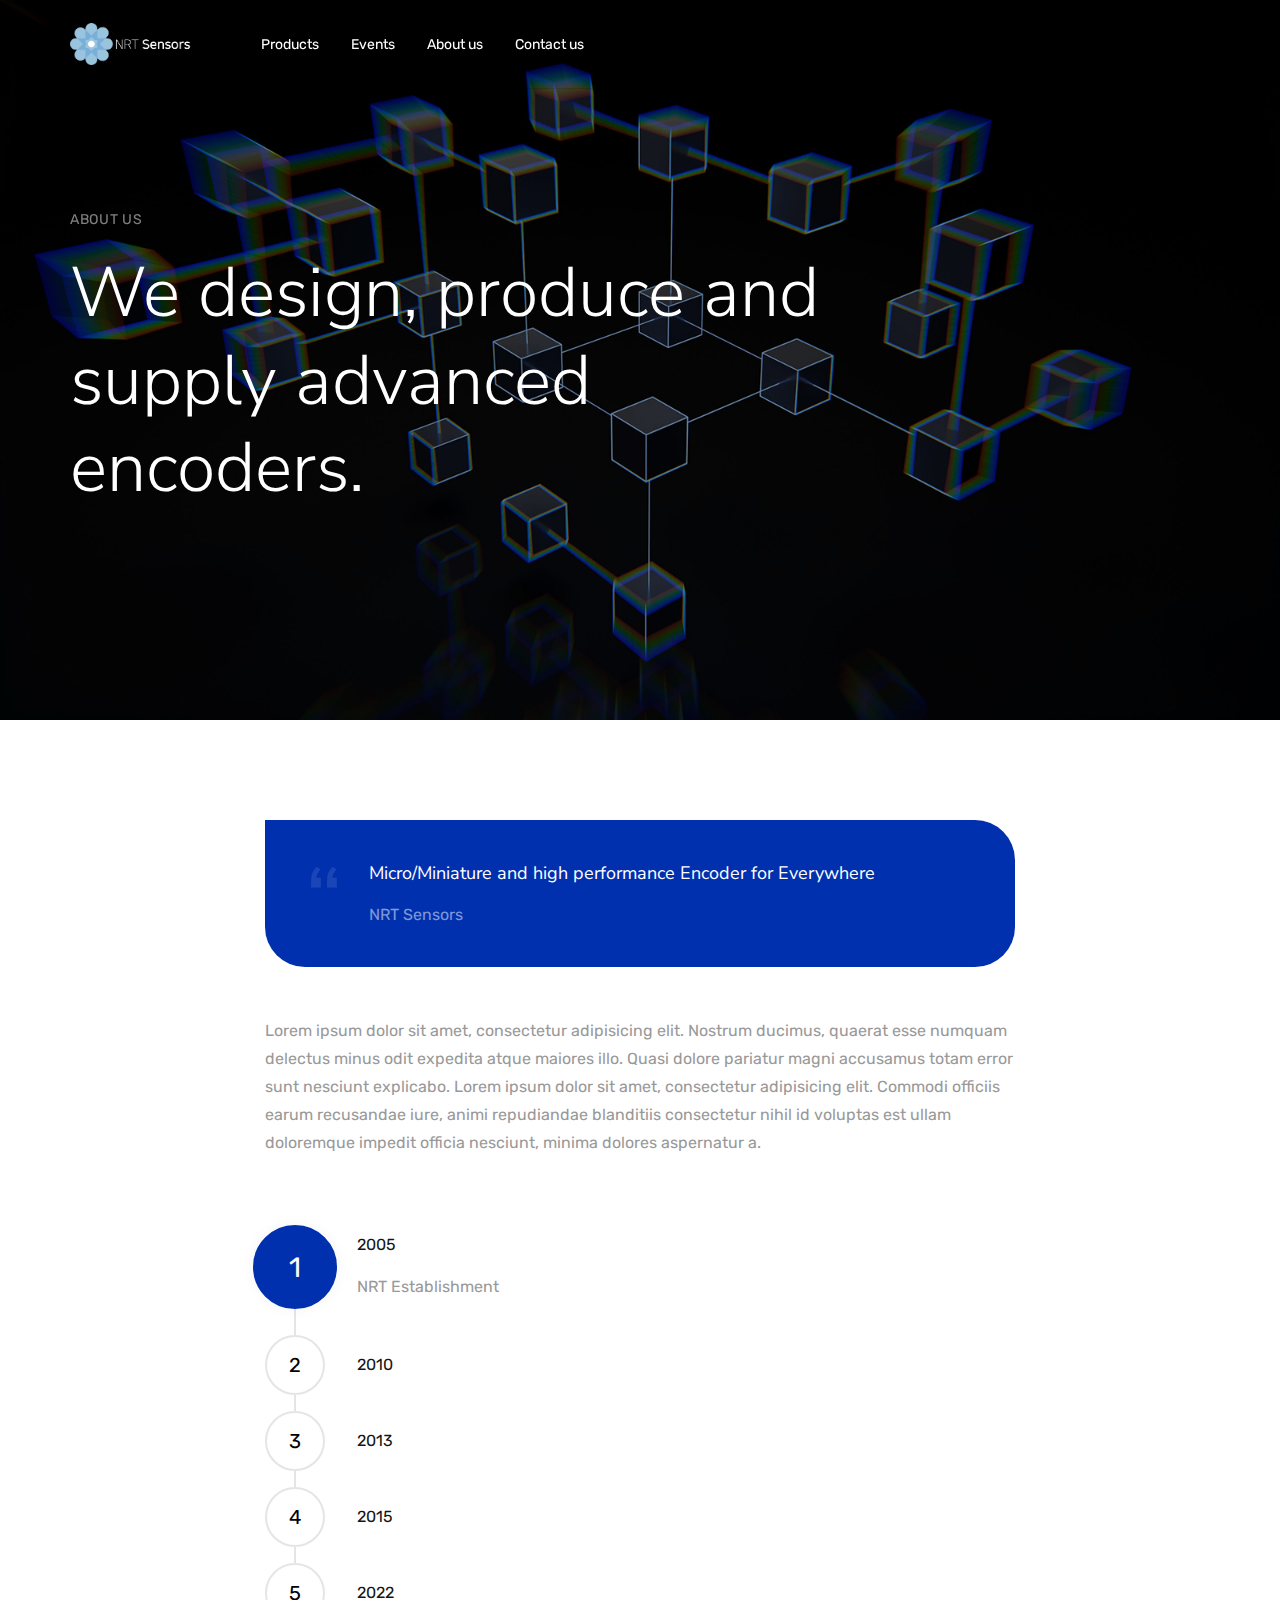
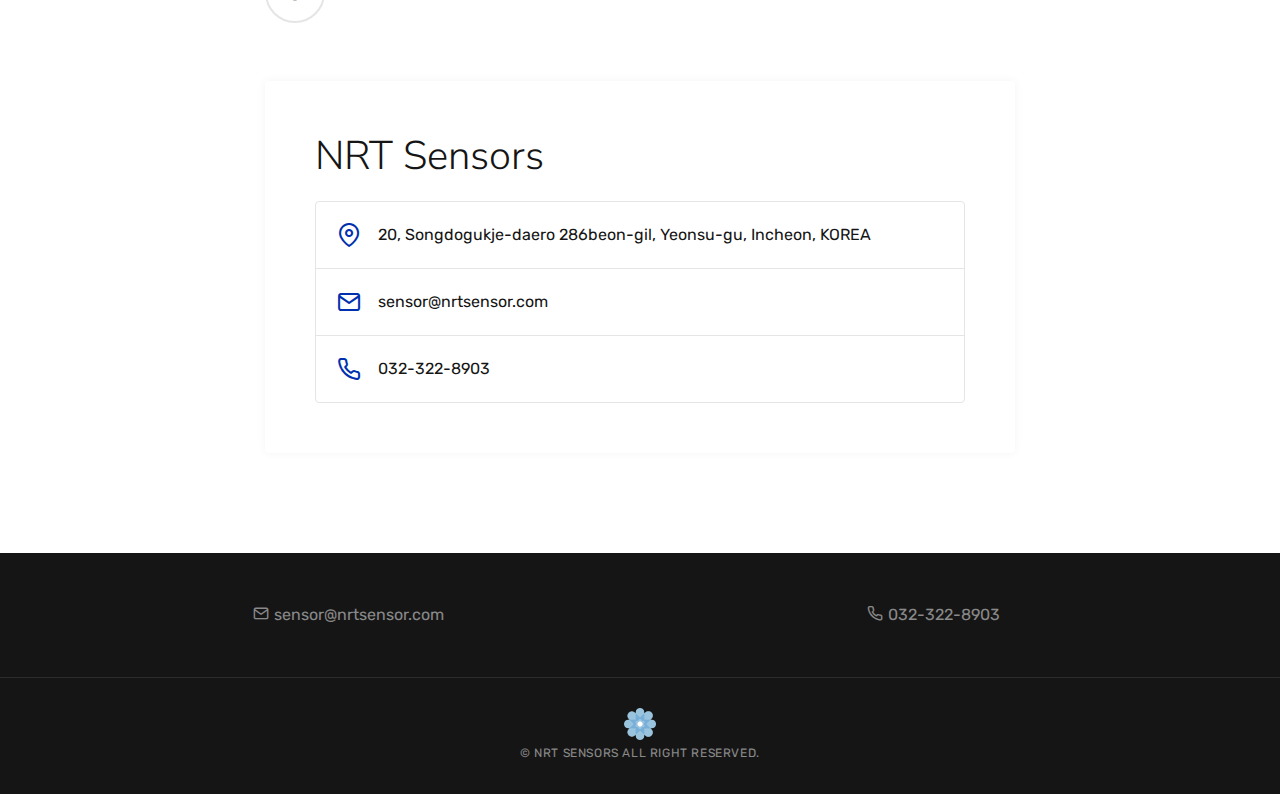
<file: about.html>
<!DOCTYPE html>
<html lang="en">
  <head>
    <meta charset="utf-8">
    <meta name="viewport" content="width=device-width, initial-scale=1, shrink-to-fit=no">
    <meta name="description" content="Micro/Miniature and high performance Encoder for Everywhere">
	<meta name="author" content="NRT Sensors">
	<meta name="keywords" content="encoder, optical, magnetic, inductive, customizing, micro, miniature, thin, linear, 1um, 0.1um, absolute, incremental, rotary, 엔코더, 광학식, 자기식, 인덕티브, 자기유도식, 커스터마이징, 마이크로, 미니어처, 초박형, 초소형, 리니어, 선형, 절대식, 증분식, 로터리">
	<meta property="og:site_name" content="NRT Sensors">
    <meta property="og:type" content="website">
    <meta property="og:title" content="NRT Sensors" />
    <meta property="og:url" content="http://nrtsensor.com" />
    <meta property="og:image" content="assets/img/og_image.png" />
    <meta property="og:description" content="Micro/Miniature and high performance Encoder for Everywhere" />
    <title>NRT Sensors</title>
    <!-- Favicons-->
    <link rel="shortcut icon" href="assets/img/favicon.ico" type="image/x-icon">
    <link rel="alternate" href="http://nrtsensor.com" hreflang="x-default">
    <link rel="canonical" href="http://nrtsensor.com">
    <link rel="stylesheet" href="assets/css/vendor.css" />
    <link rel="stylesheet" href="assets/css/style.css" />
  </head>
  
  <body>
    <!-- header -->
    <header class="header-sticky header-dark">
      <div class="container">
        <nav class="navbar navbar-expand-lg navbar-dark">
          <a class="navbar-brand" href="index.html">
            <img class="navbar-logo navbar-logo-light" src="assets/images/logo-light.png" alt="NRT Sensors">
            <img class="navbar-logo navbar-logo-dark" src="assets/images/logo-dark.png" alt="NRT Sensors">
          </a>
          <button class="navbar-toggler" type="button" data-toggle="collapse" data-target="#navbarSupportedContent" aria-controls="navbarSupportedContent" aria-expanded="false" aria-label="Toggle navigation"><span class="burger"><span></span></span></button>
          <div class="collapse navbar-collapse" id="navbarSupportedContent">
            <ul class="navbar-nav align-items-center mr-auto">
              <li class="nav-item">
                <a class="nav-link" href="index.html" role="button">Products</a>
              </li>
              <li class="nav-item">
                <a class="nav-link" href="events_list.html" role="button">Events</a>
              </li>
              <li class="nav-item">
                <a class="nav-link" href="about.html" role="button">About us</a>
              </li>
              <li class="nav-item">
                <a class="nav-link" href="contact.html" role="button">Contact us</a>
              </li>
            </ul>
          </div>
        </nav>
      </div>
    </header>
    <!-- / header -->
    
    <!-- cover -->
    <section class="p-0">
      <div class="swiper-container text-white"
        data-top-top="transform: translateY(0px);" 
        data-top-bottom="transform: translateY(250px);">
        <div class="swiper-wrapper">
          <div class="swiper-slide vh-80">
            <div class="image image-overlay image-zoom" style="background-image:url(assets/images/bg-4.jpg)"></div>
            <div class="caption">
              <div class="container">
                <div class="row align-items-center vh-80">
                  <div class="col-md-8" data-swiper-parallax-y="-250%">
                    <span class="eyebrow mb-2">About us</span>
                    <h1 class="display-2">We design, produce and supply advanced encoders.</h1>
                  </div>
                </div>
              </div>
            </div>
          </div>
        </div>
      </div>
    </section>
    <!-- / cover -->
    
    <section>
      <div class="container">
        <div class="row justify-content-center">
          <div class="col-md-10 col-lg-8 text-white">
            <blockquote class="blockquote blockquote-2 bg-blue">
              <p>Micro/Miniature and high performance Encoder for Everywhere</p>
              <footer class="blockquote-footer">NRT Sensors</footer>
            </blockquote>
          </div>
        </div>
        <div class="row justify-content-center">
          <div class="col-md-10 col-lg-8">
            <p>Lorem ipsum dolor sit amet, consectetur adipisicing elit. Nostrum ducimus, quaerat esse numquam delectus minus odit expedita atque maiores illo. Quasi dolore pariatur magni accusamus totam error sunt nesciunt explicabo.
            Lorem ipsum dolor sit amet, consectetur adipisicing elit. Commodi officiis earum recusandae iure, animi repudiandae blanditiis consectetur nihil id voluptas est ullam doloremque impedit officia nesciunt, minima dolores aspernatur a.</p>
          </div>
        </div>
        <div class="row justify-content-center">
          <div class="col-md-10 col-lg-8">
            <div class="accordion-group accordion-group-steps" data-accordion-group>
              
              <div class="accordion open" data-accordion>
                <div class="accordion-control" data-control>
                  <h5>2005</h5>
                </div>
                <div class="accordion-content" data-content>
                  <div class="accordion-content-wrapper">
                    <p>NRT Establishment</p>
                 </div>
                </div>
              </div>
              <div class="accordion" data-accordion>
                <div class="accordion-control" data-control>
                  <h5>2010</h5>
                </div>
                <div class="accordion-content" data-content>
                  <div class="accordion-content-wrapper">
                    <p>Factory in China</p>
                 </div>
                </div>
              </div>
              <div class="accordion" data-accordion>
                <div class="accordion-control" data-control>
                  <h5>2013</h5>
                </div>
                <div class="accordion-content" data-content>
                  <div class="accordion-content-wrapper">
                    <p>ISO 9001/14001</p>
                 </div>
                </div>
              </div>
              <div class="accordion" data-accordion>
                <div class="accordion-control" data-control>
                  <h5>2015</h5>
                </div>
                <div class="accordion-content" data-content>
                  <div class="accordion-content-wrapper">
                    <p>Starting LED Module Business</p>
                 </div>
                </div>
              </div>
              <div class="accordion" data-accordion>
                <div class="accordion-control" data-control>
                  <h5>2022</h5>
                </div>
                <div class="accordion-content" data-content>
                  <div class="accordion-content-wrapper">
                    <p>Starting High Resolution Encoder Business, NRT Sensors</p>
                 </div>
                </div>
              </div>
              
            </div>
          </div>
        </div>
        
        <div class="row justify-content-center">
          <div class="col-md-10 col-lg-8">
            <div class="boxed p-5">
              <h2>NRT Sensors</h2>
              <ul class="list-group list-group--line">
                <li class="list-group-item d-flex align-items-center">
                  <i class="icon-map-pin2 fs-24 text-blue"></i> <span>20, Songdogukje-daero 286beon-gil, Yeonsu-gu, Incheon, KOREA</span>
                </li>
                <li class="list-group-item d-flex align-items-center">
                  <i class="icon-mail fs-24 text-blue"></i> <span>sensor@nrtsensor.com</span>
                </li>
                <li class="list-group-item d-flex align-items-center">
                  <i class="icon-phone2 fs-24 text-blue"></i> <span>032-322-8903</span>
                </li>
              </ul>
            </div>
          </div>
        </div> 

      </div>
    </section>
    
    <!-- footer -->
    <footer class="bg-dark text-white">
      <div class="separator-bottom py-5">
        <div class="container">
          <div class="row justify-content-center align-items-center">
            <div class="col-sm-6 text-center text-muted">
              <i class="icon-mail"></i> sensor@nrtsensor.com
            </div>
            <div class="col-sm-6 text-center text-muted">
              <i class="icon-phone2"></i> 032-322-8903
            </div>
          </div>
        </div>  
      </div>      
      <div class="container py-3">
        <div class="row justify-content-center align-items-center">
          <div class="col-md-8 text-center">
            <img class="logo-sm" src="assets/images/logo-footer.png" alt="NRT Sensors"><br />
            <span class="copyright-text">&copy; NRT Sensors All Right Reserved.</span>
          </div>
        </div>
      </div>   
    </footer>
    <!-- / footer -->

    <script src="assets/js/vendor.js"></script>
    <script src="assets/js/app.js"></script>
  </body>
</html>
</file>
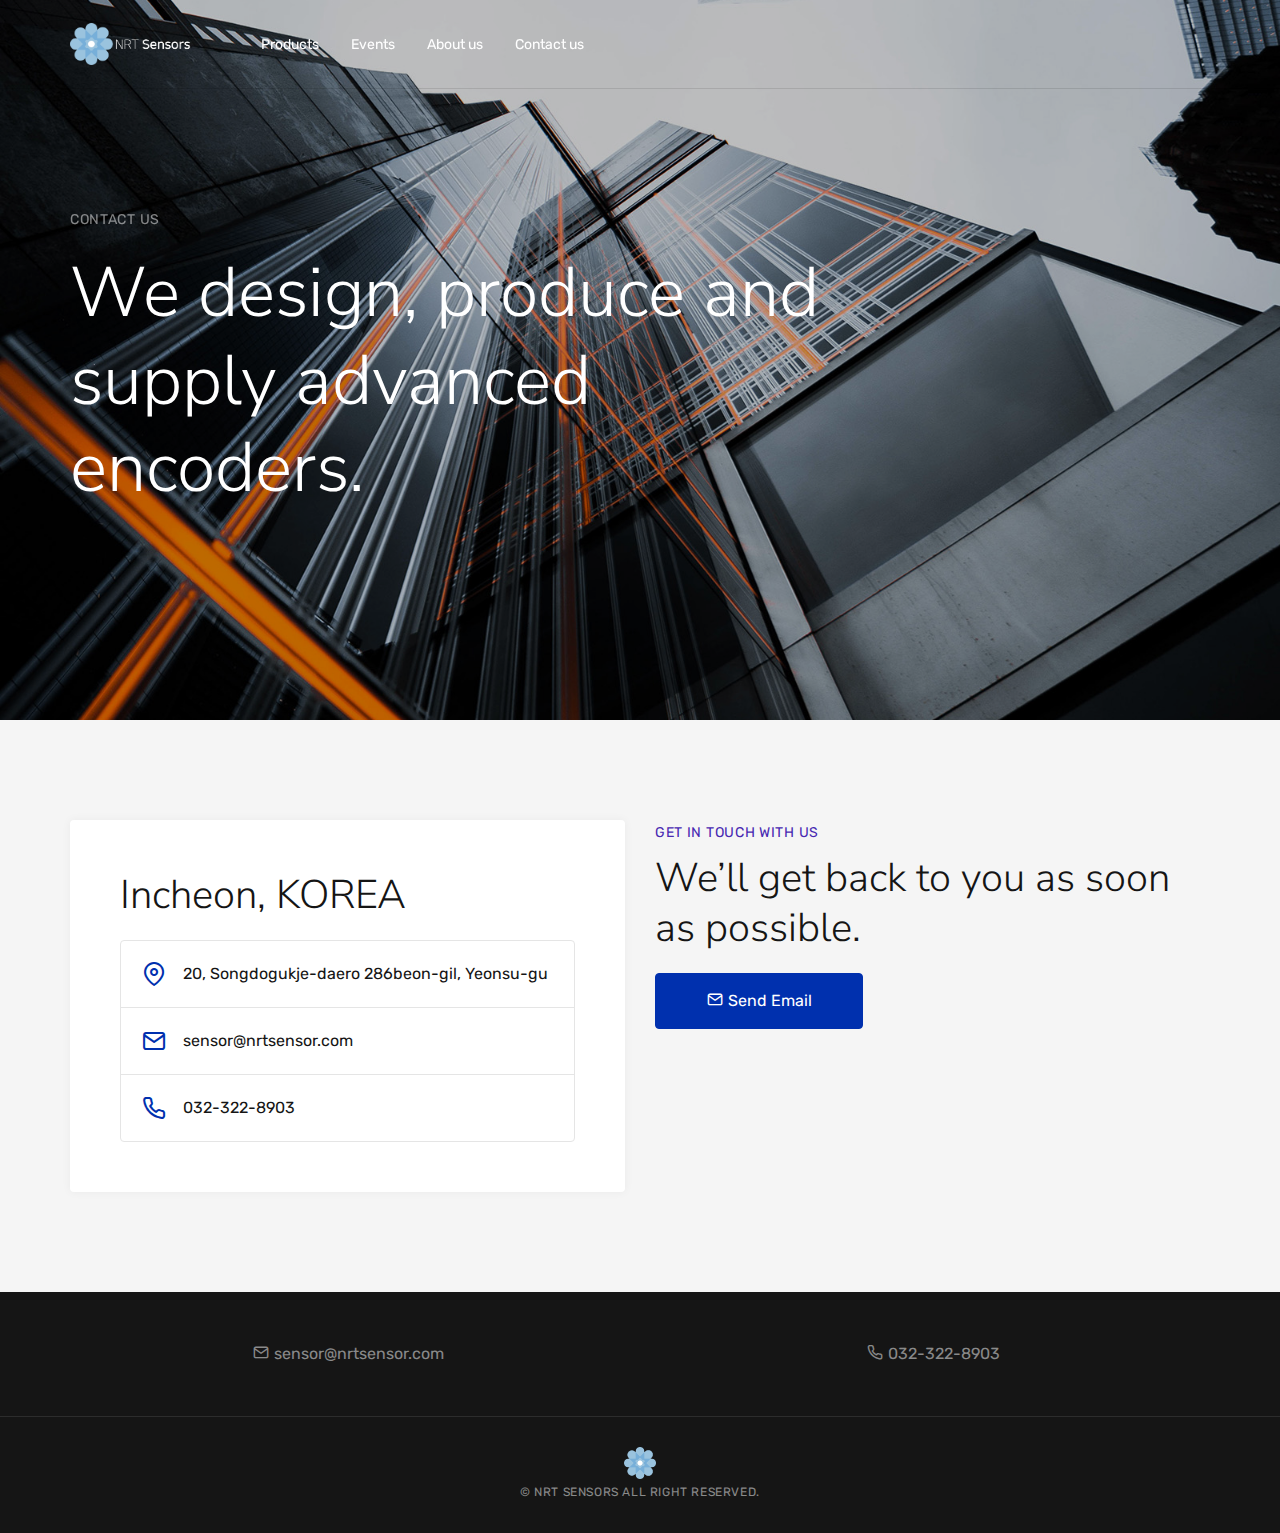
<file: contact.html>
<!DOCTYPE html>
<html lang="en">
  <head>
    <meta charset="utf-8">
    <meta name="viewport" content="width=device-width, initial-scale=1, shrink-to-fit=no">
    <meta name="description" content="Micro/Miniature and high performance Encoder for Everywhere">
	<meta name="author" content="NRT Sensors">
	<meta name="keywords" content="encoder, optical, magnetic, inductive, customizing, micro, miniature, thin, linear, 1um, 0.1um, absolute, incremental, rotary, 엔코더, 광학식, 자기식, 인덕티브, 자기유도식, 커스터마이징, 마이크로, 미니어처, 초박형, 초소형, 리니어, 선형, 절대식, 증분식, 로터리">
	<meta property="og:site_name" content="NRT Sensors">
    <meta property="og:type" content="website">
    <meta property="og:title" content="NRT Sensors" />
    <meta property="og:url" content="http://nrtsensor.com" />
    <meta property="og:image" content="assets/img/og_image.png" />
    <meta property="og:description" content="Micro/Miniature and high performance Encoder for Everywhere" />
    <title>NRT Sensors</title>
    <!-- Favicons-->
    <link rel="shortcut icon" href="assets/img/favicon.ico" type="image/x-icon">
    <link rel="alternate" href="http://nrtsensor.com" hreflang="x-default">
    <link rel="canonical" href="http://nrtsensor.com">
    <link rel="stylesheet" href="assets/css/vendor.css" />
    <link rel="stylesheet" href="assets/css/style.css" />
  </head>
  
  <body>
    <!-- header -->
    <header class="header-sticky header-dark">
      <div class="container">
        <nav class="navbar navbar-expand-lg navbar-dark">
          <a class="navbar-brand" href="index.html">
            <img class="navbar-logo navbar-logo-light" src="assets/images/logo-light.png" alt="NRT Sensors">
            <img class="navbar-logo navbar-logo-dark" src="assets/images/logo-dark.png" alt="NRT Sensors">
          </a>
          <button class="navbar-toggler" type="button" data-toggle="collapse" data-target="#navbarSupportedContent" aria-controls="navbarSupportedContent" aria-expanded="false" aria-label="Toggle navigation"><span class="burger"><span></span></span></button>
          <div class="collapse navbar-collapse" id="navbarSupportedContent">
            <ul class="navbar-nav align-items-center mr-auto">
              <li class="nav-item">
                <a class="nav-link" href="index.html" role="button">Products</a>
              </li>
              <li class="nav-item">
                <a class="nav-link" href="events_list.html" role="button">Events</a>
              </li>
              <li class="nav-item">
                <a class="nav-link" href="about.html" role="button">About us</a>
              </li>
              <li class="nav-item">
                <a class="nav-link" href="contact.html" role="button">Contact us</a>
              </li>
            </ul>
          </div>
        </nav>
      </div>
    </header>
    <!-- header -->
    
    <!-- cover -->
    <section class="p-0">
      <div class="swiper-container text-white"
        data-top-top="transform: translateY(0px);" 
        data-top-bottom="transform: translateY(250px);">
        <div class="swiper-wrapper">
          <div class="swiper-slide vh-80">
            <div class="image image-overlay image-zoom" style="background-image:url(assets/images/bg-5.jpg)"></div>
            <div class="caption">
              <div class="container">
                <div class="row align-items-center vh-80">
                  <div class="col-md-8" data-swiper-parallax-y="-250%">
                    <span class="eyebrow mb-2">Contact us</span>
                    <h1 class="display-2">We design, produce and supply advanced encoders.</h1>
                  </div>
                </div>
              </div>
            </div>
          </div>
        </div>
      </div>
    </section>
    <!-- / cover -->

    <section class="bg-light">
      <div class="container">
        <div class="row">
          <div class="col-md-6">
            <div class="boxed p-5">
              <h2>Incheon, KOREA</h2>
              <ul class="list-group list-group--line">
                <li class="list-group-item d-flex align-items-center">
                  <i class="icon-map-pin2 fs-24 text-blue"></i> <span>20, Songdogukje-daero 286beon-gil, Yeonsu-gu</span>
                </li>
                <li class="list-group-item d-flex align-items-center">
                  <i class="icon-mail fs-24 text-blue"></i> <span>sensor@nrtsensor.com</span>
                </li>
                <li class="list-group-item d-flex align-items-center">
                  <i class="icon-phone2 fs-24 text-blue"></i> <span>032-322-8903</span>
                </li>
              </ul>
            </div>
          </div>
          <div class="col-md-6">
            <span class="eyebrow mb-1 text-primary">Get in touch with us</span>
            <h2>We’ll get back to you as soon as possible.</h2>
            <a href="mailto:sensor@nrtsensor.com" class="btn btn-blue px-5"><i class="icon-mail"></i> Send Email</a>
          </div>
        </div>
      </div>
    </section>
    
    <!-- footer -->
    <footer class="bg-dark text-white">
      <div class="separator-bottom py-5">
        <div class="container">
          <div class="row justify-content-center align-items-center">
            <div class="col-sm-6 text-center text-muted">
              <i class="icon-mail"></i> sensor@nrtsensor.com
            </div>
            <div class="col-sm-6 text-center text-muted">
              <i class="icon-phone2"></i> 032-322-8903
            </div>
          </div>
        </div>  
      </div>      
      <div class="container py-3">
        <div class="row justify-content-center align-items-center">
          <div class="col-md-8 text-center">
            <img class="logo-sm" src="assets/images/logo-footer.png" alt="NRT Sensors"><br />
            <span class="copyright-text">&copy; NRT Sensors All Right Reserved.</span>
          </div>
        </div>
      </div>   
    </footer>
    <!-- / footer -->

    <script src="assets/js/vendor.js"></script>
    <script src="assets/js/app.js"></script>
  </body>
</html>
</file>
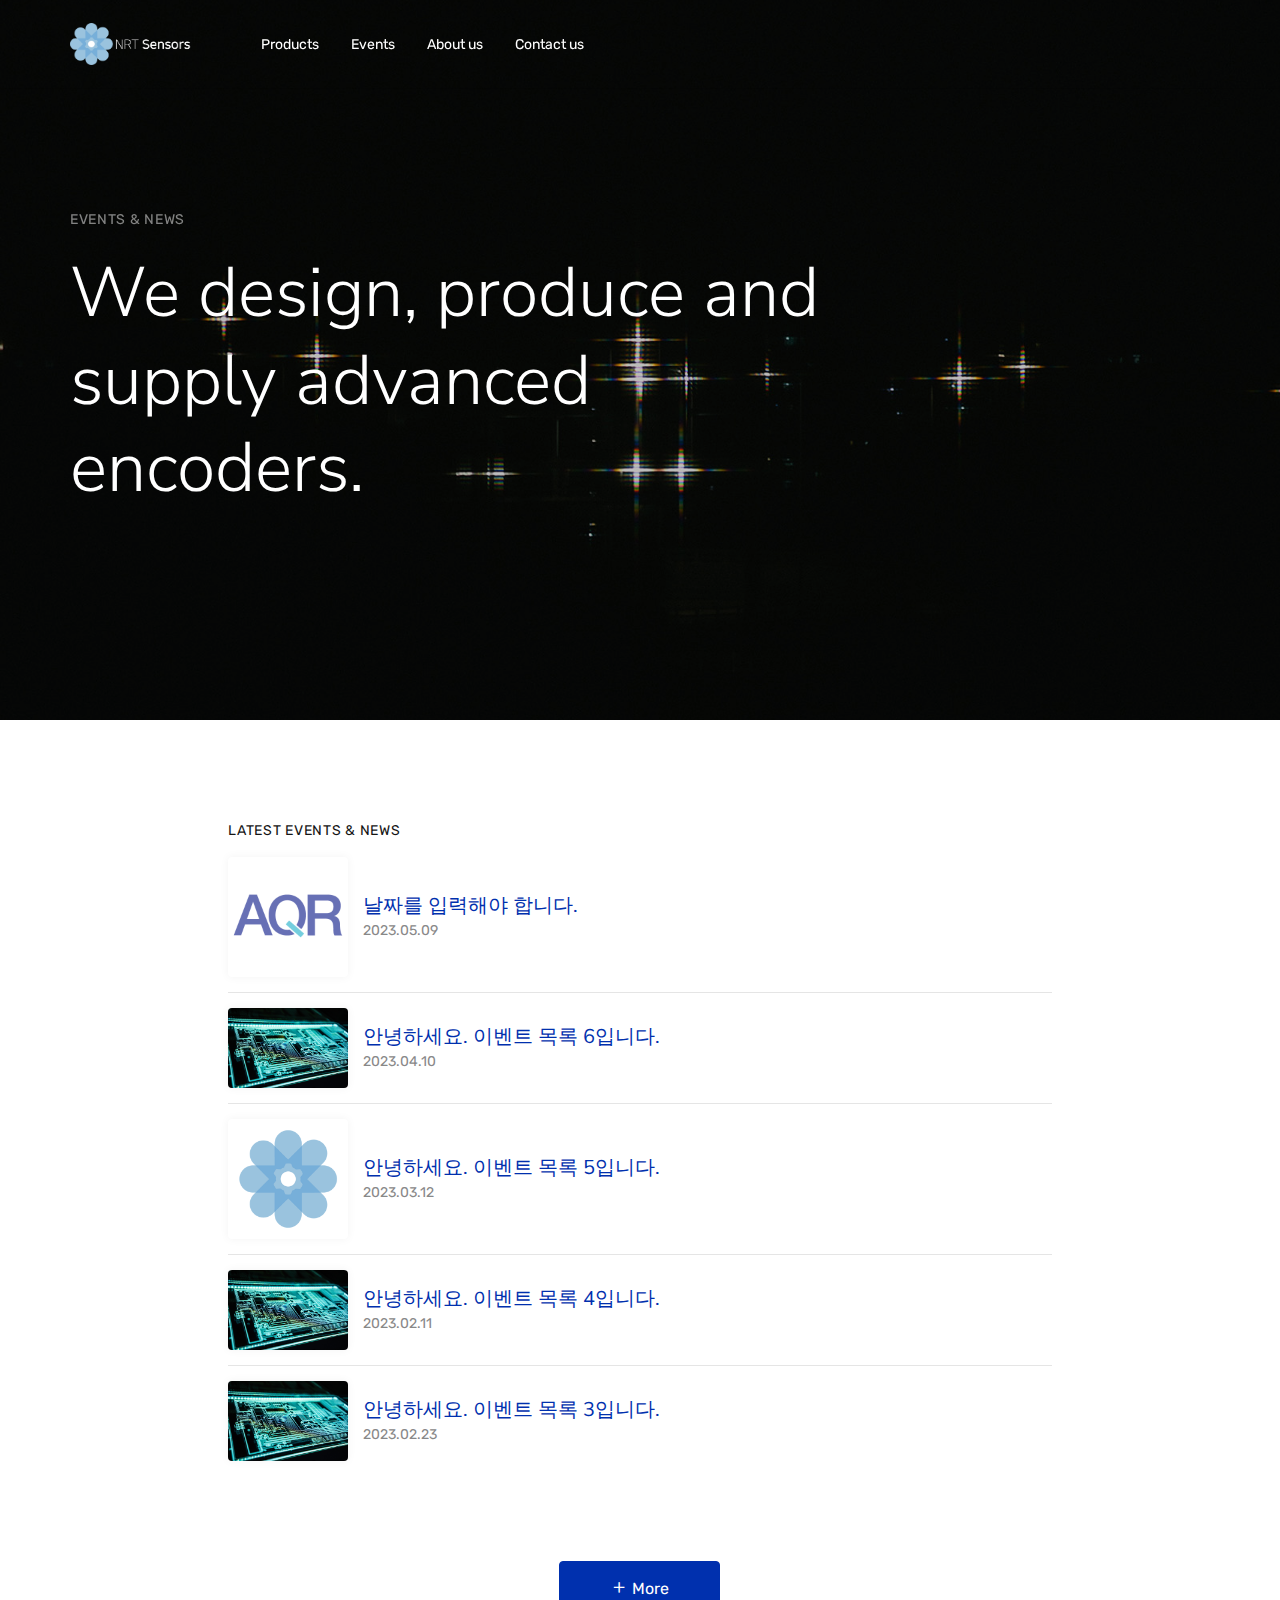
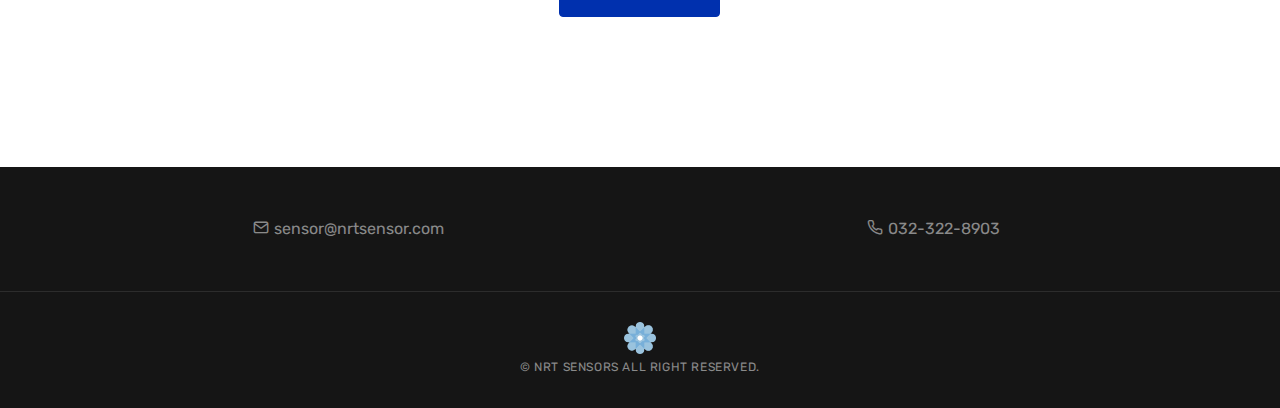
<file: events_list.html>
<!DOCTYPE html>
<html lang="en">
  <head>
    <meta charset="utf-8">
    <meta name="viewport" content="width=device-width, initial-scale=1, shrink-to-fit=no">
    <meta name="description" content="Micro/Miniature and high performance Encoder for Everywhere">
	<meta name="author" content="NRT Sensors">
	<meta name="keywords" content="encoder, optical, magnetic, inductive, customizing, micro, miniature, thin, linear, 1um, 0.1um, absolute, incremental, rotary, 엔코더, 광학식, 자기식, 인덕티브, 자기유도식, 커스터마이징, 마이크로, 미니어처, 초박형, 초소형, 리니어, 선형, 절대식, 증분식, 로터리">
	<meta property="og:site_name" content="NRT Sensors">
    <meta property="og:type" content="website">
    <meta property="og:title" content="NRT Sensors" />
    <meta property="og:url" content="http://nrtsensor.com" />
    <meta property="og:image" content="assets/img/og_image.png" />
    <meta property="og:description" content="Micro/Miniature and high performance Encoder for Everywhere" />
    <title>NRT Sensors</title>
    <!-- Favicons-->
    <link rel="shortcut icon" href="assets/img/favicon.ico" type="image/x-icon">
    <link rel="alternate" href="http://nrtsensor.com" hreflang="x-default">
    <link rel="canonical" href="http://nrtsensor.com">
    <link rel="stylesheet" href="assets/css/vendor.css" />
    <link rel="stylesheet" href="assets/css/style.css" />
  </head>
  
  <body>
    <!-- header -->
    <header class="header-sticky header-dark">
      <div class="container">
        <nav class="navbar navbar-expand-lg navbar-dark">
          <a class="navbar-brand" href="index.html">
            <img class="navbar-logo navbar-logo-light" src="assets/images/logo-light.png" alt="NRT Sensors">
            <img class="navbar-logo navbar-logo-dark" src="assets/images/logo-dark.png" alt="NRT Sensors">
          </a>
          <button class="navbar-toggler" type="button" data-toggle="collapse" data-target="#navbarSupportedContent" aria-controls="navbarSupportedContent" aria-expanded="false" aria-label="Toggle navigation"><span class="burger"><span></span></span></button>
          <div class="collapse navbar-collapse" id="navbarSupportedContent">
            <ul class="navbar-nav align-items-center mr-auto">
              <li class="nav-item">
                <a class="nav-link" href="index.html" role="button">Products</a>
              </li>
              <li class="nav-item">
                <a class="nav-link" href="events_list.html" role="button">Events</a>
              </li>
              <li class="nav-item">
                <a class="nav-link" href="about.html" role="button">About us</a>
              </li>
              <li class="nav-item">
                <a class="nav-link" href="contact.html" role="button">Contact us</a>
              </li>
            </ul>
          </div>
        </nav>
      </div>
    </header>
    <!-- header -->
    
    <!-- cover -->
    <section class="p-0">
      <div class="swiper-container text-white"
        data-top-top="transform: translateY(0px);" 
        data-top-bottom="transform: translateY(250px);">
        <div class="swiper-wrapper">
          <div class="swiper-slide vh-80">
            <div class="image image-overlay image-zoom" style="background-image:url(assets/images/bg-1.jpg)"></div>
            <div class="caption">
              <div class="container">
                <div class="row align-items-center vh-80">
                  <div class="col-md-8" data-swiper-parallax-y="-250%">
                    <span class="eyebrow mb-2">Events & News</span>
                    <h1 class="display-2">We design, produce and supply advanced encoders.</h1>
                  </div>
                </div>
              </div>
            </div>
          </div>
        </div>
      </div>
    </section>
    <!-- / cover -->

    <!-- events list -->
    <section>
      <div class="container-fluid">
        <div class="row justify-content-center">
          <aside class="col-md-8 align-items-center">
            <div class="widget">
              <span class="widget-title">Latest Events & News</span>
              <ul class="feed" id="event_list">                
              </ul>
            </div>
          </aside>
        </div>
        <div class="row justify-content-center" id="event_more_button_area" style="display:none;">
          <div class="col-md-8 py-5 text-center">
            <button class="btn btn-blue px-5" id="moreContentButton"><i class="icon-plus2"></i> More</button>
          </div>
        </div>
      </div>
    </section>
    <!-- / events list -->
    
    <!-- footer -->
    <footer class="bg-dark text-white">
      <div class="separator-bottom py-5">
        <div class="container">
          <div class="row justify-content-center align-items-center">
            <div class="col-sm-6 text-center text-muted">
              <i class="icon-mail"></i> sensor@nrtsensor.com
            </div>
            <div class="col-sm-6 text-center text-muted">
              <i class="icon-phone2"></i> 032-322-8903
            </div>
          </div>
        </div>  
      </div>      
      <div class="container py-3">
        <div class="row justify-content-center align-items-center">
          <div class="col-md-8 text-center">
            <img class="logo-sm" src="assets/images/logo-footer.png" alt="NRT Sensors"><br />
            <span class="copyright-text">&copy; NRT Sensors All Right Reserved.</span>
          </div>
        </div>
      </div>   
    </footer>
    <!-- / footer -->

    <script src="assets/js/vendor.js"></script>
    <script src="assets/js/app.js"></script>
    <script src="assets/js/events.js"></script>
  </body>
</html>
</file>
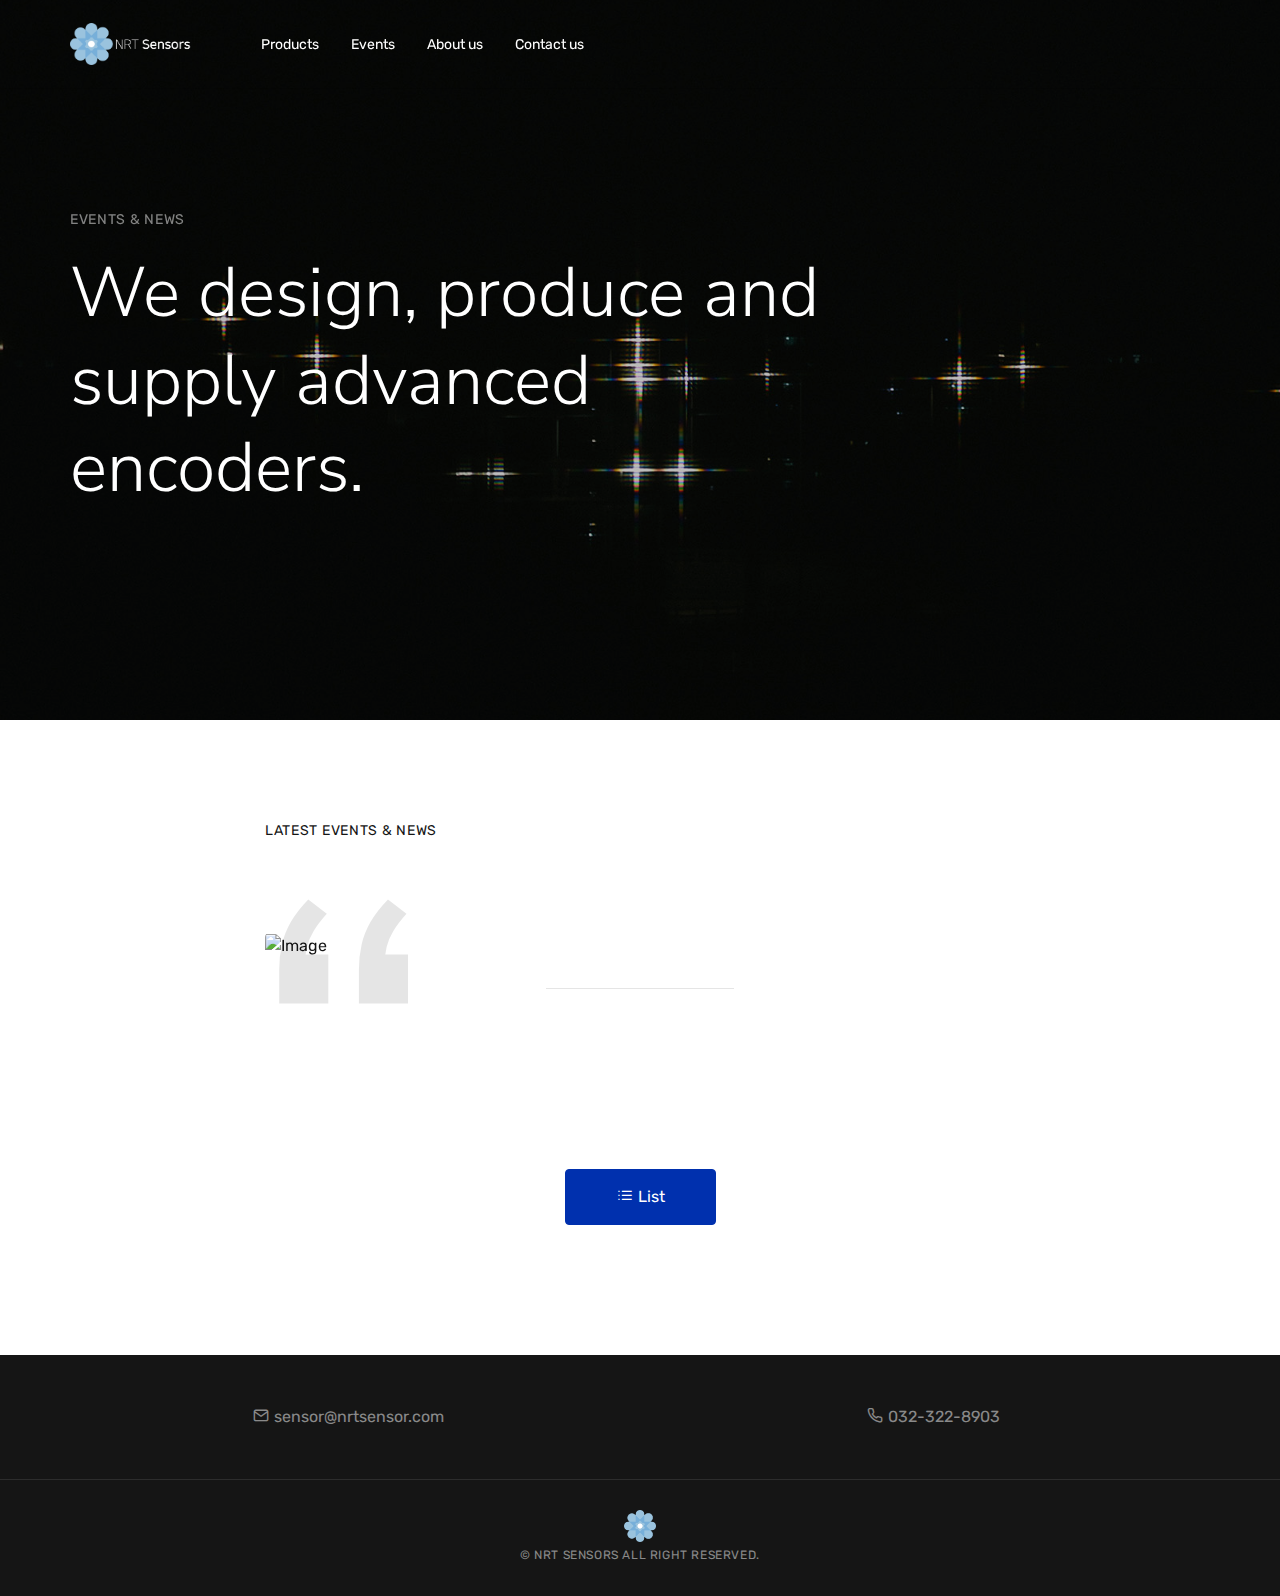
<file: events_view.html>
<!DOCTYPE html>
<html lang="en">
  <head>
    <meta charset="utf-8">
    <meta name="viewport" content="width=device-width, initial-scale=1, shrink-to-fit=no">
    <meta name="description" content="Micro/Miniature and high performance Encoder for Everywhere">
	<meta name="author" content="NRT Sensors">
	<meta name="keywords" content="encoder, optical, magnetic, inductive, customizing, micro, miniature, thin, linear, 1um, 0.1um, absolute, incremental, rotary, 엔코더, 광학식, 자기식, 인덕티브, 자기유도식, 커스터마이징, 마이크로, 미니어처, 초박형, 초소형, 리니어, 선형, 절대식, 증분식, 로터리">
	<meta property="og:site_name" content="NRT Sensors">
    <meta property="og:type" content="website">
    <meta property="og:title" content="NRT Sensors" />
    <meta property="og:url" content="http://nrtsensor.com" />
    <meta property="og:image" content="assets/img/og_image.png" />
    <meta property="og:description" content="Micro/Miniature and high performance Encoder for Everywhere" />
    <title>NRT Sensors</title>
    <!-- Favicons-->
    <link rel="shortcut icon" href="assets/img/favicon.ico" type="image/x-icon">
    <link rel="alternate" href="http://nrtsensor.com" hreflang="x-default">
    <link rel="canonical" href="http://nrtsensor.com">
    <link rel="stylesheet" href="assets/css/vendor.css" />
    <link rel="stylesheet" href="assets/css/style.css" />
  </head>
  
  <body>
    <!-- header -->
    <header class="header-sticky header-dark">
      <div class="container">
        <nav class="navbar navbar-expand-lg navbar-dark">
          <a class="navbar-brand" href="index.html">
            <img class="navbar-logo navbar-logo-light" src="assets/images/logo-light.png" alt="NRT Sensors">
            <img class="navbar-logo navbar-logo-dark" src="assets/images/logo-dark.png" alt="NRT Sensors">
          </a>
          <button class="navbar-toggler" type="button" data-toggle="collapse" data-target="#navbarSupportedContent" aria-controls="navbarSupportedContent" aria-expanded="false" aria-label="Toggle navigation"><span class="burger"><span></span></span></button>
          <div class="collapse navbar-collapse" id="navbarSupportedContent">
            <ul class="navbar-nav align-items-center mr-auto">
              <li class="nav-item">
                <a class="nav-link" href="index.html" role="button">Products</a>
              </li>
              <li class="nav-item">
                <a class="nav-link" href="events_list.html" role="button">Events</a>
              </li>
              <li class="nav-item">
                <a class="nav-link" href="about.html" role="button">About us</a>
              </li>
              <li class="nav-item">
                <a class="nav-link" href="contact.html" role="button">Contact us</a>
              </li>
            </ul>
          </div>
        </nav>
      </div>
    </header>
    <!-- header -->
    
    <!-- cover -->
    <section class="p-0">
      <div class="swiper-container text-white"
        data-top-top="transform: translateY(0px);" 
        data-top-bottom="transform: translateY(250px);">
        <div class="swiper-wrapper">
          <div class="swiper-slide vh-80">
            <div class="image image-overlay image-zoom" style="background-image:url(assets/images/bg-1.jpg)"></div>
            <div class="caption">
              <div class="container">
                <div class="row align-items-center vh-80">
                  <div class="col-md-8" data-swiper-parallax-y="-250%">
                    <span class="eyebrow mb-2">Events & News</span>
                    <h1 class="display-2">We design, produce and supply advanced encoders.</h1>
                  </div>
                </div>
              </div>
            </div>
          </div>
        </div>
      </div>
    </section>
    <!-- / cover -->

    <!-- events view  -->
    <section>
      <div class="container">
        <div class="row justify-content-center">
          <aside class="col-md-8 align-items-center">
            <div class="widget">
              <span class="widget-title">Latest Events & News</span>
            </div>
          </aside>
        </div>
        <div class="row justify-content-center">
          <div class="col-md-8">
            <blockquote class="blockquote">
              <!-- 제목 --><p class="mb-0" id="content_title"></p><!-- / 제목 -->
              <!-- 날짜 --><footer class="blockquote-footer" id="content_date"></footer><!-- / 날짜 -->
            </blockquote>
            <figure class="photo">
              <!-- 이미지 --><img alt="Image" id="content_image"><!-- / 이미지 -->
              <!-- 이미지 없으면 blank / end -->
            </figure>
            <hr class="w-25">
          </div>
        </div>
        <div class="row justify-content-center">
          <div class="col-md-8 pb-5">
            <!-- 내용 --><p class="text-gray" id="content_text"></p><!-- / 내용 -->
          </div>
        </div>
        <div class="row justify-content-center">
          <div class="col-md-8 pb-3 text-center">
            <a href="events_list.html" class="btn btn-blue px-5"><i class="icon-list2"></i> List</a>
          </div>
        </div>
      </div>
    </section>
    <!-- / events view -->
    
    <!-- footer -->
    <footer class="bg-dark text-white">
      <div class="separator-bottom py-5">
        <div class="container">
          <div class="row justify-content-center align-items-center">
            <div class="col-sm-6 text-center text-muted">
              <i class="icon-mail"></i> sensor@nrtsensor.com
            </div>
            <div class="col-sm-6 text-center text-muted">
              <i class="icon-phone2"></i> 032-322-8903
            </div>
          </div>
        </div>  
      </div>      
      <div class="container py-3">
        <div class="row justify-content-center align-items-center">
          <div class="col-md-8 text-center">
            <img class="logo-sm" src="assets/images/logo-footer.png" alt="NRT Sensors"><br />
            <span class="copyright-text">&copy; NRT Sensors All Right Reserved.</span>
          </div>
        </div>
      </div>   
    </footer>
    <!-- / footer -->

    <script src="assets/js/vendor.js"></script>
    <script src="assets/js/app.js"></script>
    <script src="assets/js/event_content.js"></script>
  </body>
</html>
</file>
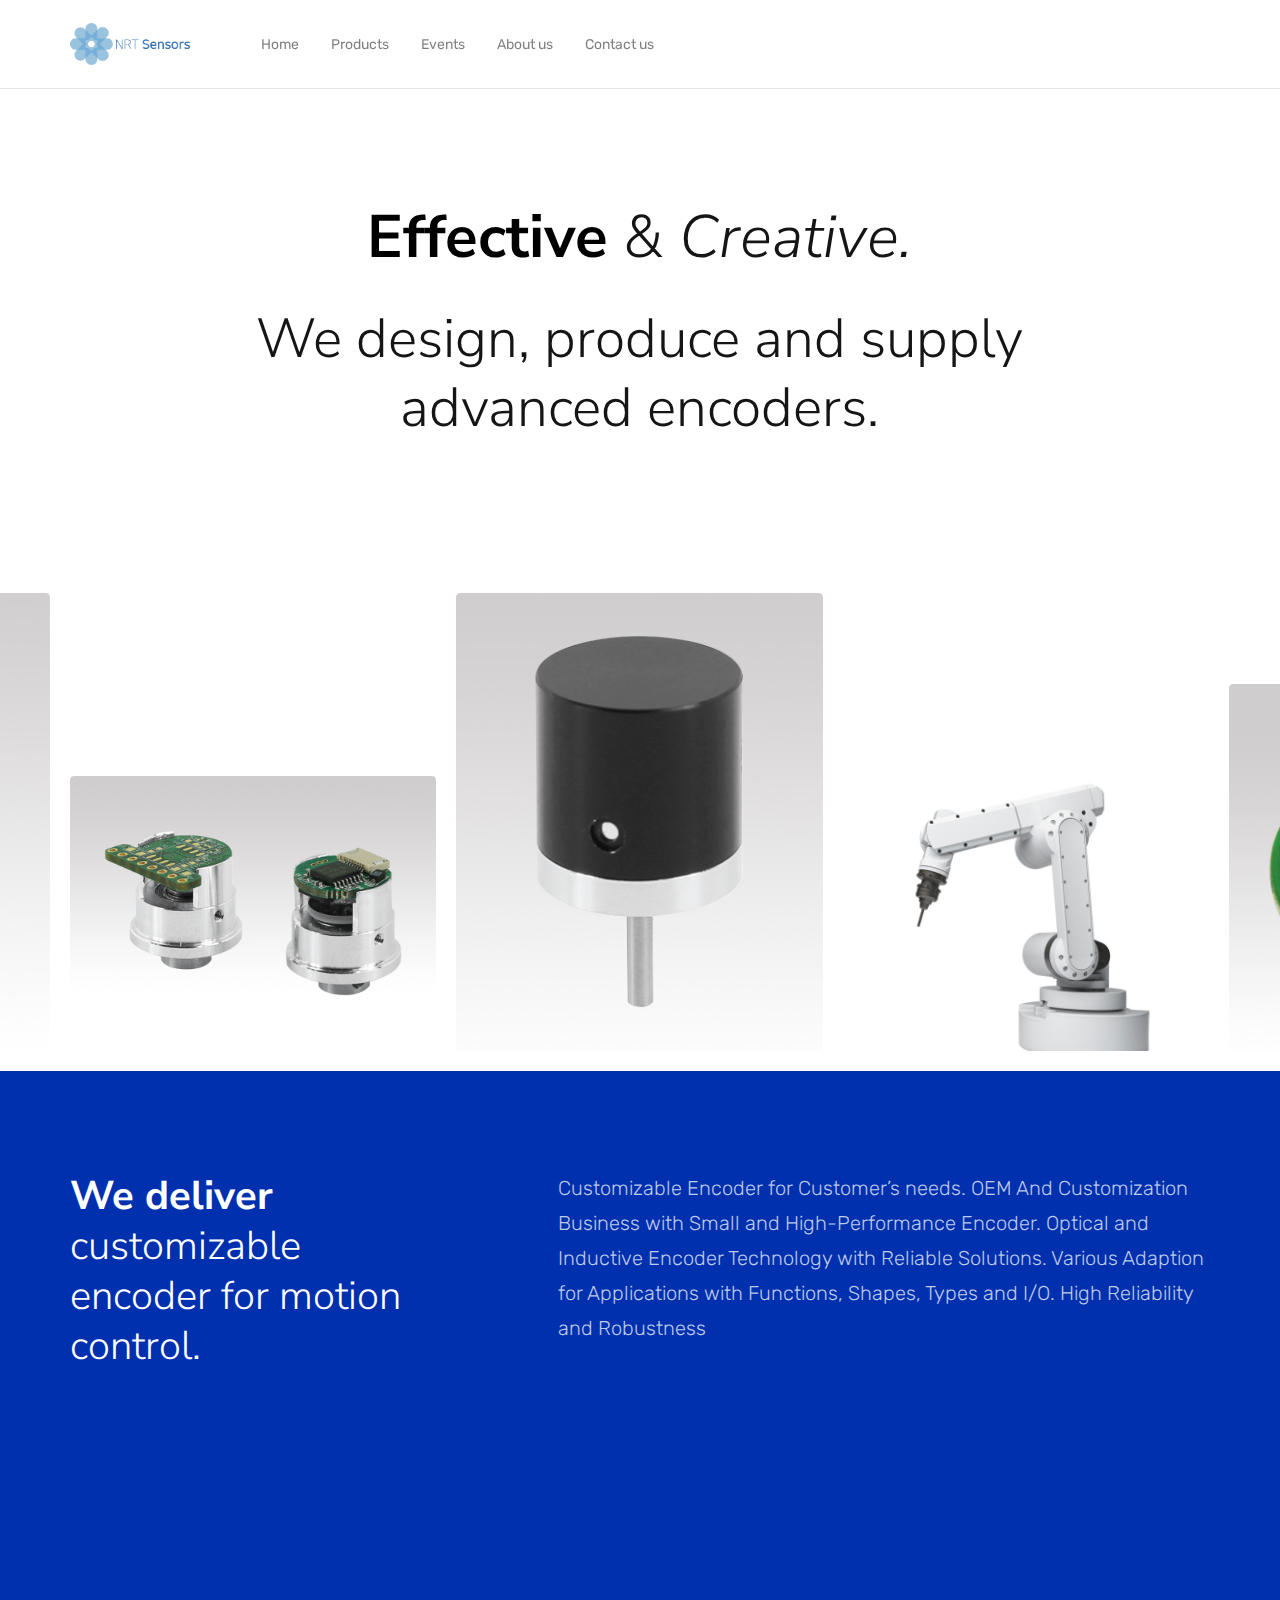
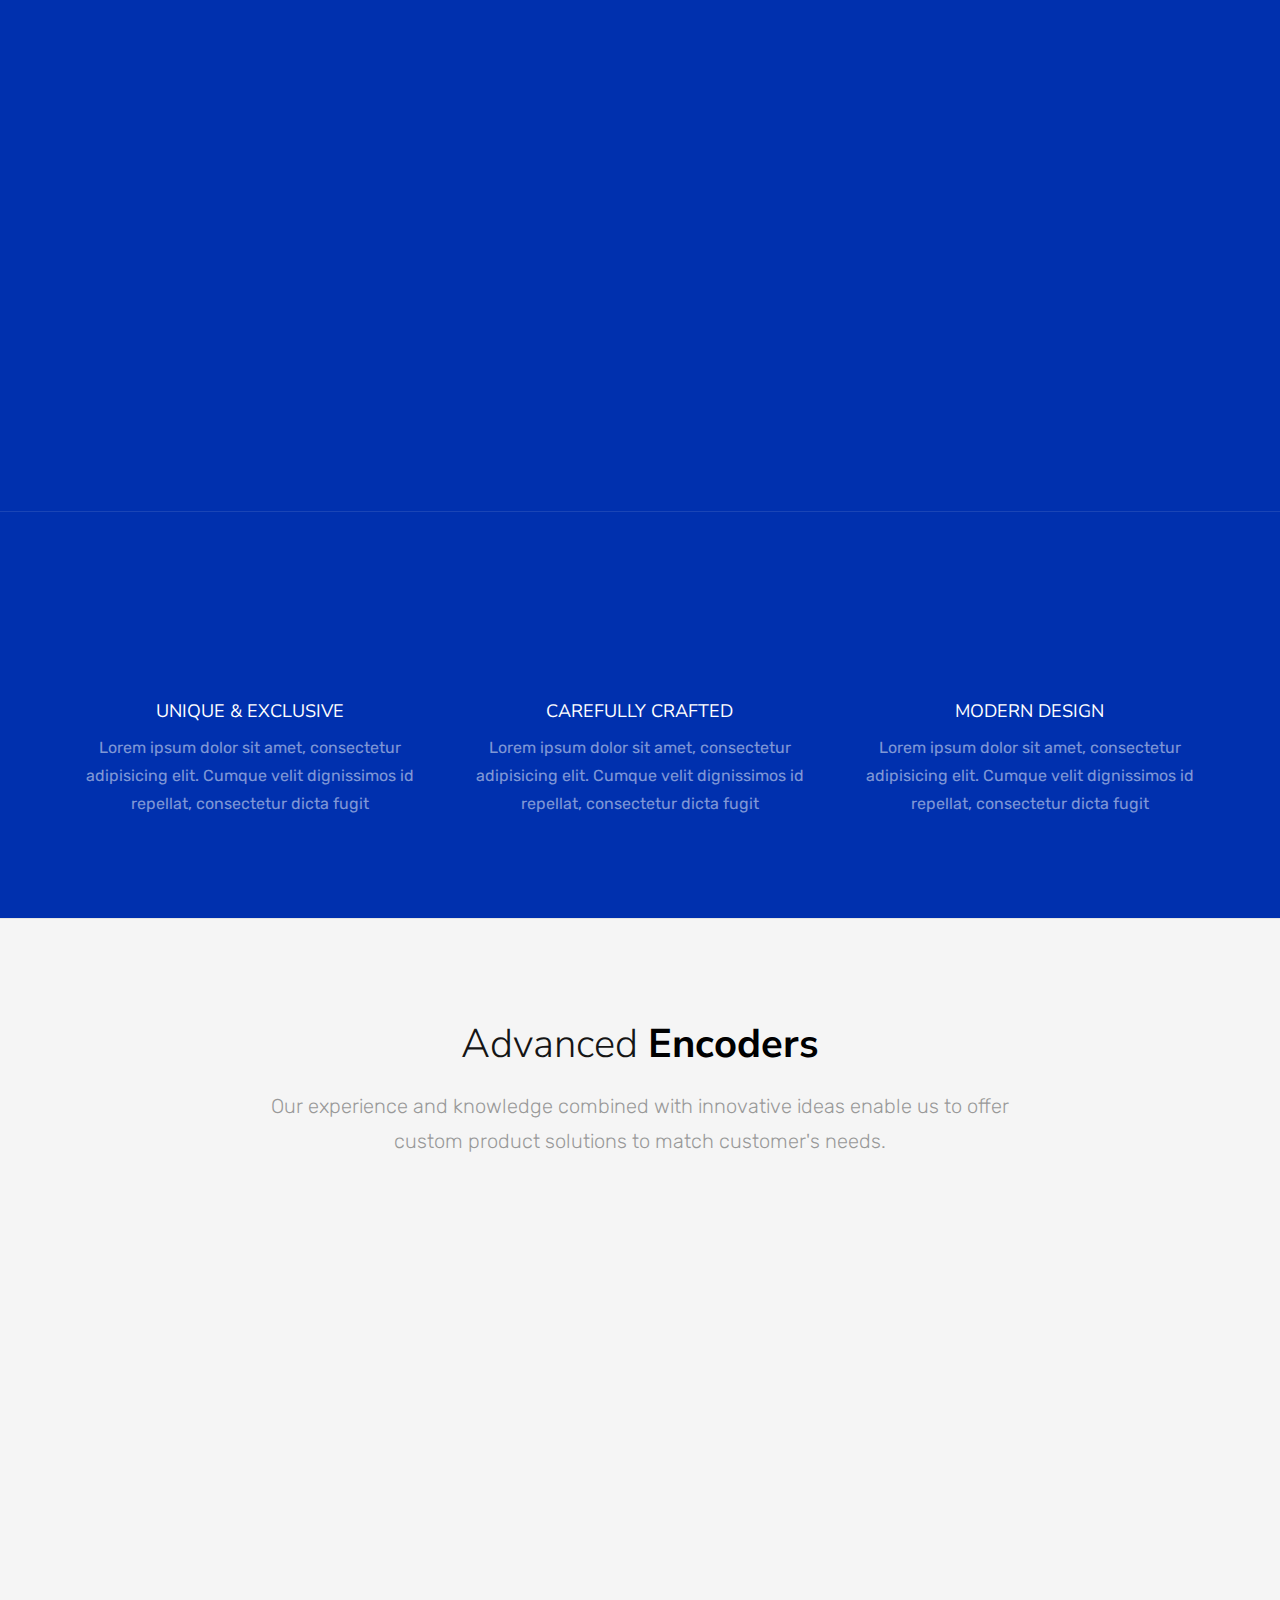
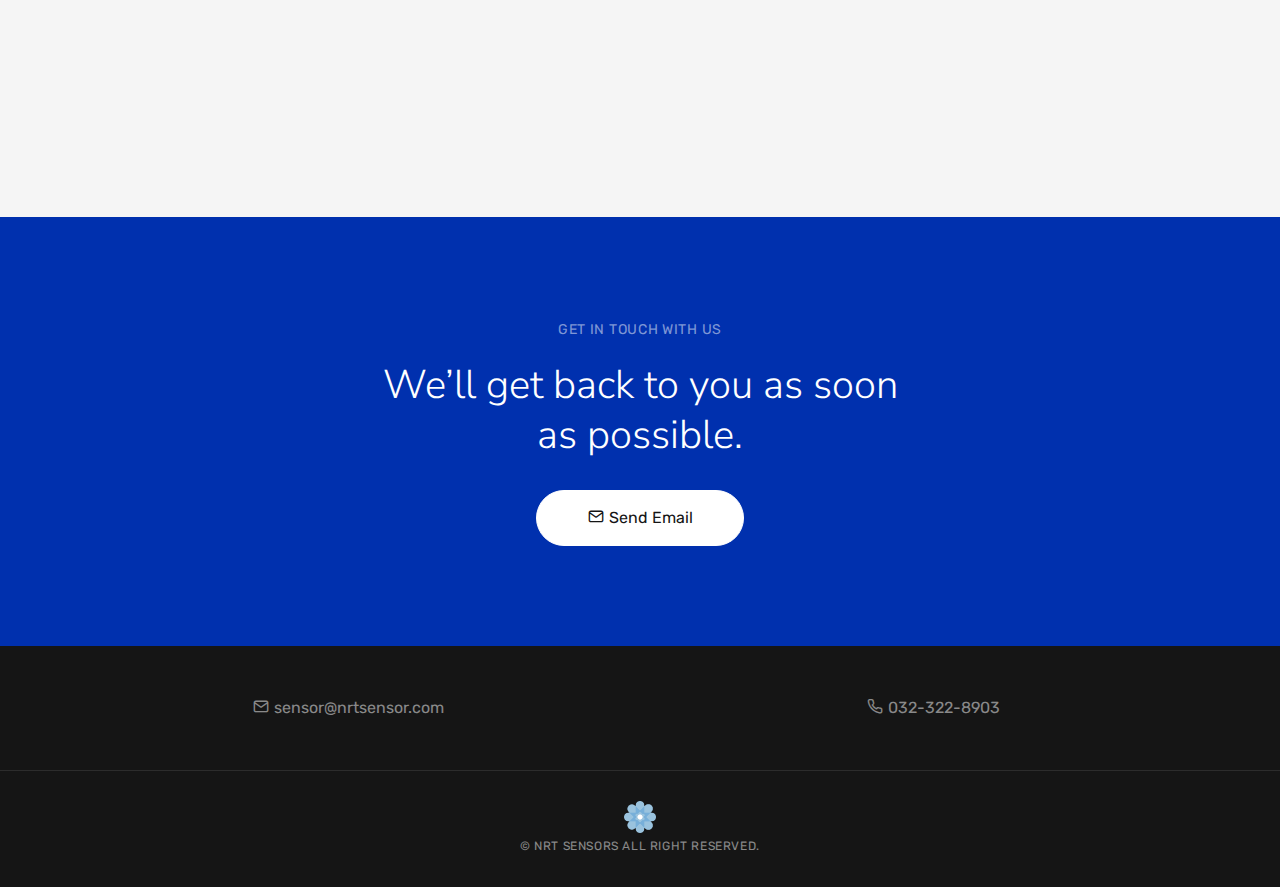
<file: index2.html>
<!DOCTYPE html>
<html lang="en">
  <head>
    <meta charset="utf-8">
    <meta name="viewport" content="width=device-width, initial-scale=1, shrink-to-fit=no">
    <meta name="description" content="Micro/Miniature and high performance Encoder for Everywhere">
	<meta name="author" content="NRT Sensors">
	<meta name="keywords" content="encoder, optical, magnetic, inductive, customizing, micro, miniature, thin, linear, 1um, 0.1um, absolute, incremental, rotary, 엔코더, 광학식, 자기식, 인덕티브, 자기유도식, 커스터마이징, 마이크로, 미니어처, 초박형, 초소형, 리니어, 선형, 절대식, 증분식, 로터리">
	<meta property="og:site_name" content="NRT Sensors">
    <meta property="og:type" content="website">
    <meta property="og:title" content="NRT Sensors" />
    <meta property="og:url" content="http://nrtsensor.com" />
    <meta property="og:image" content="assets/img/og_image.png" />
    <meta property="og:description" content="Micro/Miniature and high performance Encoder for Everywhere" />
    <title>NRT Sensors</title>
    <!-- Favicons-->
    <link rel="shortcut icon" href="assets/img/favicon.ico" type="image/x-icon">
    <link rel="alternate" href="http://nrtsensor.com" hreflang="x-default">
    <link rel="canonical" href="http://nrtsensor.com">
    <link rel="stylesheet" href="assets/css/vendor.css" />
    <link rel="stylesheet" href="assets/css/style.css" />
  </head>
  
  <body>
    <!-- header -->
    <header class="header-sticky header-light">
      <div class="container">
        <nav class="navbar navbar-expand-lg navbar-light">
          <a class="navbar-brand" href="index.html">
            <img class="navbar-logo navbar-logo-light" src="assets/images/logo-light.png" alt="NRT Sensors">
            <img class="navbar-logo navbar-logo-dark" src="assets/images/logo-dark.png" alt="NRT Sensors">
          </a>
          <button class="navbar-toggler" type="button" data-toggle="collapse" data-target="#navbarSupportedContent" aria-controls="navbarSupportedContent" aria-expanded="false" aria-label="Toggle navigation"><span class="burger"><span></span></span></button>
          <div class="collapse navbar-collapse" id="navbarSupportedContent">
            <ul class="navbar-nav align-items-center mr-auto">
              <li class="nav-item">
                <a class="nav-link" href="index.html" role="button">Home</a>
              </li>
              <li class="nav-item">
                <a class="nav-link" href="products.html" role="button">Products</a>
              </li>
              <li class="nav-item">
                <a class="nav-link" href="events_list.html" role="button">Events</a>
              </li>
              <li class="nav-item">
                <a class="nav-link" href="about.html" role="button">About us</a>
              </li>
              <li class="nav-item">
                <a class="nav-link" href="contact.html" role="button">Contact us</a>
              </li>
            </ul>
          </div>
        </nav>
      </div>
    </header>
    <!-- header -->

    <!-- cover -->
    <section class="pb-2">
      <div class="container">
        <div class="row justify-content-center">
          <div class="col-md-10 text-center p-10">
            <h1 data-swiper-parallax="-100%" class="display-3"><b>Effective</b> & <i>Creative.</i></h1>
            <h4 data-swiper-parallax="-100%" class="display-4">We design, produce and supply advanced encoders.</h4>
          </div>
        </div>
        <div class="row" data-aos="fade-up" data-aos-delay="250">
          <div class="col">
            <div class="owl-carousel visible gallery align-bottom" data-items="[3,2,2]" data-margin="20" data-loop="true" data-autoplay="true">
              <figure class="photo equal equal-short">
                <a href="assets/images/main-carousel-p1.jpg" style="background-image: url(assets/images/main-carousel-p1.jpg);"></a>
              </figure>
              <figure class="photo equal equal-long">
                <a href="assets/images/main-carousel-p2.jpg" style="background-image: url(assets/images/main-carousel-p2.jpg);"></a>
              </figure>
              <figure class="photo equal equal-short">
                <a href="assets/images/main-carousel-p3.jpg" style="background-image: url(assets/images/main-carousel-p3.jpg);"></a>
              </figure>
              <figure class="photo equal">
                <a href="assets/images/main-carousel-p4.jpg" style="background-image: url(assets/images/main-carousel-p4.jpg);"></a>
              </figure>
              <figure class="photo equal equal-short">
                <a href="assets/images/main-carousel-p5.jpg" style="background-image: url(assets/images/main-carousel-p5.jpg);"></a>
              </figure>
              <figure class="photo equal equal-long">
                <a href="assets/images/main-carousel-p6.jpg" style="background-image: url(assets/images/main-carousel-p6.jpg);"></a>
              </figure>
              <figure class="photo equal equal-short">
                <a href="assets/images/main-carousel-p7.jpg" style="background-image: url(assets/images/main-carousel-p7.jpg);"></a>
              </figure>
              <figure class="photo equal equal-long">
                <a href="assets/images/main-carousel-p8.jpg" style="background-image: url(assets/images/main-carousel-p8.jpg);"></a>
              </figure>
            </div>
          </div>
        </div>
      </div>
    </section>
    <!-- / cover -->

    <section class="bg-blue">
      <div class="container text-white">
        <div class="row justify-content-between">
          <div class="col-md-4">
            <h2><b>We deliver</b> customizable encoder for motion control.</h2>
          </div>
          <div class="col-md-7">
            <p class="lead">Customizable Encoder for Customer’s needs. OEM And Customization Business with Small and High-Performance Encoder. Optical and Inductive Encoder Technology with Reliable Solutions. Various Adaption for Applications with Functions, Shapes, Types and I/O. High Reliability and Robustness</p>
          </div>
        </div>
      </div>
      <div class="container-fluid">
        <div class="row" data-aos="zoom-in">
          <div class="col">
            <div class="boxed p-5 p-lg-10">
              <div class="container">
                <div class="row justify-content-between align-items-center">
                  <div class="col-md-5">
                    <h2 class="display-3 mb-1"><b>Meet</b> your needs</h2>
                    <p>High Resolution Customizable Optical Micro/Miniature Encoder</p>
                    <div class="input-group mt-2">
                      <a href="mailto:sensor@nrtsensor.com" class="btn btn-blue px-5">Send Email</a>
                    </div>
                  </div>
                  <div class="col-md-6">
                    <img src="assets/images/main-detail-p3.jpg" />
                  </div>
                </div>
              </div>
            </div>
          </div>
        </div>
      </div>

      <div class="separator-top mt-10 pt-10 text-white">
        <div class="container text-white">
          <div class="row">
            <div class="col-md-4 text-center">
              <i class="svg-icon fs-50 mb-1 text-white">
                <svg version="1.0" xmlns="http://www.w3.org/2000/svg" xmlns:xlink="http://www.w3.org/1999/xlink" x="0px" y="0px"
                   width="64px" height="64px" viewBox="0 0 64 64" enable-background="new 0 0 64 64" xml:space="preserve">
                <polyline fill="none" stroke="#000000" stroke-width="2" stroke-miterlimit="10" points="18,26.066 2,33 32,45 62,33 46,26.067 "/>
                <polyline fill="none" stroke="#000000" stroke-width="2" stroke-miterlimit="10" points="18,39.066 2,46 32,58 62,46 46,39.067 "/>
                <polygon fill="none" stroke="#000000" stroke-width="2" stroke-miterlimit="10" points="32,32 62,20 32,7 2,20 "/>
                </svg>
              </i>
              <h3 class="text-uppercase font-weight-normal fs-18 mt-2">Unique & Exclusive</h3>
              <p>Lorem ipsum dolor sit amet, consectetur adipisicing elit. Cumque velit dignissimos id repellat, consectetur dicta fugit</p>
            </div>
            <div class="col-md-4 text-center">
              <i class="svg-icon fs-50 mb-1 text-white">
                <svg version="1.1" xmlns="http://www.w3.org/2000/svg" xmlns:xlink="http://www.w3.org/1999/xlink" x="0px" y="0px"
                   width="64px" height="64px" viewBox="0 0 64 64" enable-background="new 0 0 64 64" xml:space="preserve">
                <line fill="none" stroke="#000000" stroke-width="2" stroke-miterlimit="10" x1="17" y1="63" x2="47" y2="63"/>
                <line fill="none" stroke="#000000" stroke-width="2" stroke-miterlimit="10" x1="32" y1="62" x2="32" y2="42"/>
                <path fill="none" stroke="#000000" stroke-width="2" stroke-miterlimit="10" d="M48,26c0,8-8,16-16,16s-16-8-16-16"/>
                <path fill="none" stroke="#000000" stroke-width="2" stroke-miterlimit="10" d="M40,27c0,4.418-3.582,8-8,8s-8-3.582-8-8V9
                  c0-4.418,3.582-8,8-8s8,3.582,8,8V27z"/>
                <line fill="none" stroke="#000000" stroke-width="2" stroke-miterlimit="10" x1="29" y1="13" x2="24" y2="13"/>
                <line fill="none" stroke="#000000" stroke-width="2" stroke-miterlimit="10" x1="29" y1="23" x2="24" y2="23"/>
                <line fill="none" stroke="#000000" stroke-width="2" stroke-miterlimit="10" x1="40" y1="13" x2="35" y2="13"/>
                <line fill="none" stroke="#000000" stroke-width="2" stroke-miterlimit="10" x1="40" y1="23" x2="35" y2="23"/>
                </svg>
              </i>
              <h3 class="text-uppercase font-weight-normal fs-18 mt-2">Carefully Crafted</h3>
              <p>Lorem ipsum dolor sit amet, consectetur adipisicing elit. Cumque velit dignissimos id repellat, consectetur dicta fugit</p>
            </div>
            <div class="col-md-4 text-center">
              <i class="svg-icon fs-50 mb-1 text-white">
                <svg version="1.0" xmlns="http://www.w3.org/2000/svg" xmlns:xlink="http://www.w3.org/1999/xlink" x="0px" y="0px"
                   width="64px" height="64px" viewBox="0 0 64 64" enable-background="new 0 0 64 64" xml:space="preserve">
                <polygon fill="none" stroke="#000000" stroke-width="2" stroke-miterlimit="10" points="1,25 12,59 52,59 63,25 "/>
                <line fill="none" stroke="#000000" stroke-width="2" stroke-miterlimit="10" x1="14" y1="25" x2="22" y2="5"/>
                <line fill="none" stroke="#000000" stroke-width="2" stroke-miterlimit="10" x1="50" y1="25" x2="42" y2="5"/>
                <polyline fill="none" stroke="#000000" stroke-width="2" stroke-linejoin="bevel" stroke-miterlimit="10" points="23,41 30,48 
                  43,35 "/>
                </svg>
              </i>
              <h3 class="text-uppercase font-weight-normal fs-18 mt-2">Modern Design</h3>
              <p>Lorem ipsum dolor sit amet, consectetur adipisicing elit. Cumque velit dignissimos id repellat, consectetur dicta fugit</p>
            </div>
          </div>
        </div>
      </div>
    </section>

    <!-- products-->
    <section class="separator-top bg-light">
      <div class="container">
        <div class="row justify-content-center">
          <div class="col-md-8 text-center">
            <h2>Advanced <b>Encoders</b></h2>
            <p class="lead">Our experience and knowledge combined with innovative ideas enable us to offer custom product solutions to match customer's needs.</p>
          </div>
        </div>
        <div class="row justify-content-center">
          <div class="col-md-5" data-aos="fade-right">
            <div class="card card-price-3 rising">
              <div class="card-body">
                <h4 class="card-title font-weight-bold text-blue">Micro/Miniature Optical Encoder</h4>
                <img src="assets/images/main-detail-p1.jpg" />
                <p>High Resolution Customizable Optical Micro/Miniature Encoder</p>
              </div>
              <div class="card-footer">
                <a href="products.html" class="btn btn-lg btn-blue btn-rounded btn-block">see more</a>
              </div>
            </div>
          </div>
          <div class="col-md-5" data-aos="fade-left">
            <div class="card card-price-3 rising">
              <div class="card-body">
                <h4 class="card-title font-weight-bold text-blue">Inductive Encoder</h4>
                <img src="assets/images/main-detail-p2.jpg" />
                <p>Robust Inductive encoder to the environments supporting Various options</p>
              </div>
              <div class="card-footer">
                <a href="products.html" class="btn btn-lg btn-blue btn-rounded btn-block">see more</a>
              </div>
            </div>
          </div>
        </div>
      </div>
    </section>
    <!-- / products -->
   
    <!-- mail -->
    <section class="bg-blue text-white">
      <div class="container">
        <div class="row justify-content-center align-items-center">
          <div class="col-md-6 text-center">
            <span class="eyebrow mb-2">GET IN TOUCH WITH US</span>
            <h2 class="mb-3">We’ll get back to you as soon as possible.</h2>            
            <a href="mailto:sensor@nrtsensor.com" class="btn btn-white btn-rounded px-5"><i class="icon-mail"></i> Send Email</a>
          </div>
        </div>
      </div>
    </section>
    <!-- / mail -->    
   
    <!-- footer -->
    <footer class="bg-dark text-white">
      <div class="separator-bottom py-5">
        <div class="container">
          <div class="row justify-content-center align-items-center">
            <div class="col-sm-6 text-center text-muted">
              <i class="icon-mail"></i> sensor@nrtsensor.com
            </div>
            <div class="col-sm-6 text-center text-muted">
              <i class="icon-phone2"></i> 032-322-8903
            </div>
          </div>
        </div>  
      </div>      
      <div class="container py-3">
        <div class="row justify-content-center align-items-center">
          <div class="col-md-8 text-center">
            <img class="logo-sm" src="assets/images/logo-footer.png" alt="NRT Sensors"><br />
            <span class="copyright-text">&copy; NRT Sensors All Right Reserved.</span>
          </div>
        </div>
      </div>   
    </footer>
    <!-- / footer -->
    
    <script src="assets/js/vendor.js"></script>
    <script src="assets/js/app.js"></script>
    
  </body>
</html>
</file>
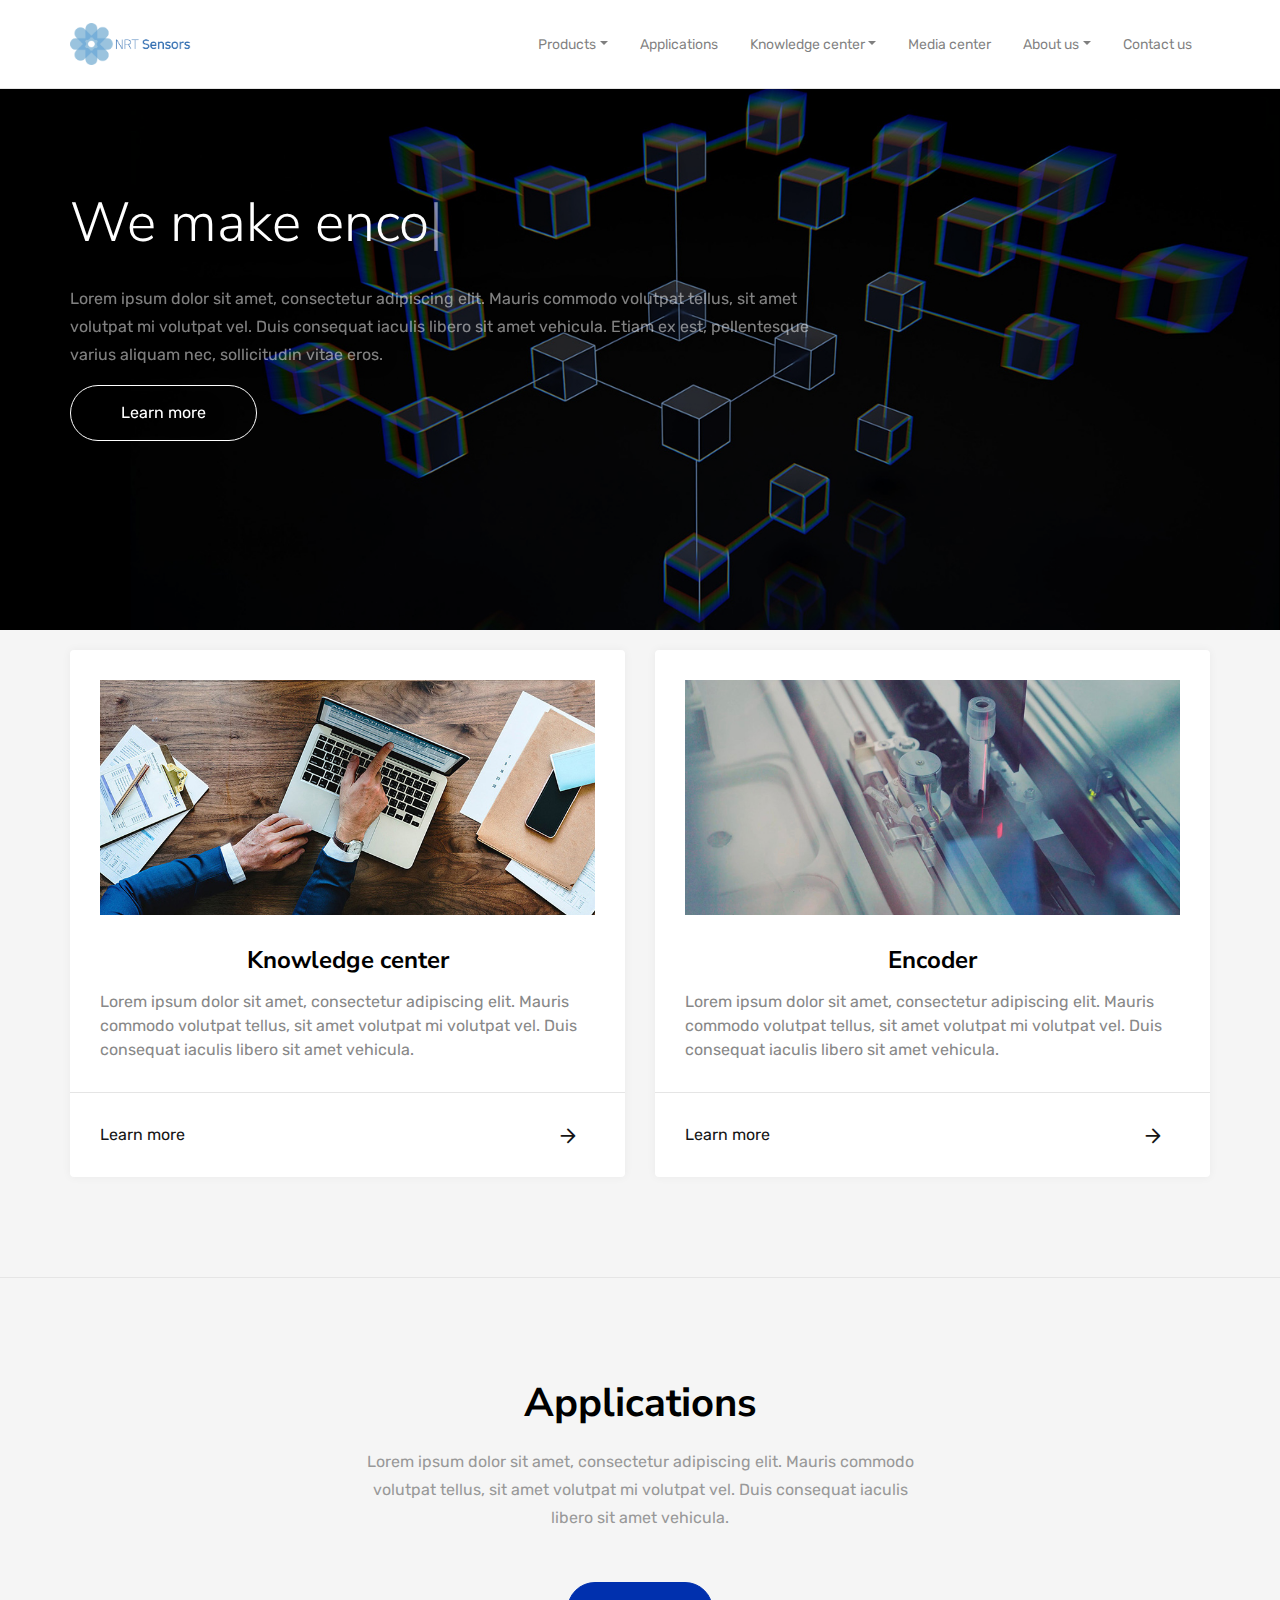
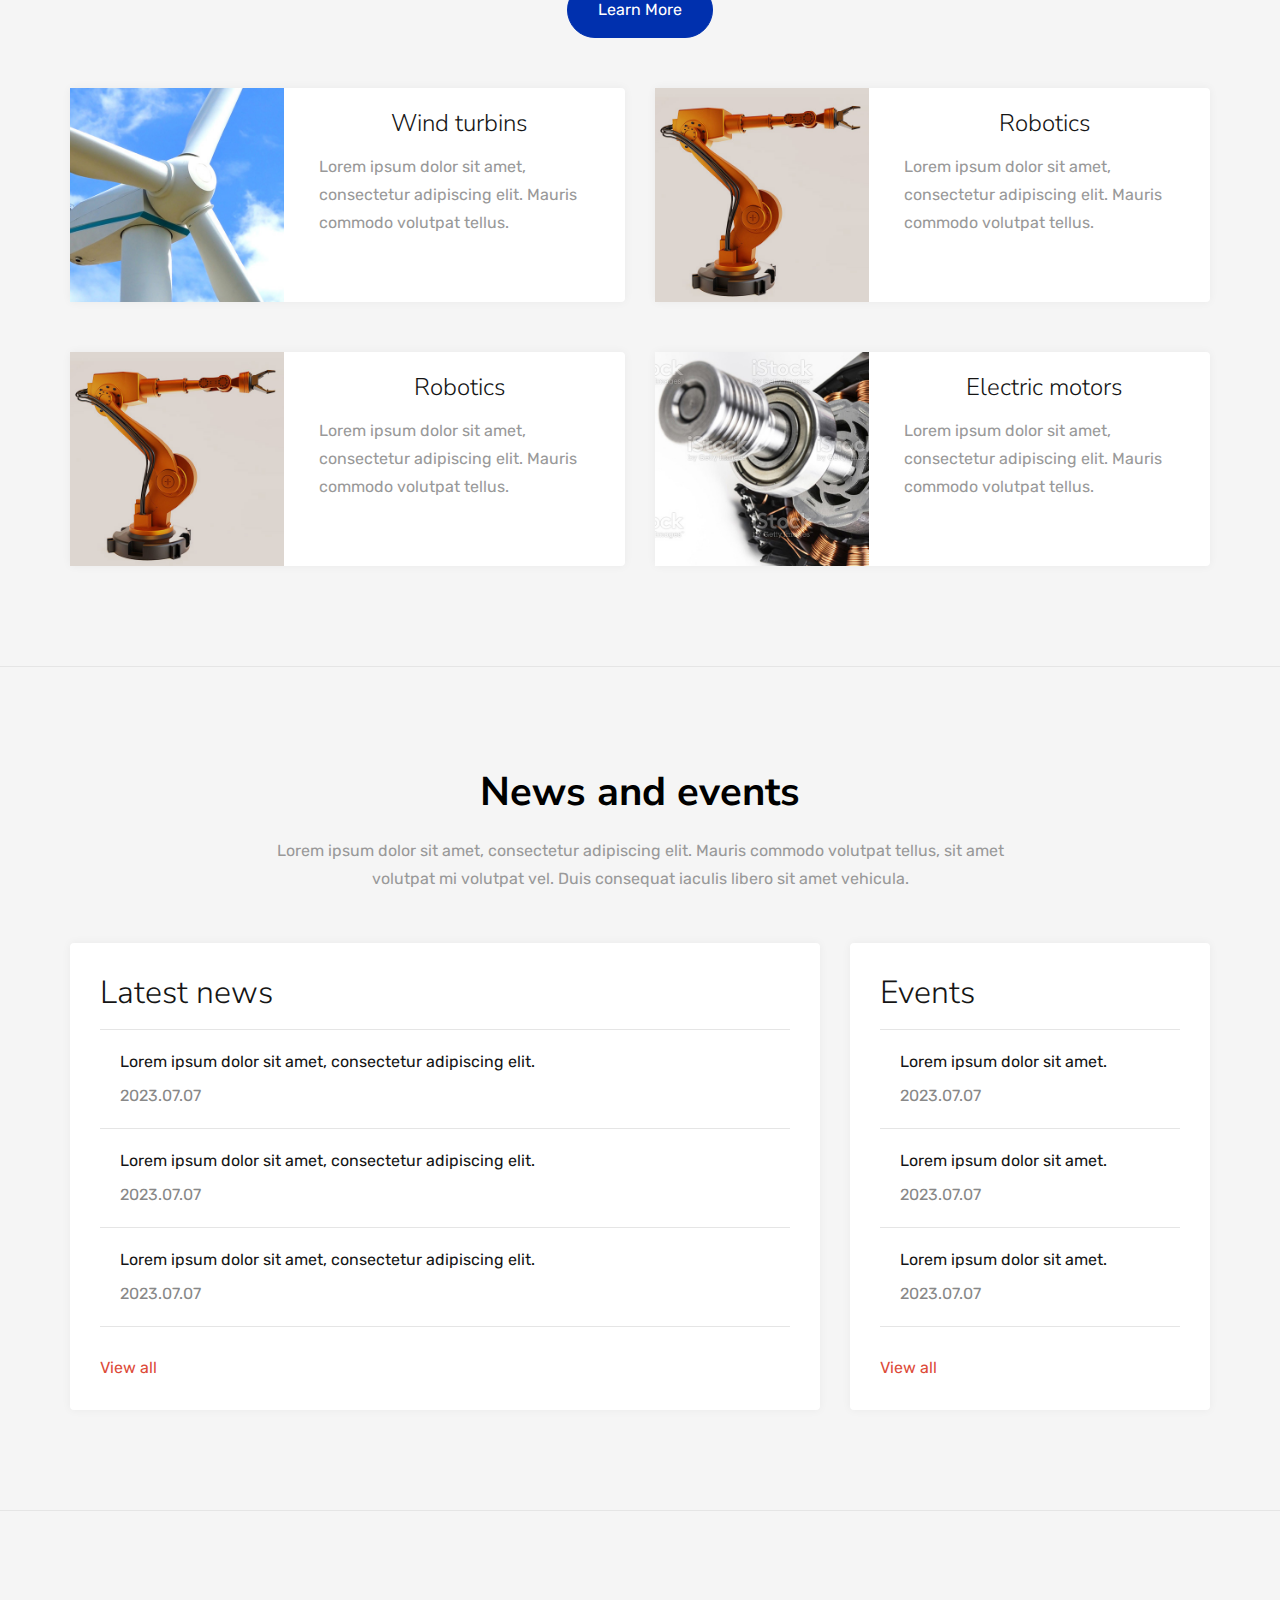
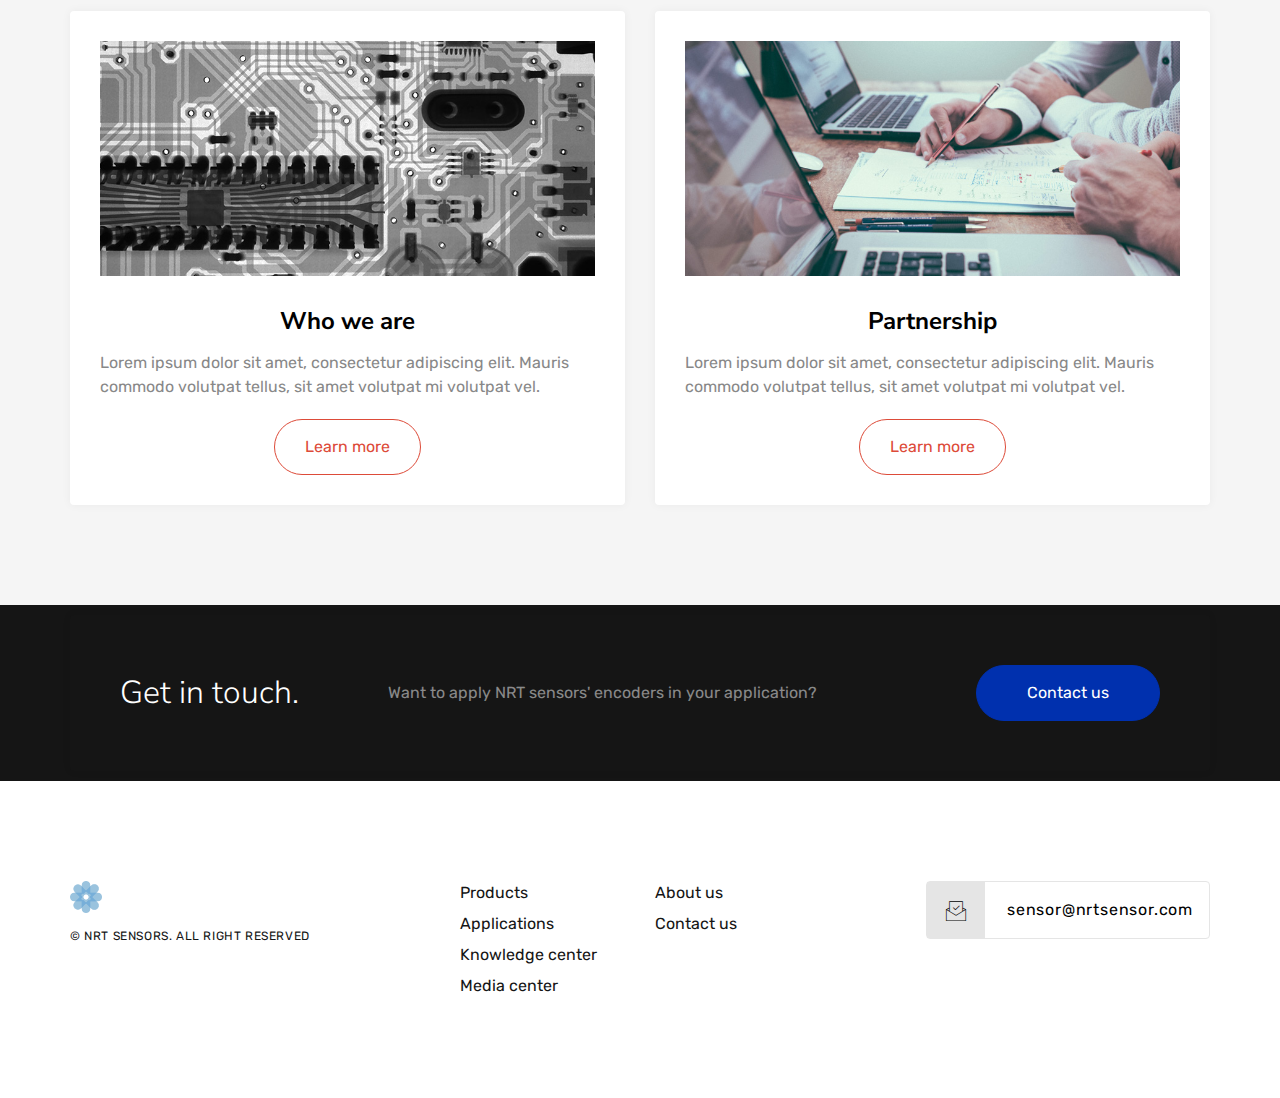
<file: temp/temp.html>
<!DOCTYPE html>
<html lang="en">

  <!-- header -->
  <head>
    <meta charset="utf-8">
    <meta name="viewport" content="width=device-width, initial-scale=1, shrink-to-fit=no">
    <meta name="description" content="Micro/Miniature and high performance Encoder for Everywhere">
	<meta name="author" content="NRT Sensors">
	<meta name="keywords" content="encoder, optical, magnetic, inductive, customizing, micro, miniature, thin, linear, 1um, 0.1um, absolute, incremental, rotary, 엔코더, 광학식, 자기식, 인덕티브, 자기유도식, 커스터마이징, 마이크로, 미니어처, 초박형, 초소형, 리니어, 선형, 절대식, 증분식, 로터리">
	<meta property="og:site_name" content="NRT Sensors">
    <meta property="og:type" content="website">
    <meta property="og:title" content="NRT Sensors" />
    <meta property="og:url" content="http://nrtsensor.com" />
    <meta property="og:image" content="assets/img/og_image.png" />
    <meta property="og:description" content="Micro/Miniature and high performance Encoder for Everywhere" />
    <title>NRT Sensors</title>
    <!-- Favicons-->
    <link rel="shortcut icon" href="assets/images/favicon.ico" type="image/x-icon">
    <link rel="alternate" href="http://nrtsensor.com" hreflang="x-default">
    <link rel="canonical" href="http://nrtsensor.com">
    <link rel="stylesheet" href="assets/css/vendor.css" />
    <link rel="stylesheet" href="assets/css/style.css" />
  </head>
  <!-- / header -->
  
  <body>
    <!-- header -->
    <header class="header-sticky header-light">
      <div class="container">
        <nav class="navbar navbar-expand-lg navbar-light">
          <a class="navbar-brand navbar-brand-lg" href="index.html"><img class="navbar-logo" src="assets/images/logo-nrt.png" alt="NRT Sensors"></a>
          <button class="navbar-toggler" type="button" data-toggle="collapse" data-target="#navbarSupportedContent" aria-controls="navbarSupportedContent" aria-expanded="false" aria-label="Toggle navigation"><span class="burger"><span></span></span></button>

          <div class="collapse navbar-collapse mr-1" id="navbarSupportedContent">
            <ul class="navbar-nav">
              <li class="nav-item dropdown">
                <a class="nav-link dropdown-toggle" href="#" id="navbarDropdown" role="button" data-toggle="dropdown" aria-haspopup="true" aria-expanded="false">Products</a>
                <div class="dropdown-menu" aria-labelledby="navbarDropdown">
                  <a class="dropdown-item" href="#"><span>Inductive encoders</span></a>
                  <div class="dropdown-divider"></div>
                  <a class="dropdown-item" href="#"><span>Optical encoders</span></a>
                  <div class="dropdown-divider"></div>
                  <a class="dropdown-item" href="#"><span>Other products</span></a>
                </div>
              </li>
              <li class="nav-item">
                <a class="nav-link" href="#" id="navbarDropdown-1" role="button" data-toggle="dropdown" aria-haspopup="true" aria-expanded="false">Applications</a>
              </li>
              <li class="nav-item dropdown">
                <a class="nav-link dropdown-toggle" href="#" id="navbarDropdown" role="button" data-toggle="dropdown" aria-haspopup="true" aria-expanded="false">Knowledge center</a>
                <div class="dropdown-menu" aria-labelledby="navbarDropdown">
                  <a class="dropdown-item" href="#"><span>Encoder handbook</span></a>
                  <div class="dropdown-divider"></div>
                  <a class="dropdown-item" href="#"><span>Success stories</span></a>
                </div>
              </li>
              <li class="nav-item">
                <a class="nav-link" href="#" id="navbarDropdown" role="button" data-toggle="dropdown" aria-haspopup="true" aria-expanded="false">Media center</a>
              </li>
              <li class="nav-item dropdown">
                <a class="nav-link dropdown-toggle" href="#" id="navbarDropdown" role="button" data-toggle="dropdown" aria-haspopup="true" aria-expanded="false">About us</a>
                <div class="dropdown-menu" aria-labelledby="navbarDropdown">
                  <a class="dropdown-item" href="#"><span>NRT Sensors</span></a>
                  <div class="dropdown-divider"></div>
                  <a class="dropdown-item" href="#"><span>Partnership</span></a>
                </div>
              </li>
              <li class="nav-item">
                <a class="nav-link" href="#" id="navbarDropdown-1" role="button" data-toggle="dropdown" aria-haspopup="true" aria-expanded="false">Contact us</a>
              </li>
            </ul>
          </div>
        </nav>
      </div>
    </header>
    <!-- / header -->

    <!-- cover -->
    <section class="p-0">
      <div class="swiper-container" data-top-top="transform: translateY(0px);" data-top-bottom="transform: translateY(250px);">
        <div class="swiper-wrapper">
          <div class="swiper-slide vh-70">
            <div class="image image-overlay image-zoom" style="background-image:url(assets/images/bg-4.jpg);"></div>
            <div class="caption">
              <div class="container">
                <div class="row justify-content-between vh-70">
                  <div class="col-lg-8 align-self-center text-white text-shadow" data-swiper-parallax="-100%">
                    <h1 class="display-4">We make <span id="typed" class="text-white"></span></h1>
                    <div id="typed-strings">
                      <p>encoders</p>
                    </div>
                    <p>Lorem ipsum dolor sit amet, consectetur adipiscing elit. Mauris commodo volutpat tellus, sit amet volutpat mi volutpat vel. Duis consequat iaculis libero sit amet vehicula. Etiam ex est, pellentesque varius aliquam nec, sollicitudin vitae eros. </p>
                    <a href="" class="btn btn-outline-white btn-rounded px-5">Learn more</a>
                  </div>
                </div>
              </div>
            </div>
          </div>
        </div>
      </div>
    </section>
    <!-- / cover -->

    <!-- top card -->
    <section class="bg-light pt-2">
      <div class="container">
        <div class="row gutter-3">
          <div class="col-md-6 col-lg-6">
            <div class="card card-price rising">
              <div class="card-body">
                <div class="mb-3"><img src="assets/images/main-card1-knowlege.jpg" alt="Image"></div>
                <h5 class="card-title text-center"><b>Knowledge center</b></h5>
                <ul class="list-group list-group-minimal text-muted">
                  <li class="list-group-item">Lorem ipsum dolor sit amet, consectetur adipiscing elit. Mauris commodo volutpat tellus, sit amet volutpat mi volutpat vel. Duis consequat iaculis libero sit amet vehicula.</li>
                </ul>
              </div>
              <a href="" class="card-footer">Learn more</a>
            </div>
          </div>
          <div class="col-md-6 col-lg-6">
            <div class="card card-price rising">
              <div class="card-body">
                <div class="mb-3"><img src="assets/images/main-card1-encoder.jpg" alt="Image"></div>
                <h5 class="card-title text-center"><b>Encoder</b></h5>
                <ul class="list-group list-group-minimal text-muted">
                  <li class="list-group-item">Lorem ipsum dolor sit amet, consectetur adipiscing elit. Mauris commodo volutpat tellus, sit amet volutpat mi volutpat vel. Duis consequat iaculis libero sit amet vehicula.</li>
                </ul>
              </div>
              <a href="" class="card-footer">Learn more</a>
            </div>
          </div>
        </div>
      </div>
    </section>
    <!-- / top card -->

    <!-- applications -->
    <section class="bg-light separator-top">
      <div class="container">
      
        <div class="row justify-content-center">
          <div class="col-md-6 text-center">
            <h2><b>Applications</b></h2>
            <p>Lorem ipsum dolor sit amet, consectetur adipiscing elit. Mauris commodo volutpat tellus, sit amet volutpat mi volutpat vel. Duis consequat iaculis libero sit amet vehicula.</p>
          </div>
        </div>
        
        <div class="row justify-content-center">
          <div class="col-md-8 text-center"><a href="" class="btn btn-blue btn-rounded">Learn More</a></div>
        </div>
        
        <div class="row">          
          <div class="col-lg-6">
            <div class="card">
              <div class="card-body p-0">
                <div class="row">
                  <div class="col-5">
                    <img src="assets/images/main-application-wind.jpg" alt="Image">
                  </div>
                  <div class="col-7 p-2 pr-4">
                    <h5 class="card-title text-center">Wind turbins</h5>
                    <p>Lorem ipsum dolor sit amet, consectetur adipiscing elit. Mauris commodo volutpat tellus.</p>
                  </div>
                </div>
              </div>
            </div>
          </div>  
          <div class="col-lg-6">
            <div class="card">
              <div class="card-body p-0">
                <div class="row">
                  <div class="col-5">
                    <img src="assets/images/main-application-robotic.jpg" alt="Image">
                  </div>
                  <div class="col-7 p-2 pr-4">
                    <h5 class="card-title text-center">Robotics</h5>
                    <p>Lorem ipsum dolor sit amet, consectetur adipiscing elit. Mauris commodo volutpat tellus.</p>
                </div>
                </div>
              </div>
            </div>
          </div>    
        </div>
        
        <div class="row">          
          <div class="col-lg-6">
            <div class="card">
              <div class="card-body p-0">
                <div class="row">
                  <div class="col-5">
                    <img src="assets/images/main-application-robotic.jpg" alt="Image">
                  </div>
                  <div class="col-7 p-2 pr-4">
                    <h5 class="card-title text-center">Robotics</h5>
                    <p>Lorem ipsum dolor sit amet, consectetur adipiscing elit. Mauris commodo volutpat tellus.</p>
                </div>
                </div>
              </div>
            </div>
          </div>  
          <div class="col-lg-6">
            <div class="card">
              <div class="card-body p-0">
                <div class="row">
                  <div class="col-5">
                    <img src="assets/images/main-application-motors.jpg" alt="Image">
                  </div>
                  <div class="col-7 p-2 pr-4">
                    <h5 class="card-title text-center">Electric motors</h5>
                    <p>Lorem ipsum dolor sit amet, consectetur adipiscing elit. Mauris commodo volutpat tellus.</p>
                </div>
                </div>
              </div>
            </div>
          </div>  
        </div>
        
      </div>
    </section>
    <!-- / applications -->
    
    <!-- news -->
    <section class="bg-light separator-top">
      <div class="container">
        <div class="row justify-content-center">
          <div class="col-md-8 text-center">
            <h2><b>News and events</b></h2>
            <p>Lorem ipsum dolor sit amet, consectetur adipiscing elit. Mauris commodo volutpat tellus, sit amet volutpat mi volutpat vel. Duis consequat iaculis libero sit amet vehicula.</p>
          </div>
        </div>
        <div class="row gutter-3">
          <div class="col-md-8">
            <div class="card p-3">
              <h3>Latest news</h2>
              <ul class="list-group list-group-flush">
                <li class="list-group-item">
                  <a href="#">Lorem ipsum dolor sit amet, consectetur adipiscing elit.</a>
                  <div class="pt-1 text-muted">2023.07.07</div>
                </li>
                <li class="list-group-item">
                  <a href="#">Lorem ipsum dolor sit amet, consectetur adipiscing elit.</a>
                  <div class="pt-1 text-muted">2023.07.07</div>
                </li>  
                <li class="list-group-item">
                  <a href="#">Lorem ipsum dolor sit amet, consectetur adipiscing elit.</a>
                  <div class="pt-1 text-muted">2023.07.07</div>
                </li>                 
              </ul>
              <a href="#" class="text-google-plus mt-3">View all</a>
            </div>
          </div>
          <div class="col-md-4">            
            <div class="card p-3">
              <h3>Events</h2>
              <ul class="list-group list-group-flush">
                <li class="list-group-item">
                  <a href="#">Lorem ipsum dolor sit amet.</a>
                  <div class="pt-1 text-muted">2023.07.07</div>
                </li>
                <li class="list-group-item">
                  <a href="#">Lorem ipsum dolor sit amet.</a>
                  <div class="pt-1 text-muted">2023.07.07</div>
                </li>  
                <li class="list-group-item">
                  <a href="#">Lorem ipsum dolor sit amet.</a>
                  <div class="pt-1 text-muted">2023.07.07</div>
                </li>                 
              </ul>
              <a href="#" class="text-google-plus mt-3">View all</a>
            </div>
          </div>
        </div>
      </div>
    </section>
    <!-- / news -->

    <!-- bottom card -->
    <section class="bg-light separator-top">
      <div class="container">
        <div class="row">
          <div class="col-md-6 col-lg-6">
            <div class="card">
              <div class="card-body">
                <div class="mb-3"><img src="assets/images/main-card2-who.jpg" alt="Image"></div>
                <h5 class="card-title text-center"><b>Who we are</b></h5>
                <ul class="list-group list-group-minimal text-muted">
                  <li class="list-group-item">Lorem ipsum dolor sit amet, consectetur adipiscing elit. Mauris commodo volutpat tellus, sit amet volutpat mi volutpat vel.</li>
                </ul>
                <div class="mt-2 text-center"><a href="#" type="button" class="btn btn-rounded btn-outline-google-plus">Learn more</a></div>
              </div>
            </div>
          </div>
          <div class="col-md-6 col-lg-6">
            <div class="card">
              <div class="card-body">
                <div class="mb-3"><img src="assets/images/main-card2-job.jpg" alt="Image"></div>
                <h5 class="card-title text-center"><b>Partnership</b></h5>
                <ul class="list-group list-group-minimal text-muted">
                  <li class="list-group-item">Lorem ipsum dolor sit amet, consectetur adipiscing elit. Mauris commodo volutpat tellus, sit amet volutpat mi volutpat vel.</li>
                </ul>
                <div class="mt-2 text-center"><a href="#" type="button" class="btn btn-rounded btn-outline-google-plus">Learn more</a></div>
              </div>
            </div>
          </div>
        </div>
      </div>
    </section>
    <!-- / bottom card -->

    
    <!-- cta -->
    <section class="bg-dark text-white pt-1 pb-1">
      <div class="container">
        <div class="boxed bg-dark p-5 text-white">
          <div class="row justify-content-between align-items-center text-center text-md-left">
            <div class="col-md-3">
              <h3>Get in touch.</h3>
            </div>
            <div class="col-md-6 mt-1 mt-md-0">
              <p>Want to apply NRT sensors' encoders in your application?</p>
            </div>
            <div class="col-md-3 mt-1 mt-md-0 text-lg-right">
              <a href="" class="btn btn-blue btn-rounded px-5">Contact us</a>
            </div>
          </div>
        </div>
      </div>
    </section>
    <!-- / cta -->
     
     <!-- footer -->
     <footer>  
       <div class="container">
         <div class="row">
           <div class="col-lg-4">
             <div class="mb-1">
               <img class="logo-sm" src="assets/images/logo-footer.png" alt="NRT Sensors">
             </div>
             <span class="copyright-text">&copy; NRT Sensors. All Right Reserved</span>
           </div>
           <div class="col col-lg-2">
             <ul class="list-group list-group-minimal">
               <li class="list-group-item"><a href="">Products</a></li>
               <li class="list-group-item"><a href="">Applications</a></li>
               <li class="list-group-item"><a href="">Knowledge center</a></li>
               <li class="list-group-item"><a href="">Media center</a></li>
             </ul>
           </div>
           <div class="col col-lg-2">
             <ul class="list-group list-group-minimal">
               <li class="list-group-item"><a href="">About us</a></li>
               <li class="list-group-item"><a href="">Contact us</a></li>
             </ul>
           </div>
           <div class="col-lg-4 text-lg-right">
             <a href="tel:372-567-89-89" class="email bordered">sensor@nrtsensor.com</a>
           </div>
        </div>
      </div>     
    </footer>
    <!-- / footer -->

    <script src="assets/js/vendor.js"></script>
    <script src="assets/js/app.js"></script>

  </body>
</html>
</file>
<file: assets/css/vendor.css>
/**
 * Owl Carousel v2.3.4
 * Copyright 2013-2018 David Deutsch
 * Licensed under: SEE LICENSE IN https://github.com/OwlCarousel2/OwlCarousel2/blob/master/LICENSE
 */
/*
 *  Owl Carousel - Core
 */
.owl-carousel {
  display: none;
  width: 100%;
  -webkit-tap-highlight-color: transparent;
  /* position relative and z-index fix webkit rendering fonts issue */
  position: relative;
  z-index: 1; }
  .owl-carousel .owl-stage {
    position: relative;
    -ms-touch-action: pan-Y;
    touch-action: manipulation;
    -moz-backface-visibility: hidden;
    /* fix firefox animation glitch */ }
  .owl-carousel .owl-stage:after {
    content: ".";
    display: block;
    clear: both;
    visibility: hidden;
    line-height: 0;
    height: 0; }
  .owl-carousel .owl-stage-outer {
    position: relative;
    overflow: hidden;
    /* fix for flashing background */
    -webkit-transform: translate3d(0px, 0px, 0px); }
  .owl-carousel .owl-wrapper,
  .owl-carousel .owl-item {
    -webkit-backface-visibility: hidden;
    -moz-backface-visibility: hidden;
    -ms-backface-visibility: hidden;
    -webkit-transform: translate3d(0, 0, 0);
    -moz-transform: translate3d(0, 0, 0);
    -ms-transform: translate3d(0, 0, 0); }
  .owl-carousel .owl-item {
    position: relative;
    min-height: 1px;
    float: left;
    -webkit-backface-visibility: hidden;
    -webkit-tap-highlight-color: transparent;
    -webkit-touch-callout: none; }
  .owl-carousel .owl-item img {
    display: block;
    width: 100%; }
  .owl-carousel .owl-nav.disabled,
  .owl-carousel .owl-dots.disabled {
    display: none; }
  .owl-carousel .owl-nav .owl-prev,
  .owl-carousel .owl-nav .owl-next,
  .owl-carousel .owl-dot {
    cursor: pointer;
    -webkit-user-select: none;
    -khtml-user-select: none;
    -moz-user-select: none;
    -ms-user-select: none;
    user-select: none; }
  .owl-carousel .owl-nav button.owl-prev,
  .owl-carousel .owl-nav button.owl-next,
  .owl-carousel button.owl-dot {
    background: none;
    color: inherit;
    border: none;
    padding: 0 !important;
    font: inherit; }
  .owl-carousel.owl-loaded {
    display: block; }
  .owl-carousel.owl-loading {
    opacity: 0;
    display: block; }
  .owl-carousel.owl-hidden {
    opacity: 0; }
  .owl-carousel.owl-refresh .owl-item {
    visibility: hidden; }
  .owl-carousel.owl-drag .owl-item {
    -ms-touch-action: pan-y;
        touch-action: pan-y;
    -webkit-user-select: none;
    -moz-user-select: none;
    -ms-user-select: none;
    user-select: none; }
  .owl-carousel.owl-grab {
    cursor: move;
    cursor: grab; }
  .owl-carousel.owl-rtl {
    direction: rtl; }
  .owl-carousel.owl-rtl .owl-item {
    float: right; }

/* No Js */
.no-js .owl-carousel {
  display: block; }

/*
 *  Owl Carousel - Animate Plugin
 */
.owl-carousel .animated {
  animation-duration: 1000ms;
  animation-fill-mode: both; }

.owl-carousel .owl-animated-in {
  z-index: 0; }

.owl-carousel .owl-animated-out {
  z-index: 1; }

.owl-carousel .fadeOut {
  animation-name: fadeOut; }

@keyframes fadeOut {
  0% {
    opacity: 1; }
  100% {
    opacity: 0; } }

/*
 * 	Owl Carousel - Auto Height Plugin
 */
.owl-height {
  transition: height 500ms ease-in-out; }

/*
 * 	Owl Carousel - Lazy Load Plugin
 */
.owl-carousel .owl-item {
  /**
			This is introduced due to a bug in IE11 where lazy loading combined with autoheight plugin causes a wrong
			calculation of the height of the owl-item that breaks page layouts
		 */ }
  .owl-carousel .owl-item .owl-lazy {
    opacity: 0;
    transition: opacity 400ms ease; }
  .owl-carousel .owl-item .owl-lazy[src^=""], .owl-carousel .owl-item .owl-lazy:not([src]) {
    max-height: 0; }
  .owl-carousel .owl-item img.owl-lazy {
    transform-style: preserve-3d; }

/*
 * 	Owl Carousel - Video Plugin
 */
.owl-carousel .owl-video-wrapper {
  position: relative;
  height: 100%;
  background: #000; }

.owl-carousel .owl-video-play-icon {
  position: absolute;
  height: 80px;
  width: 80px;
  left: 50%;
  top: 50%;
  margin-left: -40px;
  margin-top: -40px;
  background: url("owl.video.play.png") no-repeat;
  cursor: pointer;
  z-index: 1;
  -webkit-backface-visibility: hidden;
  transition: transform 100ms ease; }

.owl-carousel .owl-video-play-icon:hover {
  -ms-transform: scale(1.3, 1.3);
      transform: scale(1.3, 1.3); }

.owl-carousel .owl-video-playing .owl-video-tn,
.owl-carousel .owl-video-playing .owl-video-play-icon {
  display: none; }

.owl-carousel .owl-video-tn {
  opacity: 0;
  height: 100%;
  background-position: center center;
  background-repeat: no-repeat;
  background-size: contain;
  transition: opacity 400ms ease; }

.owl-carousel .owl-video-frame {
  position: relative;
  z-index: 1;
  height: 100%;
  width: 100%; }

/* Magnific Popup CSS */
.mfp-bg {
  top: 0;
  left: 0;
  width: 100%;
  height: 100%;
  z-index: 1042;
  overflow: hidden;
  position: fixed;
  background: #0b0b0b;
  opacity: 0.8; }

.mfp-wrap {
  top: 0;
  left: 0;
  width: 100%;
  height: 100%;
  z-index: 1043;
  position: fixed;
  outline: none !important;
  -webkit-backface-visibility: hidden; }

.mfp-container {
  text-align: center;
  position: absolute;
  width: 100%;
  height: 100%;
  left: 0;
  top: 0;
  padding: 0 8px;
  box-sizing: border-box; }

.mfp-container:before {
  content: '';
  display: inline-block;
  height: 100%;
  vertical-align: middle; }

.mfp-align-top .mfp-container:before {
  display: none; }

.mfp-content {
  position: relative;
  display: inline-block;
  vertical-align: middle;
  margin: 0 auto;
  text-align: left;
  z-index: 1045; }

.mfp-inline-holder .mfp-content,
.mfp-ajax-holder .mfp-content {
  width: 100%;
  cursor: auto; }

.mfp-ajax-cur {
  cursor: progress; }

.mfp-zoom-out-cur, .mfp-zoom-out-cur .mfp-image-holder .mfp-close {
  cursor: -moz-zoom-out;
  cursor: -webkit-zoom-out;
  cursor: zoom-out; }

.mfp-zoom {
  cursor: pointer;
  cursor: -webkit-zoom-in;
  cursor: -moz-zoom-in;
  cursor: zoom-in; }

.mfp-auto-cursor .mfp-content {
  cursor: auto; }

.mfp-close,
.mfp-arrow,
.mfp-preloader,
.mfp-counter {
  -webkit-user-select: none;
  -moz-user-select: none;
  user-select: none; }

.mfp-loading.mfp-figure {
  display: none; }

.mfp-hide {
  display: none !important; }

.mfp-preloader {
  color: #CCC;
  position: absolute;
  top: 50%;
  width: auto;
  text-align: center;
  margin-top: -0.8em;
  left: 8px;
  right: 8px;
  z-index: 1044; }
  .mfp-preloader a {
    color: #CCC; }
    .mfp-preloader a:hover {
      color: #FFF; }

.mfp-s-ready .mfp-preloader {
  display: none; }

.mfp-s-error .mfp-content {
  display: none; }

button.mfp-close,
button.mfp-arrow {
  overflow: visible;
  cursor: pointer;
  background: transparent;
  border: 0;
  -webkit-appearance: none;
  display: block;
  outline: none;
  padding: 0;
  z-index: 1046;
  box-shadow: none;
  touch-action: manipulation; }

button::-moz-focus-inner {
  padding: 0;
  border: 0; }

.mfp-close {
  width: 44px;
  height: 44px;
  line-height: 44px;
  position: absolute;
  right: 0;
  top: 0;
  text-decoration: none;
  text-align: center;
  opacity: 0.65;
  padding: 0 0 18px 10px;
  color: #FFF;
  font-style: normal;
  font-size: 28px;
  font-family: Arial, Baskerville, monospace; }
  .mfp-close:hover,
  .mfp-close:focus {
    opacity: 1; }
  .mfp-close:active {
    top: 1px; }

.mfp-close-btn-in .mfp-close {
  color: #333; }

.mfp-image-holder .mfp-close,
.mfp-iframe-holder .mfp-close {
  color: #FFF;
  right: -6px;
  text-align: right;
  padding-right: 6px;
  width: 100%; }

.mfp-counter {
  position: absolute;
  top: 0;
  right: 0;
  color: #CCC;
  font-size: 12px;
  line-height: 18px;
  white-space: nowrap; }

.mfp-arrow {
  position: absolute;
  opacity: 0.65;
  margin: 0;
  top: 50%;
  margin-top: -55px;
  padding: 0;
  width: 90px;
  height: 110px;
  -webkit-tap-highlight-color: transparent; }
  .mfp-arrow:active {
    margin-top: -54px; }
  .mfp-arrow:hover,
  .mfp-arrow:focus {
    opacity: 1; }
  .mfp-arrow:before,
  .mfp-arrow:after {
    content: '';
    display: block;
    width: 0;
    height: 0;
    position: absolute;
    left: 0;
    top: 0;
    margin-top: 35px;
    margin-left: 35px;
    border: medium inset transparent; }
  .mfp-arrow:after {
    border-top-width: 13px;
    border-bottom-width: 13px;
    top: 8px; }
  .mfp-arrow:before {
    border-top-width: 21px;
    border-bottom-width: 21px;
    opacity: 0.7; }

.mfp-arrow-left {
  left: 0; }
  .mfp-arrow-left:after {
    border-right: 17px solid #FFF;
    margin-left: 31px; }
  .mfp-arrow-left:before {
    margin-left: 25px;
    border-right: 27px solid #3F3F3F; }

.mfp-arrow-right {
  right: 0; }
  .mfp-arrow-right:after {
    border-left: 17px solid #FFF;
    margin-left: 39px; }
  .mfp-arrow-right:before {
    border-left: 27px solid #3F3F3F; }

.mfp-iframe-holder {
  padding-top: 40px;
  padding-bottom: 40px; }
  .mfp-iframe-holder .mfp-content {
    line-height: 0;
    width: 100%;
    max-width: 900px; }
  .mfp-iframe-holder .mfp-close {
    top: -40px; }

.mfp-iframe-scaler {
  width: 100%;
  height: 0;
  overflow: hidden;
  padding-top: 56.25%; }
  .mfp-iframe-scaler iframe {
    position: absolute;
    display: block;
    top: 0;
    left: 0;
    width: 100%;
    height: 100%;
    box-shadow: 0 0 8px rgba(0, 0, 0, 0.6);
    background: #000; }

/* Main image in popup */
img.mfp-img {
  width: auto;
  max-width: 100%;
  height: auto;
  display: block;
  line-height: 0;
  box-sizing: border-box;
  padding: 40px 0 40px;
  margin: 0 auto; }

/* The shadow behind the image */
.mfp-figure {
  line-height: 0; }
  .mfp-figure:after {
    content: '';
    position: absolute;
    left: 0;
    top: 40px;
    bottom: 40px;
    display: block;
    right: 0;
    width: auto;
    height: auto;
    z-index: -1;
    box-shadow: 0 0 8px rgba(0, 0, 0, 0.6);
    background: #444; }
  .mfp-figure small {
    color: #BDBDBD;
    display: block;
    font-size: 12px;
    line-height: 14px; }
  .mfp-figure figure {
    margin: 0; }

.mfp-bottom-bar {
  margin-top: -36px;
  position: absolute;
  top: 100%;
  left: 0;
  width: 100%;
  cursor: auto; }

.mfp-title {
  text-align: left;
  line-height: 18px;
  color: #F3F3F3;
  word-wrap: break-word;
  padding-right: 36px; }

.mfp-image-holder .mfp-content {
  max-width: 100%; }

.mfp-gallery .mfp-image-holder .mfp-figure {
  cursor: pointer; }

@media screen and (max-width: 800px) and (orientation: landscape), screen and (max-height: 300px) {
  /**
       * Remove all paddings around the image on small screen
       */
  .mfp-img-mobile .mfp-image-holder {
    padding-left: 0;
    padding-right: 0; }
  .mfp-img-mobile img.mfp-img {
    padding: 0; }
  .mfp-img-mobile .mfp-figure:after {
    top: 0;
    bottom: 0; }
  .mfp-img-mobile .mfp-figure small {
    display: inline;
    margin-left: 5px; }
  .mfp-img-mobile .mfp-bottom-bar {
    background: rgba(0, 0, 0, 0.6);
    bottom: 0;
    margin: 0;
    top: auto;
    padding: 3px 5px;
    position: fixed;
    box-sizing: border-box; }
    .mfp-img-mobile .mfp-bottom-bar:empty {
      padding: 0; }
  .mfp-img-mobile .mfp-counter {
    right: 5px;
    top: 3px; }
  .mfp-img-mobile .mfp-close {
    top: 0;
    right: 0;
    width: 35px;
    height: 35px;
    line-height: 35px;
    background: rgba(0, 0, 0, 0.6);
    position: fixed;
    text-align: center;
    padding: 0; } }

@media all and (max-width: 900px) {
  .mfp-arrow {
    -webkit-transform: scale(0.75);
    transform: scale(0.75); }
  .mfp-arrow-left {
    -webkit-transform-origin: 0;
    transform-origin: 0; }
  .mfp-arrow-right {
    -webkit-transform-origin: 100%;
    transform-origin: 100%; }
  .mfp-container {
    padding-left: 6px;
    padding-right: 6px; } }

/**
 * Swiper 4.5.0
 * Most modern mobile touch slider and framework with hardware accelerated transitions
 * http://www.idangero.us/swiper/
 *
 * Copyright 2014-2019 Vladimir Kharlampidi
 *
 * Released under the MIT License
 *
 * Released on: February 22, 2019
 */
.swiper-container {
  margin: 0 auto;
  position: relative;
  overflow: hidden;
  list-style: none;
  padding: 0;
  /* Fix of Webkit flickering */
  z-index: 1;
}
.swiper-container-no-flexbox .swiper-slide {
  float: left;
}
.swiper-container-vertical > .swiper-wrapper {
  -webkit-box-orient: vertical;
  -webkit-box-direction: normal;
  -webkit-flex-direction: column;
  -ms-flex-direction: column;
  flex-direction: column;
}
.swiper-wrapper {
  position: relative;
  width: 100%;
  height: 100%;
  z-index: 1;
  display: -webkit-box;
  display: -webkit-flex;
  display: -ms-flexbox;
  display: flex;
  -webkit-transition-property: -webkit-transform;
  transition-property: -webkit-transform;
  -o-transition-property: transform;
  transition-property: transform;
  transition-property: transform, -webkit-transform;
  -webkit-box-sizing: content-box;
  box-sizing: content-box;
}
.swiper-container-android .swiper-slide,
.swiper-wrapper {
  -webkit-transform: translate3d(0px, 0, 0);
  transform: translate3d(0px, 0, 0);
}
.swiper-container-multirow > .swiper-wrapper {
  -webkit-flex-wrap: wrap;
  -ms-flex-wrap: wrap;
  flex-wrap: wrap;
}
.swiper-container-free-mode > .swiper-wrapper {
  -webkit-transition-timing-function: ease-out;
  -o-transition-timing-function: ease-out;
  transition-timing-function: ease-out;
  margin: 0 auto;
}
.swiper-slide {
  -webkit-flex-shrink: 0;
  -ms-flex-negative: 0;
  flex-shrink: 0;
  width: 100%;
  height: 100%;
  position: relative;
  -webkit-transition-property: -webkit-transform;
  transition-property: -webkit-transform;
  -o-transition-property: transform;
  transition-property: transform;
  transition-property: transform, -webkit-transform;
}
.swiper-slide-invisible-blank {
  visibility: hidden;
}
/* Auto Height */
.swiper-container-autoheight,
.swiper-container-autoheight .swiper-slide {
  height: auto;
}
.swiper-container-autoheight .swiper-wrapper {
  -webkit-box-align: start;
  -webkit-align-items: flex-start;
  -ms-flex-align: start;
  align-items: flex-start;
  -webkit-transition-property: height, -webkit-transform;
  transition-property: height, -webkit-transform;
  -o-transition-property: transform, height;
  transition-property: transform, height;
  transition-property: transform, height, -webkit-transform;
}
/* 3D Effects */
.swiper-container-3d {
  -webkit-perspective: 1200px;
  perspective: 1200px;
}
.swiper-container-3d .swiper-wrapper,
.swiper-container-3d .swiper-slide,
.swiper-container-3d .swiper-slide-shadow-left,
.swiper-container-3d .swiper-slide-shadow-right,
.swiper-container-3d .swiper-slide-shadow-top,
.swiper-container-3d .swiper-slide-shadow-bottom,
.swiper-container-3d .swiper-cube-shadow {
  -webkit-transform-style: preserve-3d;
  transform-style: preserve-3d;
}
.swiper-container-3d .swiper-slide-shadow-left,
.swiper-container-3d .swiper-slide-shadow-right,
.swiper-container-3d .swiper-slide-shadow-top,
.swiper-container-3d .swiper-slide-shadow-bottom {
  position: absolute;
  left: 0;
  top: 0;
  width: 100%;
  height: 100%;
  pointer-events: none;
  z-index: 10;
}
.swiper-container-3d .swiper-slide-shadow-left {
  background-image: -webkit-gradient(linear, right top, left top, from(rgba(0, 0, 0, 0.5)), to(rgba(0, 0, 0, 0)));
  background-image: -webkit-linear-gradient(right, rgba(0, 0, 0, 0.5), rgba(0, 0, 0, 0));
  background-image: -o-linear-gradient(right, rgba(0, 0, 0, 0.5), rgba(0, 0, 0, 0));
  background-image: linear-gradient(to left, rgba(0, 0, 0, 0.5), rgba(0, 0, 0, 0));
}
.swiper-container-3d .swiper-slide-shadow-right {
  background-image: -webkit-gradient(linear, left top, right top, from(rgba(0, 0, 0, 0.5)), to(rgba(0, 0, 0, 0)));
  background-image: -webkit-linear-gradient(left, rgba(0, 0, 0, 0.5), rgba(0, 0, 0, 0));
  background-image: -o-linear-gradient(left, rgba(0, 0, 0, 0.5), rgba(0, 0, 0, 0));
  background-image: linear-gradient(to right, rgba(0, 0, 0, 0.5), rgba(0, 0, 0, 0));
}
.swiper-container-3d .swiper-slide-shadow-top {
  background-image: -webkit-gradient(linear, left bottom, left top, from(rgba(0, 0, 0, 0.5)), to(rgba(0, 0, 0, 0)));
  background-image: -webkit-linear-gradient(bottom, rgba(0, 0, 0, 0.5), rgba(0, 0, 0, 0));
  background-image: -o-linear-gradient(bottom, rgba(0, 0, 0, 0.5), rgba(0, 0, 0, 0));
  background-image: linear-gradient(to top, rgba(0, 0, 0, 0.5), rgba(0, 0, 0, 0));
}
.swiper-container-3d .swiper-slide-shadow-bottom {
  background-image: -webkit-gradient(linear, left top, left bottom, from(rgba(0, 0, 0, 0.5)), to(rgba(0, 0, 0, 0)));
  background-image: -webkit-linear-gradient(top, rgba(0, 0, 0, 0.5), rgba(0, 0, 0, 0));
  background-image: -o-linear-gradient(top, rgba(0, 0, 0, 0.5), rgba(0, 0, 0, 0));
  background-image: linear-gradient(to bottom, rgba(0, 0, 0, 0.5), rgba(0, 0, 0, 0));
}
/* IE10 Windows Phone 8 Fixes */
.swiper-container-wp8-horizontal,
.swiper-container-wp8-horizontal > .swiper-wrapper {
  -ms-touch-action: pan-y;
  touch-action: pan-y;
}
.swiper-container-wp8-vertical,
.swiper-container-wp8-vertical > .swiper-wrapper {
  -ms-touch-action: pan-x;
  touch-action: pan-x;
}
.swiper-button-prev,
.swiper-button-next {
  position: absolute;
  top: 50%;
  width: 27px;
  height: 44px;
  margin-top: -22px;
  z-index: 10;
  cursor: pointer;
  background-size: 27px 44px;
  background-position: center;
  background-repeat: no-repeat;
}
.swiper-button-prev.swiper-button-disabled,
.swiper-button-next.swiper-button-disabled {
  opacity: 0.35;
  cursor: auto;
  pointer-events: none;
}
.swiper-button-prev,
.swiper-container-rtl .swiper-button-next {
  background-image: url("data:image/svg+xml;charset=utf-8,%3Csvg%20xmlns%3D'http%3A%2F%2Fwww.w3.org%2F2000%2Fsvg'%20viewBox%3D'0%200%2027%2044'%3E%3Cpath%20d%3D'M0%2C22L22%2C0l2.1%2C2.1L4.2%2C22l19.9%2C19.9L22%2C44L0%2C22L0%2C22L0%2C22z'%20fill%3D'%23007aff'%2F%3E%3C%2Fsvg%3E");
  left: 10px;
  right: auto;
}
.swiper-button-next,
.swiper-container-rtl .swiper-button-prev {
  background-image: url("data:image/svg+xml;charset=utf-8,%3Csvg%20xmlns%3D'http%3A%2F%2Fwww.w3.org%2F2000%2Fsvg'%20viewBox%3D'0%200%2027%2044'%3E%3Cpath%20d%3D'M27%2C22L27%2C22L5%2C44l-2.1-2.1L22.8%2C22L2.9%2C2.1L5%2C0L27%2C22L27%2C22z'%20fill%3D'%23007aff'%2F%3E%3C%2Fsvg%3E");
  right: 10px;
  left: auto;
}
.swiper-button-prev.swiper-button-white,
.swiper-container-rtl .swiper-button-next.swiper-button-white {
  background-image: url("data:image/svg+xml;charset=utf-8,%3Csvg%20xmlns%3D'http%3A%2F%2Fwww.w3.org%2F2000%2Fsvg'%20viewBox%3D'0%200%2027%2044'%3E%3Cpath%20d%3D'M0%2C22L22%2C0l2.1%2C2.1L4.2%2C22l19.9%2C19.9L22%2C44L0%2C22L0%2C22L0%2C22z'%20fill%3D'%23ffffff'%2F%3E%3C%2Fsvg%3E");
}
.swiper-button-next.swiper-button-white,
.swiper-container-rtl .swiper-button-prev.swiper-button-white {
  background-image: url("data:image/svg+xml;charset=utf-8,%3Csvg%20xmlns%3D'http%3A%2F%2Fwww.w3.org%2F2000%2Fsvg'%20viewBox%3D'0%200%2027%2044'%3E%3Cpath%20d%3D'M27%2C22L27%2C22L5%2C44l-2.1-2.1L22.8%2C22L2.9%2C2.1L5%2C0L27%2C22L27%2C22z'%20fill%3D'%23ffffff'%2F%3E%3C%2Fsvg%3E");
}
.swiper-button-prev.swiper-button-black,
.swiper-container-rtl .swiper-button-next.swiper-button-black {
  background-image: url("data:image/svg+xml;charset=utf-8,%3Csvg%20xmlns%3D'http%3A%2F%2Fwww.w3.org%2F2000%2Fsvg'%20viewBox%3D'0%200%2027%2044'%3E%3Cpath%20d%3D'M0%2C22L22%2C0l2.1%2C2.1L4.2%2C22l19.9%2C19.9L22%2C44L0%2C22L0%2C22L0%2C22z'%20fill%3D'%23000000'%2F%3E%3C%2Fsvg%3E");
}
.swiper-button-next.swiper-button-black,
.swiper-container-rtl .swiper-button-prev.swiper-button-black {
  background-image: url("data:image/svg+xml;charset=utf-8,%3Csvg%20xmlns%3D'http%3A%2F%2Fwww.w3.org%2F2000%2Fsvg'%20viewBox%3D'0%200%2027%2044'%3E%3Cpath%20d%3D'M27%2C22L27%2C22L5%2C44l-2.1-2.1L22.8%2C22L2.9%2C2.1L5%2C0L27%2C22L27%2C22z'%20fill%3D'%23000000'%2F%3E%3C%2Fsvg%3E");
}
.swiper-button-lock {
  display: none;
}
.swiper-pagination {
  position: absolute;
  text-align: center;
  -webkit-transition: 300ms opacity;
  -o-transition: 300ms opacity;
  transition: 300ms opacity;
  -webkit-transform: translate3d(0, 0, 0);
  transform: translate3d(0, 0, 0);
  z-index: 10;
}
.swiper-pagination.swiper-pagination-hidden {
  opacity: 0;
}
/* Common Styles */
.swiper-pagination-fraction,
.swiper-pagination-custom,
.swiper-container-horizontal > .swiper-pagination-bullets {
  bottom: 10px;
  left: 0;
  width: 100%;
}
/* Bullets */
.swiper-pagination-bullets-dynamic {
  overflow: hidden;
  font-size: 0;
}
.swiper-pagination-bullets-dynamic .swiper-pagination-bullet {
  -webkit-transform: scale(0.33);
  -ms-transform: scale(0.33);
  transform: scale(0.33);
  position: relative;
}
.swiper-pagination-bullets-dynamic .swiper-pagination-bullet-active {
  -webkit-transform: scale(1);
  -ms-transform: scale(1);
  transform: scale(1);
}
.swiper-pagination-bullets-dynamic .swiper-pagination-bullet-active-main {
  -webkit-transform: scale(1);
  -ms-transform: scale(1);
  transform: scale(1);
}
.swiper-pagination-bullets-dynamic .swiper-pagination-bullet-active-prev {
  -webkit-transform: scale(0.66);
  -ms-transform: scale(0.66);
  transform: scale(0.66);
}
.swiper-pagination-bullets-dynamic .swiper-pagination-bullet-active-prev-prev {
  -webkit-transform: scale(0.33);
  -ms-transform: scale(0.33);
  transform: scale(0.33);
}
.swiper-pagination-bullets-dynamic .swiper-pagination-bullet-active-next {
  -webkit-transform: scale(0.66);
  -ms-transform: scale(0.66);
  transform: scale(0.66);
}
.swiper-pagination-bullets-dynamic .swiper-pagination-bullet-active-next-next {
  -webkit-transform: scale(0.33);
  -ms-transform: scale(0.33);
  transform: scale(0.33);
}
.swiper-pagination-bullet {
  width: 8px;
  height: 8px;
  display: inline-block;
  border-radius: 100%;
  background: #000;
  opacity: 0.2;
}
button.swiper-pagination-bullet {
  border: none;
  margin: 0;
  padding: 0;
  -webkit-box-shadow: none;
  box-shadow: none;
  -webkit-appearance: none;
  -moz-appearance: none;
  appearance: none;
}
.swiper-pagination-clickable .swiper-pagination-bullet {
  cursor: pointer;
}
.swiper-pagination-bullet-active {
  opacity: 1;
  background: #007aff;
}
.swiper-container-vertical > .swiper-pagination-bullets {
  right: 10px;
  top: 50%;
  -webkit-transform: translate3d(0px, -50%, 0);
  transform: translate3d(0px, -50%, 0);
}
.swiper-container-vertical > .swiper-pagination-bullets .swiper-pagination-bullet {
  margin: 6px 0;
  display: block;
}
.swiper-container-vertical > .swiper-pagination-bullets.swiper-pagination-bullets-dynamic {
  top: 50%;
  -webkit-transform: translateY(-50%);
  -ms-transform: translateY(-50%);
  transform: translateY(-50%);
  width: 8px;
}
.swiper-container-vertical > .swiper-pagination-bullets.swiper-pagination-bullets-dynamic .swiper-pagination-bullet {
  display: inline-block;
  -webkit-transition: 200ms top, 200ms -webkit-transform;
  transition: 200ms top, 200ms -webkit-transform;
  -o-transition: 200ms transform, 200ms top;
  transition: 200ms transform, 200ms top;
  transition: 200ms transform, 200ms top, 200ms -webkit-transform;
}
.swiper-container-horizontal > .swiper-pagination-bullets .swiper-pagination-bullet {
  margin: 0 4px;
}
.swiper-container-horizontal > .swiper-pagination-bullets.swiper-pagination-bullets-dynamic {
  left: 50%;
  -webkit-transform: translateX(-50%);
  -ms-transform: translateX(-50%);
  transform: translateX(-50%);
  white-space: nowrap;
}
.swiper-container-horizontal > .swiper-pagination-bullets.swiper-pagination-bullets-dynamic .swiper-pagination-bullet {
  -webkit-transition: 200ms left, 200ms -webkit-transform;
  transition: 200ms left, 200ms -webkit-transform;
  -o-transition: 200ms transform, 200ms left;
  transition: 200ms transform, 200ms left;
  transition: 200ms transform, 200ms left, 200ms -webkit-transform;
}
.swiper-container-horizontal.swiper-container-rtl > .swiper-pagination-bullets-dynamic .swiper-pagination-bullet {
  -webkit-transition: 200ms right, 200ms -webkit-transform;
  transition: 200ms right, 200ms -webkit-transform;
  -o-transition: 200ms transform, 200ms right;
  transition: 200ms transform, 200ms right;
  transition: 200ms transform, 200ms right, 200ms -webkit-transform;
}
/* Progress */
.swiper-pagination-progressbar {
  background: rgba(0, 0, 0, 0.25);
  position: absolute;
}
.swiper-pagination-progressbar .swiper-pagination-progressbar-fill {
  background: #007aff;
  position: absolute;
  left: 0;
  top: 0;
  width: 100%;
  height: 100%;
  -webkit-transform: scale(0);
  -ms-transform: scale(0);
  transform: scale(0);
  -webkit-transform-origin: left top;
  -ms-transform-origin: left top;
  transform-origin: left top;
}
.swiper-container-rtl .swiper-pagination-progressbar .swiper-pagination-progressbar-fill {
  -webkit-transform-origin: right top;
  -ms-transform-origin: right top;
  transform-origin: right top;
}
.swiper-container-horizontal > .swiper-pagination-progressbar,
.swiper-container-vertical > .swiper-pagination-progressbar.swiper-pagination-progressbar-opposite {
  width: 100%;
  height: 4px;
  left: 0;
  top: 0;
}
.swiper-container-vertical > .swiper-pagination-progressbar,
.swiper-container-horizontal > .swiper-pagination-progressbar.swiper-pagination-progressbar-opposite {
  width: 4px;
  height: 100%;
  left: 0;
  top: 0;
}
.swiper-pagination-white .swiper-pagination-bullet-active {
  background: #ffffff;
}
.swiper-pagination-progressbar.swiper-pagination-white {
  background: rgba(255, 255, 255, 0.25);
}
.swiper-pagination-progressbar.swiper-pagination-white .swiper-pagination-progressbar-fill {
  background: #ffffff;
}
.swiper-pagination-black .swiper-pagination-bullet-active {
  background: #000000;
}
.swiper-pagination-progressbar.swiper-pagination-black {
  background: rgba(0, 0, 0, 0.25);
}
.swiper-pagination-progressbar.swiper-pagination-black .swiper-pagination-progressbar-fill {
  background: #000000;
}
.swiper-pagination-lock {
  display: none;
}
/* Scrollbar */
.swiper-scrollbar {
  border-radius: 10px;
  position: relative;
  -ms-touch-action: none;
  background: rgba(0, 0, 0, 0.1);
}
.swiper-container-horizontal > .swiper-scrollbar {
  position: absolute;
  left: 1%;
  bottom: 3px;
  z-index: 50;
  height: 5px;
  width: 98%;
}
.swiper-container-vertical > .swiper-scrollbar {
  position: absolute;
  right: 3px;
  top: 1%;
  z-index: 50;
  width: 5px;
  height: 98%;
}
.swiper-scrollbar-drag {
  height: 100%;
  width: 100%;
  position: relative;
  background: rgba(0, 0, 0, 0.5);
  border-radius: 10px;
  left: 0;
  top: 0;
}
.swiper-scrollbar-cursor-drag {
  cursor: move;
}
.swiper-scrollbar-lock {
  display: none;
}
.swiper-zoom-container {
  width: 100%;
  height: 100%;
  display: -webkit-box;
  display: -webkit-flex;
  display: -ms-flexbox;
  display: flex;
  -webkit-box-pack: center;
  -webkit-justify-content: center;
  -ms-flex-pack: center;
  justify-content: center;
  -webkit-box-align: center;
  -webkit-align-items: center;
  -ms-flex-align: center;
  align-items: center;
  text-align: center;
}
.swiper-zoom-container > img,
.swiper-zoom-container > svg,
.swiper-zoom-container > canvas {
  max-width: 100%;
  max-height: 100%;
  -o-object-fit: contain;
  object-fit: contain;
}
.swiper-slide-zoomed {
  cursor: move;
}
/* Preloader */
.swiper-lazy-preloader {
  width: 42px;
  height: 42px;
  position: absolute;
  left: 50%;
  top: 50%;
  margin-left: -21px;
  margin-top: -21px;
  z-index: 10;
  -webkit-transform-origin: 50%;
  -ms-transform-origin: 50%;
  transform-origin: 50%;
  -webkit-animation: swiper-preloader-spin 1s steps(12, end) infinite;
  animation: swiper-preloader-spin 1s steps(12, end) infinite;
}
.swiper-lazy-preloader:after {
  display: block;
  content: '';
  width: 100%;
  height: 100%;
  background-image: url("data:image/svg+xml;charset=utf-8,%3Csvg%20viewBox%3D'0%200%20120%20120'%20xmlns%3D'http%3A%2F%2Fwww.w3.org%2F2000%2Fsvg'%20xmlns%3Axlink%3D'http%3A%2F%2Fwww.w3.org%2F1999%2Fxlink'%3E%3Cdefs%3E%3Cline%20id%3D'l'%20x1%3D'60'%20x2%3D'60'%20y1%3D'7'%20y2%3D'27'%20stroke%3D'%236c6c6c'%20stroke-width%3D'11'%20stroke-linecap%3D'round'%2F%3E%3C%2Fdefs%3E%3Cg%3E%3Cuse%20xlink%3Ahref%3D'%23l'%20opacity%3D'.27'%2F%3E%3Cuse%20xlink%3Ahref%3D'%23l'%20opacity%3D'.27'%20transform%3D'rotate(30%2060%2C60)'%2F%3E%3Cuse%20xlink%3Ahref%3D'%23l'%20opacity%3D'.27'%20transform%3D'rotate(60%2060%2C60)'%2F%3E%3Cuse%20xlink%3Ahref%3D'%23l'%20opacity%3D'.27'%20transform%3D'rotate(90%2060%2C60)'%2F%3E%3Cuse%20xlink%3Ahref%3D'%23l'%20opacity%3D'.27'%20transform%3D'rotate(120%2060%2C60)'%2F%3E%3Cuse%20xlink%3Ahref%3D'%23l'%20opacity%3D'.27'%20transform%3D'rotate(150%2060%2C60)'%2F%3E%3Cuse%20xlink%3Ahref%3D'%23l'%20opacity%3D'.37'%20transform%3D'rotate(180%2060%2C60)'%2F%3E%3Cuse%20xlink%3Ahref%3D'%23l'%20opacity%3D'.46'%20transform%3D'rotate(210%2060%2C60)'%2F%3E%3Cuse%20xlink%3Ahref%3D'%23l'%20opacity%3D'.56'%20transform%3D'rotate(240%2060%2C60)'%2F%3E%3Cuse%20xlink%3Ahref%3D'%23l'%20opacity%3D'.66'%20transform%3D'rotate(270%2060%2C60)'%2F%3E%3Cuse%20xlink%3Ahref%3D'%23l'%20opacity%3D'.75'%20transform%3D'rotate(300%2060%2C60)'%2F%3E%3Cuse%20xlink%3Ahref%3D'%23l'%20opacity%3D'.85'%20transform%3D'rotate(330%2060%2C60)'%2F%3E%3C%2Fg%3E%3C%2Fsvg%3E");
  background-position: 50%;
  background-size: 100%;
  background-repeat: no-repeat;
}
.swiper-lazy-preloader-white:after {
  background-image: url("data:image/svg+xml;charset=utf-8,%3Csvg%20viewBox%3D'0%200%20120%20120'%20xmlns%3D'http%3A%2F%2Fwww.w3.org%2F2000%2Fsvg'%20xmlns%3Axlink%3D'http%3A%2F%2Fwww.w3.org%2F1999%2Fxlink'%3E%3Cdefs%3E%3Cline%20id%3D'l'%20x1%3D'60'%20x2%3D'60'%20y1%3D'7'%20y2%3D'27'%20stroke%3D'%23fff'%20stroke-width%3D'11'%20stroke-linecap%3D'round'%2F%3E%3C%2Fdefs%3E%3Cg%3E%3Cuse%20xlink%3Ahref%3D'%23l'%20opacity%3D'.27'%2F%3E%3Cuse%20xlink%3Ahref%3D'%23l'%20opacity%3D'.27'%20transform%3D'rotate(30%2060%2C60)'%2F%3E%3Cuse%20xlink%3Ahref%3D'%23l'%20opacity%3D'.27'%20transform%3D'rotate(60%2060%2C60)'%2F%3E%3Cuse%20xlink%3Ahref%3D'%23l'%20opacity%3D'.27'%20transform%3D'rotate(90%2060%2C60)'%2F%3E%3Cuse%20xlink%3Ahref%3D'%23l'%20opacity%3D'.27'%20transform%3D'rotate(120%2060%2C60)'%2F%3E%3Cuse%20xlink%3Ahref%3D'%23l'%20opacity%3D'.27'%20transform%3D'rotate(150%2060%2C60)'%2F%3E%3Cuse%20xlink%3Ahref%3D'%23l'%20opacity%3D'.37'%20transform%3D'rotate(180%2060%2C60)'%2F%3E%3Cuse%20xlink%3Ahref%3D'%23l'%20opacity%3D'.46'%20transform%3D'rotate(210%2060%2C60)'%2F%3E%3Cuse%20xlink%3Ahref%3D'%23l'%20opacity%3D'.56'%20transform%3D'rotate(240%2060%2C60)'%2F%3E%3Cuse%20xlink%3Ahref%3D'%23l'%20opacity%3D'.66'%20transform%3D'rotate(270%2060%2C60)'%2F%3E%3Cuse%20xlink%3Ahref%3D'%23l'%20opacity%3D'.75'%20transform%3D'rotate(300%2060%2C60)'%2F%3E%3Cuse%20xlink%3Ahref%3D'%23l'%20opacity%3D'.85'%20transform%3D'rotate(330%2060%2C60)'%2F%3E%3C%2Fg%3E%3C%2Fsvg%3E");
}
@-webkit-keyframes swiper-preloader-spin {
  100% {
    -webkit-transform: rotate(360deg);
    transform: rotate(360deg);
  }
}
@keyframes swiper-preloader-spin {
  100% {
    -webkit-transform: rotate(360deg);
    transform: rotate(360deg);
  }
}
/* a11y */
.swiper-container .swiper-notification {
  position: absolute;
  left: 0;
  top: 0;
  pointer-events: none;
  opacity: 0;
  z-index: -1000;
}
.swiper-container-fade.swiper-container-free-mode .swiper-slide {
  -webkit-transition-timing-function: ease-out;
  -o-transition-timing-function: ease-out;
  transition-timing-function: ease-out;
}
.swiper-container-fade .swiper-slide {
  pointer-events: none;
  -webkit-transition-property: opacity;
  -o-transition-property: opacity;
  transition-property: opacity;
}
.swiper-container-fade .swiper-slide .swiper-slide {
  pointer-events: none;
}
.swiper-container-fade .swiper-slide-active,
.swiper-container-fade .swiper-slide-active .swiper-slide-active {
  pointer-events: auto;
}
.swiper-container-cube {
  overflow: visible;
}
.swiper-container-cube .swiper-slide {
  pointer-events: none;
  -webkit-backface-visibility: hidden;
  backface-visibility: hidden;
  z-index: 1;
  visibility: hidden;
  -webkit-transform-origin: 0 0;
  -ms-transform-origin: 0 0;
  transform-origin: 0 0;
  width: 100%;
  height: 100%;
}
.swiper-container-cube .swiper-slide .swiper-slide {
  pointer-events: none;
}
.swiper-container-cube.swiper-container-rtl .swiper-slide {
  -webkit-transform-origin: 100% 0;
  -ms-transform-origin: 100% 0;
  transform-origin: 100% 0;
}
.swiper-container-cube .swiper-slide-active,
.swiper-container-cube .swiper-slide-active .swiper-slide-active {
  pointer-events: auto;
}
.swiper-container-cube .swiper-slide-active,
.swiper-container-cube .swiper-slide-next,
.swiper-container-cube .swiper-slide-prev,
.swiper-container-cube .swiper-slide-next + .swiper-slide {
  pointer-events: auto;
  visibility: visible;
}
.swiper-container-cube .swiper-slide-shadow-top,
.swiper-container-cube .swiper-slide-shadow-bottom,
.swiper-container-cube .swiper-slide-shadow-left,
.swiper-container-cube .swiper-slide-shadow-right {
  z-index: 0;
  -webkit-backface-visibility: hidden;
  backface-visibility: hidden;
}
.swiper-container-cube .swiper-cube-shadow {
  position: absolute;
  left: 0;
  bottom: 0px;
  width: 100%;
  height: 100%;
  background: #000;
  opacity: 0.6;
  -webkit-filter: blur(50px);
  filter: blur(50px);
  z-index: 0;
}
.swiper-container-flip {
  overflow: visible;
}
.swiper-container-flip .swiper-slide {
  pointer-events: none;
  -webkit-backface-visibility: hidden;
  backface-visibility: hidden;
  z-index: 1;
}
.swiper-container-flip .swiper-slide .swiper-slide {
  pointer-events: none;
}
.swiper-container-flip .swiper-slide-active,
.swiper-container-flip .swiper-slide-active .swiper-slide-active {
  pointer-events: auto;
}
.swiper-container-flip .swiper-slide-shadow-top,
.swiper-container-flip .swiper-slide-shadow-bottom,
.swiper-container-flip .swiper-slide-shadow-left,
.swiper-container-flip .swiper-slide-shadow-right {
  z-index: 0;
  -webkit-backface-visibility: hidden;
  backface-visibility: hidden;
}
.swiper-container-coverflow .swiper-wrapper {
  /* Windows 8 IE 10 fix */
  -ms-perspective: 1200px;
}

.video-js .vjs-big-play-button .vjs-icon-placeholder:before, .vjs-button > .vjs-icon-placeholder:before, .video-js .vjs-modal-dialog, .vjs-modal-dialog .vjs-modal-dialog-content {
  position: absolute;
  top: 0;
  left: 0;
  width: 100%;
  height: 100%; }

.video-js .vjs-big-play-button .vjs-icon-placeholder:before, .vjs-button > .vjs-icon-placeholder:before {
  text-align: center; }

@font-face {
  font-family: VideoJS;
  src: url([data-uri]) format("woff");
  font-weight: normal;
  font-style: normal; }

.vjs-icon-play, .video-js .vjs-big-play-button .vjs-icon-placeholder:before, .video-js .vjs-play-control .vjs-icon-placeholder {
  font-family: VideoJS;
  font-weight: normal;
  font-style: normal; }
  .vjs-icon-play:before, .video-js .vjs-big-play-button .vjs-icon-placeholder:before, .video-js .vjs-play-control .vjs-icon-placeholder:before {
    content: "\f101"; }

.vjs-icon-play-circle {
  font-family: VideoJS;
  font-weight: normal;
  font-style: normal; }
  .vjs-icon-play-circle:before {
    content: "\f102"; }

.vjs-icon-pause, .video-js .vjs-play-control.vjs-playing .vjs-icon-placeholder {
  font-family: VideoJS;
  font-weight: normal;
  font-style: normal; }
  .vjs-icon-pause:before, .video-js .vjs-play-control.vjs-playing .vjs-icon-placeholder:before {
    content: "\f103"; }

.vjs-icon-volume-mute, .video-js .vjs-mute-control.vjs-vol-0 .vjs-icon-placeholder {
  font-family: VideoJS;
  font-weight: normal;
  font-style: normal; }
  .vjs-icon-volume-mute:before, .video-js .vjs-mute-control.vjs-vol-0 .vjs-icon-placeholder:before {
    content: "\f104"; }

.vjs-icon-volume-low, .video-js .vjs-mute-control.vjs-vol-1 .vjs-icon-placeholder {
  font-family: VideoJS;
  font-weight: normal;
  font-style: normal; }
  .vjs-icon-volume-low:before, .video-js .vjs-mute-control.vjs-vol-1 .vjs-icon-placeholder:before {
    content: "\f105"; }

.vjs-icon-volume-mid, .video-js .vjs-mute-control.vjs-vol-2 .vjs-icon-placeholder {
  font-family: VideoJS;
  font-weight: normal;
  font-style: normal; }
  .vjs-icon-volume-mid:before, .video-js .vjs-mute-control.vjs-vol-2 .vjs-icon-placeholder:before {
    content: "\f106"; }

.vjs-icon-volume-high, .video-js .vjs-mute-control .vjs-icon-placeholder {
  font-family: VideoJS;
  font-weight: normal;
  font-style: normal; }
  .vjs-icon-volume-high:before, .video-js .vjs-mute-control .vjs-icon-placeholder:before {
    content: "\f107"; }

.vjs-icon-fullscreen-enter, .video-js .vjs-fullscreen-control .vjs-icon-placeholder {
  font-family: VideoJS;
  font-weight: normal;
  font-style: normal; }
  .vjs-icon-fullscreen-enter:before, .video-js .vjs-fullscreen-control .vjs-icon-placeholder:before {
    content: "\f108"; }

.vjs-icon-fullscreen-exit, .video-js.vjs-fullscreen .vjs-fullscreen-control .vjs-icon-placeholder {
  font-family: VideoJS;
  font-weight: normal;
  font-style: normal; }
  .vjs-icon-fullscreen-exit:before, .video-js.vjs-fullscreen .vjs-fullscreen-control .vjs-icon-placeholder:before {
    content: "\f109"; }

.vjs-icon-square {
  font-family: VideoJS;
  font-weight: normal;
  font-style: normal; }
  .vjs-icon-square:before {
    content: "\f10a"; }

.vjs-icon-spinner {
  font-family: VideoJS;
  font-weight: normal;
  font-style: normal; }
  .vjs-icon-spinner:before {
    content: "\f10b"; }

.vjs-icon-subtitles, .video-js .vjs-subtitles-button .vjs-icon-placeholder, .video-js .vjs-subs-caps-button .vjs-icon-placeholder,
.video-js.video-js:lang(en-GB) .vjs-subs-caps-button .vjs-icon-placeholder,
.video-js.video-js:lang(en-IE) .vjs-subs-caps-button .vjs-icon-placeholder,
.video-js.video-js:lang(en-AU) .vjs-subs-caps-button .vjs-icon-placeholder,
.video-js.video-js:lang(en-NZ) .vjs-subs-caps-button .vjs-icon-placeholder {
  font-family: VideoJS;
  font-weight: normal;
  font-style: normal; }
  .vjs-icon-subtitles:before, .video-js .vjs-subtitles-button .vjs-icon-placeholder:before, .video-js .vjs-subs-caps-button .vjs-icon-placeholder:before,
  .video-js.video-js:lang(en-GB) .vjs-subs-caps-button .vjs-icon-placeholder:before,
  .video-js.video-js:lang(en-IE) .vjs-subs-caps-button .vjs-icon-placeholder:before,
  .video-js.video-js:lang(en-AU) .vjs-subs-caps-button .vjs-icon-placeholder:before,
  .video-js.video-js:lang(en-NZ) .vjs-subs-caps-button .vjs-icon-placeholder:before {
    content: "\f10c"; }

.vjs-icon-captions, .video-js .vjs-captions-button .vjs-icon-placeholder, .video-js:lang(en) .vjs-subs-caps-button .vjs-icon-placeholder,
.video-js:lang(fr-CA) .vjs-subs-caps-button .vjs-icon-placeholder {
  font-family: VideoJS;
  font-weight: normal;
  font-style: normal; }
  .vjs-icon-captions:before, .video-js .vjs-captions-button .vjs-icon-placeholder:before, .video-js:lang(en) .vjs-subs-caps-button .vjs-icon-placeholder:before,
  .video-js:lang(fr-CA) .vjs-subs-caps-button .vjs-icon-placeholder:before {
    content: "\f10d"; }

.vjs-icon-chapters, .video-js .vjs-chapters-button .vjs-icon-placeholder {
  font-family: VideoJS;
  font-weight: normal;
  font-style: normal; }
  .vjs-icon-chapters:before, .video-js .vjs-chapters-button .vjs-icon-placeholder:before {
    content: "\f10e"; }

.vjs-icon-share {
  font-family: VideoJS;
  font-weight: normal;
  font-style: normal; }
  .vjs-icon-share:before {
    content: "\f10f"; }

.vjs-icon-cog {
  font-family: VideoJS;
  font-weight: normal;
  font-style: normal; }
  .vjs-icon-cog:before {
    content: "\f110"; }

.vjs-icon-circle, .video-js .vjs-play-progress, .video-js .vjs-volume-level, .vjs-seek-to-live-control .vjs-icon-placeholder {
  font-family: VideoJS;
  font-weight: normal;
  font-style: normal; }
  .vjs-icon-circle:before, .video-js .vjs-play-progress:before, .video-js .vjs-volume-level:before, .vjs-seek-to-live-control .vjs-icon-placeholder:before {
    content: "\f111"; }

.vjs-icon-circle-outline {
  font-family: VideoJS;
  font-weight: normal;
  font-style: normal; }
  .vjs-icon-circle-outline:before {
    content: "\f112"; }

.vjs-icon-circle-inner-circle {
  font-family: VideoJS;
  font-weight: normal;
  font-style: normal; }
  .vjs-icon-circle-inner-circle:before {
    content: "\f113"; }

.vjs-icon-hd {
  font-family: VideoJS;
  font-weight: normal;
  font-style: normal; }
  .vjs-icon-hd:before {
    content: "\f114"; }

.vjs-icon-cancel, .video-js .vjs-control.vjs-close-button .vjs-icon-placeholder {
  font-family: VideoJS;
  font-weight: normal;
  font-style: normal; }
  .vjs-icon-cancel:before, .video-js .vjs-control.vjs-close-button .vjs-icon-placeholder:before {
    content: "\f115"; }

.vjs-icon-replay, .video-js .vjs-play-control.vjs-ended .vjs-icon-placeholder {
  font-family: VideoJS;
  font-weight: normal;
  font-style: normal; }
  .vjs-icon-replay:before, .video-js .vjs-play-control.vjs-ended .vjs-icon-placeholder:before {
    content: "\f116"; }

.vjs-icon-facebook {
  font-family: VideoJS;
  font-weight: normal;
  font-style: normal; }
  .vjs-icon-facebook:before {
    content: "\f117"; }

.vjs-icon-gplus {
  font-family: VideoJS;
  font-weight: normal;
  font-style: normal; }
  .vjs-icon-gplus:before {
    content: "\f118"; }

.vjs-icon-linkedin {
  font-family: VideoJS;
  font-weight: normal;
  font-style: normal; }
  .vjs-icon-linkedin:before {
    content: "\f119"; }

.vjs-icon-twitter {
  font-family: VideoJS;
  font-weight: normal;
  font-style: normal; }
  .vjs-icon-twitter:before {
    content: "\f11a"; }

.vjs-icon-tumblr {
  font-family: VideoJS;
  font-weight: normal;
  font-style: normal; }
  .vjs-icon-tumblr:before {
    content: "\f11b"; }

.vjs-icon-pinterest {
  font-family: VideoJS;
  font-weight: normal;
  font-style: normal; }
  .vjs-icon-pinterest:before {
    content: "\f11c"; }

.vjs-icon-audio-description, .video-js .vjs-descriptions-button .vjs-icon-placeholder {
  font-family: VideoJS;
  font-weight: normal;
  font-style: normal; }
  .vjs-icon-audio-description:before, .video-js .vjs-descriptions-button .vjs-icon-placeholder:before {
    content: "\f11d"; }

.vjs-icon-audio, .video-js .vjs-audio-button .vjs-icon-placeholder {
  font-family: VideoJS;
  font-weight: normal;
  font-style: normal; }
  .vjs-icon-audio:before, .video-js .vjs-audio-button .vjs-icon-placeholder:before {
    content: "\f11e"; }

.vjs-icon-next-item {
  font-family: VideoJS;
  font-weight: normal;
  font-style: normal; }
  .vjs-icon-next-item:before {
    content: "\f11f"; }

.vjs-icon-previous-item {
  font-family: VideoJS;
  font-weight: normal;
  font-style: normal; }
  .vjs-icon-previous-item:before {
    content: "\f120"; }

.video-js {
  display: block;
  vertical-align: top;
  box-sizing: border-box;
  color: #fff;
  background-color: #000;
  position: relative;
  padding: 0;
  font-size: 10px;
  line-height: 1;
  font-weight: normal;
  font-style: normal;
  font-family: Arial, Helvetica, sans-serif;
  word-break: initial; }
  .video-js:-moz-full-screen {
    position: absolute; }
  .video-js:-webkit-full-screen {
    width: 100% !important;
    height: 100% !important; }

.video-js[tabindex="-1"] {
  outline: none; }

.video-js *,
.video-js *:before,
.video-js *:after {
  box-sizing: inherit; }

.video-js ul {
  font-family: inherit;
  font-size: inherit;
  line-height: inherit;
  list-style-position: outside;
  margin-left: 0;
  margin-right: 0;
  margin-top: 0;
  margin-bottom: 0; }

.video-js.vjs-fluid,
.video-js.vjs-16-9,
.video-js.vjs-4-3 {
  width: 100%;
  max-width: 100%;
  height: 0; }

.video-js.vjs-16-9 {
  padding-top: 56.25%; }

.video-js.vjs-4-3 {
  padding-top: 75%; }

.video-js.vjs-fill {
  width: 100%;
  height: 100%; }

.video-js .vjs-tech {
  position: absolute;
  top: 0;
  left: 0;
  width: 100%;
  height: 100%; }

body.vjs-full-window {
  padding: 0;
  margin: 0;
  height: 100%; }

.vjs-full-window .video-js.vjs-fullscreen {
  position: fixed;
  overflow: hidden;
  z-index: 1000;
  left: 0;
  top: 0;
  bottom: 0;
  right: 0; }

.video-js.vjs-fullscreen {
  width: 100% !important;
  height: 100% !important;
  padding-top: 0 !important; }

.video-js.vjs-fullscreen.vjs-user-inactive {
  cursor: none; }

.vjs-hidden {
  display: none !important; }

.vjs-disabled {
  opacity: 0.5;
  cursor: default; }

.video-js .vjs-offscreen {
  height: 1px;
  left: -9999px;
  position: absolute;
  top: 0;
  width: 1px; }

.vjs-lock-showing {
  display: block !important;
  opacity: 1;
  visibility: visible; }

.vjs-no-js {
  padding: 20px;
  color: #fff;
  background-color: #000;
  font-size: 18px;
  font-family: Arial, Helvetica, sans-serif;
  text-align: center;
  width: 300px;
  height: 150px;
  margin: 0px auto; }

.vjs-no-js a,
.vjs-no-js a:visited {
  color: #66A8CC; }

.video-js .vjs-big-play-button {
  font-size: 3em;
  line-height: 1.5em;
  height: 1.63332em;
  width: 3em;
  display: block;
  position: absolute;
  top: 10px;
  left: 10px;
  padding: 0;
  cursor: pointer;
  opacity: 1;
  border: 0.06666em solid #fff;
  background-color: #2B333F;
  background-color: rgba(43, 51, 63, 0.7);
  border-radius: 0.3em;
  transition: all 0.4s; }

.vjs-big-play-centered .vjs-big-play-button {
  top: 50%;
  left: 50%;
  margin-top: -0.81666em;
  margin-left: -1.5em; }

.video-js:hover .vjs-big-play-button,
.video-js .vjs-big-play-button:focus {
  border-color: #fff;
  background-color: #73859f;
  background-color: rgba(115, 133, 159, 0.5);
  transition: all 0s; }

.vjs-controls-disabled .vjs-big-play-button,
.vjs-has-started .vjs-big-play-button,
.vjs-using-native-controls .vjs-big-play-button,
.vjs-error .vjs-big-play-button {
  display: none; }

.vjs-has-started.vjs-paused.vjs-show-big-play-button-on-pause .vjs-big-play-button {
  display: block; }

.video-js button {
  background: none;
  border: none;
  color: inherit;
  display: inline-block;
  font-size: inherit;
  line-height: inherit;
  text-transform: none;
  text-decoration: none;
  transition: none;
  -webkit-appearance: none;
  -moz-appearance: none;
  appearance: none; }

.vjs-control .vjs-button {
  width: 100%;
  height: 100%; }

.video-js .vjs-control.vjs-close-button {
  cursor: pointer;
  height: 3em;
  position: absolute;
  right: 0;
  top: 0.5em;
  z-index: 2; }

.video-js .vjs-modal-dialog {
  background: rgba(0, 0, 0, 0.8);
  background: linear-gradient(180deg, rgba(0, 0, 0, 0.8), rgba(255, 255, 255, 0));
  overflow: auto; }

.video-js .vjs-modal-dialog > * {
  box-sizing: border-box; }

.vjs-modal-dialog .vjs-modal-dialog-content {
  font-size: 1.2em;
  line-height: 1.5;
  padding: 20px 24px;
  z-index: 1; }

.vjs-menu-button {
  cursor: pointer; }

.vjs-menu-button.vjs-disabled {
  cursor: default; }

.vjs-workinghover .vjs-menu-button.vjs-disabled:hover .vjs-menu {
  display: none; }

.vjs-menu .vjs-menu-content {
  display: block;
  padding: 0;
  margin: 0;
  font-family: Arial, Helvetica, sans-serif;
  overflow: auto; }

.vjs-menu .vjs-menu-content > * {
  box-sizing: border-box; }

.vjs-scrubbing .vjs-control.vjs-menu-button:hover .vjs-menu {
  display: none; }

.vjs-menu li {
  list-style: none;
  margin: 0;
  padding: 0.2em 0;
  line-height: 1.4em;
  font-size: 1.2em;
  text-align: center;
  text-transform: lowercase; }

.vjs-menu li.vjs-menu-item:focus,
.vjs-menu li.vjs-menu-item:hover,
.js-focus-visible .vjs-menu li.vjs-menu-item:hover {
  background-color: #73859f;
  background-color: rgba(115, 133, 159, 0.5); }

.vjs-menu li.vjs-selected,
.vjs-menu li.vjs-selected:focus,
.vjs-menu li.vjs-selected:hover,
.js-focus-visible .vjs-menu li.vjs-selected:hover {
  background-color: #fff;
  color: #2B333F; }

.vjs-menu li.vjs-menu-title {
  text-align: center;
  text-transform: uppercase;
  font-size: 1em;
  line-height: 2em;
  padding: 0;
  margin: 0 0 0.3em 0;
  font-weight: bold;
  cursor: default; }

.vjs-menu-button-popup .vjs-menu {
  display: none;
  position: absolute;
  bottom: 0;
  width: 10em;
  left: -3em;
  height: 0em;
  margin-bottom: 1.5em;
  border-top-color: rgba(43, 51, 63, 0.7); }

.vjs-menu-button-popup .vjs-menu .vjs-menu-content {
  background-color: #2B333F;
  background-color: rgba(43, 51, 63, 0.7);
  position: absolute;
  width: 100%;
  bottom: 1.5em;
  max-height: 15em; }

.vjs-layout-tiny .vjs-menu-button-popup .vjs-menu .vjs-menu-content,
.vjs-layout-x-small .vjs-menu-button-popup .vjs-menu .vjs-menu-content {
  max-height: 5em; }

.vjs-layout-small .vjs-menu-button-popup .vjs-menu .vjs-menu-content {
  max-height: 10em; }

.vjs-layout-medium .vjs-menu-button-popup .vjs-menu .vjs-menu-content {
  max-height: 14em; }

.vjs-layout-large .vjs-menu-button-popup .vjs-menu .vjs-menu-content,
.vjs-layout-x-large .vjs-menu-button-popup .vjs-menu .vjs-menu-content,
.vjs-layout-huge .vjs-menu-button-popup .vjs-menu .vjs-menu-content {
  max-height: 25em; }

.vjs-workinghover .vjs-menu-button-popup:hover .vjs-menu,
.vjs-menu-button-popup .vjs-menu.vjs-lock-showing {
  display: block; }

.video-js .vjs-menu-button-inline {
  transition: all 0.4s;
  overflow: hidden; }

.video-js .vjs-menu-button-inline:before {
  width: 2.222222222em; }

.video-js .vjs-menu-button-inline:hover,
.video-js .vjs-menu-button-inline:focus,
.video-js .vjs-menu-button-inline.vjs-slider-active,
.video-js.vjs-no-flex .vjs-menu-button-inline {
  width: 12em; }

.vjs-menu-button-inline .vjs-menu {
  opacity: 0;
  height: 100%;
  width: auto;
  position: absolute;
  left: 4em;
  top: 0;
  padding: 0;
  margin: 0;
  transition: all 0.4s; }

.vjs-menu-button-inline:hover .vjs-menu,
.vjs-menu-button-inline:focus .vjs-menu,
.vjs-menu-button-inline.vjs-slider-active .vjs-menu {
  display: block;
  opacity: 1; }

.vjs-no-flex .vjs-menu-button-inline .vjs-menu {
  display: block;
  opacity: 1;
  position: relative;
  width: auto; }

.vjs-no-flex .vjs-menu-button-inline:hover .vjs-menu,
.vjs-no-flex .vjs-menu-button-inline:focus .vjs-menu,
.vjs-no-flex .vjs-menu-button-inline.vjs-slider-active .vjs-menu {
  width: auto; }

.vjs-menu-button-inline .vjs-menu-content {
  width: auto;
  height: 100%;
  margin: 0;
  overflow: hidden; }

.video-js .vjs-control-bar {
  display: none;
  width: 100%;
  position: absolute;
  bottom: 0;
  left: 0;
  right: 0;
  height: 3.0em;
  background-color: #2B333F;
  background-color: rgba(43, 51, 63, 0.7); }

.vjs-has-started .vjs-control-bar {
  display: flex;
  visibility: visible;
  opacity: 1;
  transition: visibility 0.1s, opacity 0.1s; }

.vjs-has-started.vjs-user-inactive.vjs-playing .vjs-control-bar {
  visibility: visible;
  opacity: 0;
  transition: visibility 1s, opacity 1s; }

.vjs-controls-disabled .vjs-control-bar,
.vjs-using-native-controls .vjs-control-bar,
.vjs-error .vjs-control-bar {
  display: none !important; }

.vjs-audio.vjs-has-started.vjs-user-inactive.vjs-playing .vjs-control-bar {
  opacity: 1;
  visibility: visible; }

.vjs-has-started.vjs-no-flex .vjs-control-bar {
  display: table; }

.video-js .vjs-control {
  position: relative;
  text-align: center;
  margin: 0;
  padding: 0;
  height: 100%;
  width: 4em;
  flex: none; }

.vjs-button > .vjs-icon-placeholder:before {
  font-size: 1.8em;
  line-height: 1.67; }

.video-js .vjs-control:focus:before,
.video-js .vjs-control:hover:before,
.video-js .vjs-control:focus {
  text-shadow: 0em 0em 1em white; }

.video-js .vjs-control-text {
  border: 0;
  clip: rect(0 0 0 0);
  height: 1px;
  overflow: hidden;
  padding: 0;
  position: absolute;
  width: 1px; }

.vjs-no-flex .vjs-control {
  display: table-cell;
  vertical-align: middle; }

.video-js .vjs-custom-control-spacer {
  display: none; }

.video-js .vjs-progress-control {
  cursor: pointer;
  flex: auto;
  display: flex;
  align-items: center;
  min-width: 4em;
  touch-action: none; }

.video-js .vjs-progress-control.disabled {
  cursor: default; }

.vjs-live .vjs-progress-control {
  display: none; }

.vjs-liveui .vjs-progress-control {
  display: flex;
  align-items: center; }

.vjs-no-flex .vjs-progress-control {
  width: auto; }

.video-js .vjs-progress-holder {
  flex: auto;
  transition: all 0.2s;
  height: 0.3em; }

.video-js .vjs-progress-control .vjs-progress-holder {
  margin: 0 10px; }

.video-js .vjs-progress-control:hover .vjs-progress-holder {
  font-size: 1.666666666666666666em; }

.video-js .vjs-progress-control:hover .vjs-progress-holder.disabled {
  font-size: 1em; }

.video-js .vjs-progress-holder .vjs-play-progress,
.video-js .vjs-progress-holder .vjs-load-progress,
.video-js .vjs-progress-holder .vjs-load-progress div {
  position: absolute;
  display: block;
  height: 100%;
  margin: 0;
  padding: 0;
  width: 0; }

.video-js .vjs-play-progress {
  background-color: #fff; }
  .video-js .vjs-play-progress:before {
    font-size: 0.9em;
    position: absolute;
    right: -0.5em;
    top: -0.333333333333333em;
    z-index: 1; }

.video-js .vjs-load-progress {
  background: rgba(115, 133, 159, 0.5); }

.video-js .vjs-load-progress div {
  background: rgba(115, 133, 159, 0.75); }

.video-js .vjs-time-tooltip {
  background-color: #fff;
  background-color: rgba(255, 255, 255, 0.8);
  border-radius: 0.3em;
  color: #000;
  float: right;
  font-family: Arial, Helvetica, sans-serif;
  font-size: 1em;
  padding: 6px 8px 8px 8px;
  pointer-events: none;
  position: absolute;
  top: -3.4em;
  visibility: hidden;
  z-index: 1; }

.video-js .vjs-progress-holder:focus .vjs-time-tooltip {
  display: none; }

.video-js .vjs-progress-control:hover .vjs-time-tooltip,
.video-js .vjs-progress-control:hover .vjs-progress-holder:focus .vjs-time-tooltip {
  display: block;
  font-size: 0.6em;
  visibility: visible; }

.video-js .vjs-progress-control.disabled:hover .vjs-time-tooltip {
  font-size: 1em; }

.video-js .vjs-progress-control .vjs-mouse-display {
  display: none;
  position: absolute;
  width: 1px;
  height: 100%;
  background-color: #000;
  z-index: 1; }

.vjs-no-flex .vjs-progress-control .vjs-mouse-display {
  z-index: 0; }

.video-js .vjs-progress-control:hover .vjs-mouse-display {
  display: block; }

.video-js.vjs-user-inactive .vjs-progress-control .vjs-mouse-display {
  visibility: hidden;
  opacity: 0;
  transition: visibility 1s, opacity 1s; }

.video-js.vjs-user-inactive.vjs-no-flex .vjs-progress-control .vjs-mouse-display {
  display: none; }

.vjs-mouse-display .vjs-time-tooltip {
  color: #fff;
  background-color: #000;
  background-color: rgba(0, 0, 0, 0.8); }

.video-js .vjs-slider {
  position: relative;
  cursor: pointer;
  padding: 0;
  margin: 0 0.45em 0 0.45em;
  /* iOS Safari */
  -webkit-touch-callout: none;
  /* Safari */
  -webkit-user-select: none;
  /* Konqueror HTML */
  /* Firefox */
  -moz-user-select: none;
  /* Internet Explorer/Edge */
  -ms-user-select: none;
  /* Non-prefixed version, currently supported by Chrome and Opera */
  user-select: none;
  background-color: #73859f;
  background-color: rgba(115, 133, 159, 0.5); }

.video-js .vjs-slider.disabled {
  cursor: default; }

.video-js .vjs-slider:focus {
  text-shadow: 0em 0em 1em white;
  box-shadow: 0 0 1em #fff; }

.video-js .vjs-mute-control {
  cursor: pointer;
  flex: none; }

.video-js .vjs-volume-control {
  cursor: pointer;
  margin-right: 1em;
  display: flex; }

.video-js .vjs-volume-control.vjs-volume-horizontal {
  width: 5em; }

.video-js .vjs-volume-panel .vjs-volume-control {
  visibility: visible;
  opacity: 0;
  width: 1px;
  height: 1px;
  margin-left: -1px; }

.video-js .vjs-volume-panel {
  transition: width 1s; }
  .video-js .vjs-volume-panel:hover .vjs-volume-control,
  .video-js .vjs-volume-panel:active .vjs-volume-control,
  .video-js .vjs-volume-panel:focus .vjs-volume-control,
  .video-js .vjs-volume-panel .vjs-volume-control:hover,
  .video-js .vjs-volume-panel .vjs-volume-control:active,
  .video-js .vjs-volume-panel .vjs-mute-control:hover ~ .vjs-volume-control,
  .video-js .vjs-volume-panel .vjs-volume-control.vjs-slider-active {
    visibility: visible;
    opacity: 1;
    position: relative;
    transition: visibility 0.1s, opacity 0.1s, height 0.1s, width 0.1s, left 0s, top 0s; }
    .video-js .vjs-volume-panel:hover .vjs-volume-control.vjs-volume-horizontal,
    .video-js .vjs-volume-panel:active .vjs-volume-control.vjs-volume-horizontal,
    .video-js .vjs-volume-panel:focus .vjs-volume-control.vjs-volume-horizontal,
    .video-js .vjs-volume-panel .vjs-volume-control:hover.vjs-volume-horizontal,
    .video-js .vjs-volume-panel .vjs-volume-control:active.vjs-volume-horizontal,
    .video-js .vjs-volume-panel .vjs-mute-control:hover ~ .vjs-volume-control.vjs-volume-horizontal,
    .video-js .vjs-volume-panel .vjs-volume-control.vjs-slider-active.vjs-volume-horizontal {
      width: 5em;
      height: 3em; }
    .video-js .vjs-volume-panel:hover .vjs-volume-control.vjs-volume-vertical,
    .video-js .vjs-volume-panel:active .vjs-volume-control.vjs-volume-vertical,
    .video-js .vjs-volume-panel:focus .vjs-volume-control.vjs-volume-vertical,
    .video-js .vjs-volume-panel .vjs-volume-control:hover.vjs-volume-vertical,
    .video-js .vjs-volume-panel .vjs-volume-control:active.vjs-volume-vertical,
    .video-js .vjs-volume-panel .vjs-mute-control:hover ~ .vjs-volume-control.vjs-volume-vertical,
    .video-js .vjs-volume-panel .vjs-volume-control.vjs-slider-active.vjs-volume-vertical {
      left: -3.5em; }
  .video-js .vjs-volume-panel.vjs-volume-panel-horizontal:hover, .video-js .vjs-volume-panel.vjs-volume-panel-horizontal:active, .video-js .vjs-volume-panel.vjs-volume-panel-horizontal.vjs-slider-active {
    width: 9em;
    transition: width 0.1s; }
  .video-js .vjs-volume-panel.vjs-volume-panel-horizontal.vjs-mute-toggle-only {
    width: 4em; }

.video-js .vjs-volume-panel .vjs-volume-control.vjs-volume-vertical {
  height: 8em;
  width: 3em;
  left: -3000em;
  transition: visibility 1s, opacity 1s, height 1s 1s, width 1s 1s, left 1s 1s, top 1s 1s; }

.video-js .vjs-volume-panel .vjs-volume-control.vjs-volume-horizontal {
  transition: visibility 1s, opacity 1s, height 1s 1s, width 1s, left 1s 1s, top 1s 1s; }

.video-js.vjs-no-flex .vjs-volume-panel .vjs-volume-control.vjs-volume-horizontal {
  width: 5em;
  height: 3em;
  visibility: visible;
  opacity: 1;
  position: relative;
  transition: none; }

.video-js.vjs-no-flex .vjs-volume-control.vjs-volume-vertical,
.video-js.vjs-no-flex .vjs-volume-panel .vjs-volume-control.vjs-volume-vertical {
  position: absolute;
  bottom: 3em;
  left: 0.5em; }

.video-js .vjs-volume-panel {
  display: flex; }

.video-js .vjs-volume-bar {
  margin: 1.35em 0.45em; }

.vjs-volume-bar.vjs-slider-horizontal {
  width: 5em;
  height: 0.3em; }

.vjs-volume-bar.vjs-slider-vertical {
  width: 0.3em;
  height: 5em;
  margin: 1.35em auto; }

.video-js .vjs-volume-level {
  position: absolute;
  bottom: 0;
  left: 0;
  background-color: #fff; }
  .video-js .vjs-volume-level:before {
    position: absolute;
    font-size: 0.9em; }

.vjs-slider-vertical .vjs-volume-level {
  width: 0.3em; }
  .vjs-slider-vertical .vjs-volume-level:before {
    top: -0.5em;
    left: -0.3em; }

.vjs-slider-horizontal .vjs-volume-level {
  height: 0.3em; }
  .vjs-slider-horizontal .vjs-volume-level:before {
    top: -0.3em;
    right: -0.5em; }

.video-js .vjs-volume-panel.vjs-volume-panel-vertical {
  width: 4em; }

.vjs-volume-bar.vjs-slider-vertical .vjs-volume-level {
  height: 100%; }

.vjs-volume-bar.vjs-slider-horizontal .vjs-volume-level {
  width: 100%; }

.video-js .vjs-volume-vertical {
  width: 3em;
  height: 8em;
  bottom: 8em;
  background-color: #2B333F;
  background-color: rgba(43, 51, 63, 0.7); }

.video-js .vjs-volume-horizontal .vjs-menu {
  left: -2em; }

.vjs-poster {
  display: inline-block;
  vertical-align: middle;
  background-repeat: no-repeat;
  background-position: 50% 50%;
  background-size: contain;
  background-color: #000000;
  cursor: pointer;
  margin: 0;
  padding: 0;
  position: absolute;
  top: 0;
  right: 0;
  bottom: 0;
  left: 0;
  height: 100%; }

.vjs-has-started .vjs-poster {
  display: none; }

.vjs-audio.vjs-has-started .vjs-poster {
  display: block; }

.vjs-using-native-controls .vjs-poster {
  display: none; }

.video-js .vjs-live-control {
  display: flex;
  align-items: flex-start;
  flex: auto;
  font-size: 1em;
  line-height: 3em; }

.vjs-no-flex .vjs-live-control {
  display: table-cell;
  width: auto;
  text-align: left; }

.video-js:not(.vjs-live) .vjs-live-control,
.video-js.vjs-liveui .vjs-live-control {
  display: none; }

.video-js .vjs-seek-to-live-control {
  cursor: pointer;
  flex: none;
  display: inline-flex;
  height: 100%;
  padding-left: 0.5em;
  padding-right: 0.5em;
  font-size: 1em;
  line-height: 3em;
  width: auto;
  min-width: 4em; }

.vjs-no-flex .vjs-seek-to-live-control {
  display: table-cell;
  width: auto;
  text-align: left; }

.video-js.vjs-live:not(.vjs-liveui) .vjs-seek-to-live-control,
.video-js:not(.vjs-live) .vjs-seek-to-live-control {
  display: none; }

.vjs-seek-to-live-control.vjs-control.vjs-at-live-edge {
  cursor: auto; }

.vjs-seek-to-live-control .vjs-icon-placeholder {
  margin-right: 0.5em;
  color: #888; }

.vjs-seek-to-live-control.vjs-control.vjs-at-live-edge .vjs-icon-placeholder {
  color: red; }

.video-js .vjs-time-control {
  flex: none;
  font-size: 1em;
  line-height: 3em;
  min-width: 2em;
  width: auto;
  padding-left: 1em;
  padding-right: 1em; }

.vjs-live .vjs-time-control {
  display: none; }

.video-js .vjs-current-time,
.vjs-no-flex .vjs-current-time {
  display: none; }

.video-js .vjs-duration,
.vjs-no-flex .vjs-duration {
  display: none; }

.vjs-time-divider {
  display: none;
  line-height: 3em; }

.vjs-live .vjs-time-divider {
  display: none; }

.video-js .vjs-play-control {
  cursor: pointer; }

.video-js .vjs-play-control .vjs-icon-placeholder {
  flex: none; }

.vjs-text-track-display {
  position: absolute;
  bottom: 3em;
  left: 0;
  right: 0;
  top: 0;
  pointer-events: none; }

.video-js.vjs-user-inactive.vjs-playing .vjs-text-track-display {
  bottom: 1em; }

.video-js .vjs-text-track {
  font-size: 1.4em;
  text-align: center;
  margin-bottom: 0.1em; }

.vjs-subtitles {
  color: #fff; }

.vjs-captions {
  color: #fc6; }

.vjs-tt-cue {
  display: block; }

video::-webkit-media-text-track-display {
  -webkit-transform: translateY(-3em);
  transform: translateY(-3em); }

.video-js.vjs-user-inactive.vjs-playing video::-webkit-media-text-track-display {
  -webkit-transform: translateY(-1.5em);
  transform: translateY(-1.5em); }

.video-js .vjs-fullscreen-control {
  cursor: pointer;
  flex: none; }

.vjs-playback-rate > .vjs-menu-button,
.vjs-playback-rate .vjs-playback-rate-value {
  position: absolute;
  top: 0;
  left: 0;
  width: 100%;
  height: 100%; }

.vjs-playback-rate .vjs-playback-rate-value {
  pointer-events: none;
  font-size: 1.5em;
  line-height: 2;
  text-align: center; }

.vjs-playback-rate .vjs-menu {
  width: 4em;
  left: 0em; }

.vjs-error .vjs-error-display .vjs-modal-dialog-content {
  font-size: 1.4em;
  text-align: center; }

.vjs-error .vjs-error-display:before {
  color: #fff;
  content: 'X';
  font-family: Arial, Helvetica, sans-serif;
  font-size: 4em;
  left: 0;
  line-height: 1;
  margin-top: -0.5em;
  position: absolute;
  text-shadow: 0.05em 0.05em 0.1em #000;
  text-align: center;
  top: 50%;
  vertical-align: middle;
  width: 100%; }

.vjs-loading-spinner {
  display: none;
  position: absolute;
  top: 50%;
  left: 50%;
  margin: -25px 0 0 -25px;
  opacity: 0.85;
  text-align: left;
  border: 6px solid rgba(43, 51, 63, 0.7);
  box-sizing: border-box;
  background-clip: padding-box;
  width: 50px;
  height: 50px;
  border-radius: 25px;
  visibility: hidden; }

.vjs-seeking .vjs-loading-spinner,
.vjs-waiting .vjs-loading-spinner {
  display: block;
  -webkit-animation: vjs-spinner-show 0s linear 0.3s forwards;
          animation: vjs-spinner-show 0s linear 0.3s forwards; }

.vjs-loading-spinner:before,
.vjs-loading-spinner:after {
  content: "";
  position: absolute;
  margin: -6px;
  box-sizing: inherit;
  width: inherit;
  height: inherit;
  border-radius: inherit;
  opacity: 1;
  border: inherit;
  border-color: transparent;
  border-top-color: white; }

.vjs-seeking .vjs-loading-spinner:before,
.vjs-seeking .vjs-loading-spinner:after,
.vjs-waiting .vjs-loading-spinner:before,
.vjs-waiting .vjs-loading-spinner:after {
  -webkit-animation: vjs-spinner-spin 1.1s cubic-bezier(0.6, 0.2, 0, 0.8) infinite, vjs-spinner-fade 1.1s linear infinite;
  animation: vjs-spinner-spin 1.1s cubic-bezier(0.6, 0.2, 0, 0.8) infinite, vjs-spinner-fade 1.1s linear infinite; }

.vjs-seeking .vjs-loading-spinner:before,
.vjs-waiting .vjs-loading-spinner:before {
  border-top-color: white; }

.vjs-seeking .vjs-loading-spinner:after,
.vjs-waiting .vjs-loading-spinner:after {
  border-top-color: white;
  -webkit-animation-delay: 0.44s;
  animation-delay: 0.44s; }

@keyframes vjs-spinner-show {
  to {
    visibility: visible; } }

@-webkit-keyframes vjs-spinner-show {
  to {
    visibility: visible; } }

@keyframes vjs-spinner-spin {
  100% {
    -webkit-transform: rotate(360deg);
            transform: rotate(360deg); } }

@-webkit-keyframes vjs-spinner-spin {
  100% {
    -webkit-transform: rotate(360deg); } }

@keyframes vjs-spinner-fade {
  0% {
    border-top-color: #73859f; }
  20% {
    border-top-color: #73859f; }
  35% {
    border-top-color: white; }
  60% {
    border-top-color: #73859f; }
  100% {
    border-top-color: #73859f; } }

@-webkit-keyframes vjs-spinner-fade {
  0% {
    border-top-color: #73859f; }
  20% {
    border-top-color: #73859f; }
  35% {
    border-top-color: white; }
  60% {
    border-top-color: #73859f; }
  100% {
    border-top-color: #73859f; } }

.vjs-chapters-button .vjs-menu ul {
  width: 24em; }

.video-js .vjs-subs-caps-button + .vjs-menu .vjs-captions-menu-item .vjs-menu-item-text .vjs-icon-placeholder {
  vertical-align: middle;
  display: inline-block;
  margin-bottom: -0.1em; }

.video-js .vjs-subs-caps-button + .vjs-menu .vjs-captions-menu-item .vjs-menu-item-text .vjs-icon-placeholder:before {
  font-family: VideoJS;
  content: "\f10d";
  font-size: 1.5em;
  line-height: inherit; }

.video-js .vjs-audio-button + .vjs-menu .vjs-main-desc-menu-item .vjs-menu-item-text .vjs-icon-placeholder {
  vertical-align: middle;
  display: inline-block;
  margin-bottom: -0.1em; }

.video-js .vjs-audio-button + .vjs-menu .vjs-main-desc-menu-item .vjs-menu-item-text .vjs-icon-placeholder:before {
  font-family: VideoJS;
  content: " \f11d";
  font-size: 1.5em;
  line-height: inherit; }

.video-js:not(.vjs-fullscreen).vjs-layout-small .vjs-current-time,
.video-js:not(.vjs-fullscreen).vjs-layout-small .vjs-time-divider,
.video-js:not(.vjs-fullscreen).vjs-layout-small .vjs-duration,
.video-js:not(.vjs-fullscreen).vjs-layout-small .vjs-remaining-time,
.video-js:not(.vjs-fullscreen).vjs-layout-small .vjs-playback-rate,
.video-js:not(.vjs-fullscreen).vjs-layout-small .vjs-chapters-button,
.video-js:not(.vjs-fullscreen).vjs-layout-small .vjs-descriptions-button,
.video-js:not(.vjs-fullscreen).vjs-layout-small .vjs-captions-button,
.video-js:not(.vjs-fullscreen).vjs-layout-small .vjs-subtitles-button,
.video-js:not(.vjs-fullscreen).vjs-layout-small .vjs-audio-button,
.video-js:not(.vjs-fullscreen).vjs-layout-small .vjs-volume-control, .video-js:not(.vjs-fullscreen).vjs-layout-x-small .vjs-current-time,
.video-js:not(.vjs-fullscreen).vjs-layout-x-small .vjs-time-divider,
.video-js:not(.vjs-fullscreen).vjs-layout-x-small .vjs-duration,
.video-js:not(.vjs-fullscreen).vjs-layout-x-small .vjs-remaining-time,
.video-js:not(.vjs-fullscreen).vjs-layout-x-small .vjs-playback-rate,
.video-js:not(.vjs-fullscreen).vjs-layout-x-small .vjs-chapters-button,
.video-js:not(.vjs-fullscreen).vjs-layout-x-small .vjs-descriptions-button,
.video-js:not(.vjs-fullscreen).vjs-layout-x-small .vjs-captions-button,
.video-js:not(.vjs-fullscreen).vjs-layout-x-small .vjs-subtitles-button,
.video-js:not(.vjs-fullscreen).vjs-layout-x-small .vjs-audio-button,
.video-js:not(.vjs-fullscreen).vjs-layout-x-small .vjs-volume-control, .video-js:not(.vjs-fullscreen).vjs-layout-tiny .vjs-current-time,
.video-js:not(.vjs-fullscreen).vjs-layout-tiny .vjs-time-divider,
.video-js:not(.vjs-fullscreen).vjs-layout-tiny .vjs-duration,
.video-js:not(.vjs-fullscreen).vjs-layout-tiny .vjs-remaining-time,
.video-js:not(.vjs-fullscreen).vjs-layout-tiny .vjs-playback-rate,
.video-js:not(.vjs-fullscreen).vjs-layout-tiny .vjs-chapters-button,
.video-js:not(.vjs-fullscreen).vjs-layout-tiny .vjs-descriptions-button,
.video-js:not(.vjs-fullscreen).vjs-layout-tiny .vjs-captions-button,
.video-js:not(.vjs-fullscreen).vjs-layout-tiny .vjs-subtitles-button,
.video-js:not(.vjs-fullscreen).vjs-layout-tiny .vjs-audio-button,
.video-js:not(.vjs-fullscreen).vjs-layout-tiny .vjs-volume-control {
  display: none; }

.video-js:not(.vjs-fullscreen).vjs-layout-small .vjs-volume-panel.vjs-volume-panel-horizontal:hover,
.video-js:not(.vjs-fullscreen).vjs-layout-small .vjs-volume-panel.vjs-volume-panel-horizontal:active,
.video-js:not(.vjs-fullscreen).vjs-layout-small .vjs-volume-panel.vjs-volume-panel-horizontal.vjs-slider-active, .video-js:not(.vjs-fullscreen).vjs-layout-x-small .vjs-volume-panel.vjs-volume-panel-horizontal:hover,
.video-js:not(.vjs-fullscreen).vjs-layout-x-small .vjs-volume-panel.vjs-volume-panel-horizontal:active,
.video-js:not(.vjs-fullscreen).vjs-layout-x-small .vjs-volume-panel.vjs-volume-panel-horizontal.vjs-slider-active, .video-js:not(.vjs-fullscreen).vjs-layout-tiny .vjs-volume-panel.vjs-volume-panel-horizontal:hover,
.video-js:not(.vjs-fullscreen).vjs-layout-tiny .vjs-volume-panel.vjs-volume-panel-horizontal:active,
.video-js:not(.vjs-fullscreen).vjs-layout-tiny .vjs-volume-panel.vjs-volume-panel-horizontal.vjs-slider-active {
  width: auto;
  width: initial; }

.video-js:not(.vjs-fullscreen).vjs-layout-x-small:not(.vjs-liveui) .vjs-subs-caps-button, .video-js:not(.vjs-fullscreen).vjs-layout-x-small:not(.vjs-live) .vjs-subs-caps-button, .video-js:not(.vjs-fullscreen).vjs-layout-tiny .vjs-subs-caps-button {
  display: none; }

.video-js:not(.vjs-fullscreen).vjs-layout-x-small.vjs-liveui .vjs-custom-control-spacer, .video-js:not(.vjs-fullscreen).vjs-layout-tiny .vjs-custom-control-spacer {
  flex: auto;
  display: block; }

.video-js:not(.vjs-fullscreen).vjs-layout-x-small.vjs-liveui.vjs-no-flex .vjs-custom-control-spacer, .video-js:not(.vjs-fullscreen).vjs-layout-tiny.vjs-no-flex .vjs-custom-control-spacer {
  width: auto; }

.video-js:not(.vjs-fullscreen).vjs-layout-x-small.vjs-liveui .vjs-progress-control, .video-js:not(.vjs-fullscreen).vjs-layout-tiny .vjs-progress-control {
  display: none; }

.vjs-modal-dialog.vjs-text-track-settings {
  background-color: #2B333F;
  background-color: rgba(43, 51, 63, 0.75);
  color: #fff;
  height: 70%; }

.vjs-text-track-settings .vjs-modal-dialog-content {
  display: table; }

.vjs-text-track-settings .vjs-track-settings-colors,
.vjs-text-track-settings .vjs-track-settings-font,
.vjs-text-track-settings .vjs-track-settings-controls {
  display: table-cell; }

.vjs-text-track-settings .vjs-track-settings-controls {
  text-align: right;
  vertical-align: bottom; }

@supports (display: grid) {
  .vjs-text-track-settings .vjs-modal-dialog-content {
    display: grid;
    grid-template-columns: 1fr 1fr;
    grid-template-rows: 1fr;
    padding: 20px 24px 0px 24px; }
  .vjs-track-settings-controls .vjs-default-button {
    margin-bottom: 20px; }
  .vjs-text-track-settings .vjs-track-settings-controls {
    grid-column: 1 / -1; }
  .vjs-layout-small .vjs-text-track-settings .vjs-modal-dialog-content,
  .vjs-layout-x-small .vjs-text-track-settings .vjs-modal-dialog-content,
  .vjs-layout-tiny .vjs-text-track-settings .vjs-modal-dialog-content {
    grid-template-columns: 1fr; } }

.vjs-track-setting > select {
  margin-right: 1em;
  margin-bottom: 0.5em; }

.vjs-text-track-settings fieldset {
  margin: 5px;
  padding: 3px;
  border: none; }

.vjs-text-track-settings fieldset span {
  display: inline-block; }

.vjs-text-track-settings fieldset span > select {
  max-width: 7.3em; }

.vjs-text-track-settings legend {
  color: #fff;
  margin: 0 0 5px 0; }

.vjs-text-track-settings .vjs-label {
  position: absolute;
  clip: rect(1px 1px 1px 1px);
  clip: rect(1px, 1px, 1px, 1px);
  display: block;
  margin: 0 0 5px 0;
  padding: 0;
  border: 0;
  height: 1px;
  width: 1px;
  overflow: hidden; }

.vjs-track-settings-controls button:focus,
.vjs-track-settings-controls button:active {
  outline-style: solid;
  outline-width: medium;
  background-image: linear-gradient(0deg, #fff 88%, #73859f 100%); }

.vjs-track-settings-controls button:hover {
  color: rgba(43, 51, 63, 0.75); }

.vjs-track-settings-controls button {
  background-color: #fff;
  background-image: linear-gradient(-180deg, #fff 88%, #73859f 100%);
  color: #2B333F;
  cursor: pointer;
  border-radius: 2px; }

.vjs-track-settings-controls .vjs-default-button {
  margin-right: 1em; }

@media print {
  .video-js > *:not(.vjs-tech):not(.vjs-poster) {
    visibility: hidden; } }

.vjs-resize-manager {
  position: absolute;
  top: 0;
  left: 0;
  width: 100%;
  height: 100%;
  border: none;
  z-index: -1000; }

.js-focus-visible .video-js *:focus:not(.focus-visible) {
  outline: none;
  background: none; }

.video-js *:focus:not(:focus-visible),
.video-js .vjs-menu *:focus:not(:focus-visible) {
  outline: none;
  background: none; }

[data-aos][data-aos][data-aos-duration="50"],body[data-aos-duration="50"] [data-aos]{transition-duration:50ms}[data-aos][data-aos][data-aos-delay="50"],body[data-aos-delay="50"] [data-aos]{transition-delay:0}[data-aos][data-aos][data-aos-delay="50"].aos-animate,body[data-aos-delay="50"] [data-aos].aos-animate{transition-delay:50ms}[data-aos][data-aos][data-aos-duration="100"],body[data-aos-duration="100"] [data-aos]{transition-duration:.1s}[data-aos][data-aos][data-aos-delay="100"],body[data-aos-delay="100"] [data-aos]{transition-delay:0}[data-aos][data-aos][data-aos-delay="100"].aos-animate,body[data-aos-delay="100"] [data-aos].aos-animate{transition-delay:.1s}[data-aos][data-aos][data-aos-duration="150"],body[data-aos-duration="150"] [data-aos]{transition-duration:.15s}[data-aos][data-aos][data-aos-delay="150"],body[data-aos-delay="150"] [data-aos]{transition-delay:0}[data-aos][data-aos][data-aos-delay="150"].aos-animate,body[data-aos-delay="150"] [data-aos].aos-animate{transition-delay:.15s}[data-aos][data-aos][data-aos-duration="200"],body[data-aos-duration="200"] [data-aos]{transition-duration:.2s}[data-aos][data-aos][data-aos-delay="200"],body[data-aos-delay="200"] [data-aos]{transition-delay:0}[data-aos][data-aos][data-aos-delay="200"].aos-animate,body[data-aos-delay="200"] [data-aos].aos-animate{transition-delay:.2s}[data-aos][data-aos][data-aos-duration="250"],body[data-aos-duration="250"] [data-aos]{transition-duration:.25s}[data-aos][data-aos][data-aos-delay="250"],body[data-aos-delay="250"] [data-aos]{transition-delay:0}[data-aos][data-aos][data-aos-delay="250"].aos-animate,body[data-aos-delay="250"] [data-aos].aos-animate{transition-delay:.25s}[data-aos][data-aos][data-aos-duration="300"],body[data-aos-duration="300"] [data-aos]{transition-duration:.3s}[data-aos][data-aos][data-aos-delay="300"],body[data-aos-delay="300"] [data-aos]{transition-delay:0}[data-aos][data-aos][data-aos-delay="300"].aos-animate,body[data-aos-delay="300"] [data-aos].aos-animate{transition-delay:.3s}[data-aos][data-aos][data-aos-duration="350"],body[data-aos-duration="350"] [data-aos]{transition-duration:.35s}[data-aos][data-aos][data-aos-delay="350"],body[data-aos-delay="350"] [data-aos]{transition-delay:0}[data-aos][data-aos][data-aos-delay="350"].aos-animate,body[data-aos-delay="350"] [data-aos].aos-animate{transition-delay:.35s}[data-aos][data-aos][data-aos-duration="400"],body[data-aos-duration="400"] [data-aos]{transition-duration:.4s}[data-aos][data-aos][data-aos-delay="400"],body[data-aos-delay="400"] [data-aos]{transition-delay:0}[data-aos][data-aos][data-aos-delay="400"].aos-animate,body[data-aos-delay="400"] [data-aos].aos-animate{transition-delay:.4s}[data-aos][data-aos][data-aos-duration="450"],body[data-aos-duration="450"] [data-aos]{transition-duration:.45s}[data-aos][data-aos][data-aos-delay="450"],body[data-aos-delay="450"] [data-aos]{transition-delay:0}[data-aos][data-aos][data-aos-delay="450"].aos-animate,body[data-aos-delay="450"] [data-aos].aos-animate{transition-delay:.45s}[data-aos][data-aos][data-aos-duration="500"],body[data-aos-duration="500"] [data-aos]{transition-duration:.5s}[data-aos][data-aos][data-aos-delay="500"],body[data-aos-delay="500"] [data-aos]{transition-delay:0}[data-aos][data-aos][data-aos-delay="500"].aos-animate,body[data-aos-delay="500"] [data-aos].aos-animate{transition-delay:.5s}[data-aos][data-aos][data-aos-duration="550"],body[data-aos-duration="550"] [data-aos]{transition-duration:.55s}[data-aos][data-aos][data-aos-delay="550"],body[data-aos-delay="550"] [data-aos]{transition-delay:0}[data-aos][data-aos][data-aos-delay="550"].aos-animate,body[data-aos-delay="550"] [data-aos].aos-animate{transition-delay:.55s}[data-aos][data-aos][data-aos-duration="600"],body[data-aos-duration="600"] [data-aos]{transition-duration:.6s}[data-aos][data-aos][data-aos-delay="600"],body[data-aos-delay="600"] [data-aos]{transition-delay:0}[data-aos][data-aos][data-aos-delay="600"].aos-animate,body[data-aos-delay="600"] [data-aos].aos-animate{transition-delay:.6s}[data-aos][data-aos][data-aos-duration="650"],body[data-aos-duration="650"] [data-aos]{transition-duration:.65s}[data-aos][data-aos][data-aos-delay="650"],body[data-aos-delay="650"] [data-aos]{transition-delay:0}[data-aos][data-aos][data-aos-delay="650"].aos-animate,body[data-aos-delay="650"] [data-aos].aos-animate{transition-delay:.65s}[data-aos][data-aos][data-aos-duration="700"],body[data-aos-duration="700"] [data-aos]{transition-duration:.7s}[data-aos][data-aos][data-aos-delay="700"],body[data-aos-delay="700"] [data-aos]{transition-delay:0}[data-aos][data-aos][data-aos-delay="700"].aos-animate,body[data-aos-delay="700"] [data-aos].aos-animate{transition-delay:.7s}[data-aos][data-aos][data-aos-duration="750"],body[data-aos-duration="750"] [data-aos]{transition-duration:.75s}[data-aos][data-aos][data-aos-delay="750"],body[data-aos-delay="750"] [data-aos]{transition-delay:0}[data-aos][data-aos][data-aos-delay="750"].aos-animate,body[data-aos-delay="750"] [data-aos].aos-animate{transition-delay:.75s}[data-aos][data-aos][data-aos-duration="800"],body[data-aos-duration="800"] [data-aos]{transition-duration:.8s}[data-aos][data-aos][data-aos-delay="800"],body[data-aos-delay="800"] [data-aos]{transition-delay:0}[data-aos][data-aos][data-aos-delay="800"].aos-animate,body[data-aos-delay="800"] [data-aos].aos-animate{transition-delay:.8s}[data-aos][data-aos][data-aos-duration="850"],body[data-aos-duration="850"] [data-aos]{transition-duration:.85s}[data-aos][data-aos][data-aos-delay="850"],body[data-aos-delay="850"] [data-aos]{transition-delay:0}[data-aos][data-aos][data-aos-delay="850"].aos-animate,body[data-aos-delay="850"] [data-aos].aos-animate{transition-delay:.85s}[data-aos][data-aos][data-aos-duration="900"],body[data-aos-duration="900"] [data-aos]{transition-duration:.9s}[data-aos][data-aos][data-aos-delay="900"],body[data-aos-delay="900"] [data-aos]{transition-delay:0}[data-aos][data-aos][data-aos-delay="900"].aos-animate,body[data-aos-delay="900"] [data-aos].aos-animate{transition-delay:.9s}[data-aos][data-aos][data-aos-duration="950"],body[data-aos-duration="950"] [data-aos]{transition-duration:.95s}[data-aos][data-aos][data-aos-delay="950"],body[data-aos-delay="950"] [data-aos]{transition-delay:0}[data-aos][data-aos][data-aos-delay="950"].aos-animate,body[data-aos-delay="950"] [data-aos].aos-animate{transition-delay:.95s}[data-aos][data-aos][data-aos-duration="1000"],body[data-aos-duration="1000"] [data-aos]{transition-duration:1s}[data-aos][data-aos][data-aos-delay="1000"],body[data-aos-delay="1000"] [data-aos]{transition-delay:0}[data-aos][data-aos][data-aos-delay="1000"].aos-animate,body[data-aos-delay="1000"] [data-aos].aos-animate{transition-delay:1s}[data-aos][data-aos][data-aos-duration="1050"],body[data-aos-duration="1050"] [data-aos]{transition-duration:1.05s}[data-aos][data-aos][data-aos-delay="1050"],body[data-aos-delay="1050"] [data-aos]{transition-delay:0}[data-aos][data-aos][data-aos-delay="1050"].aos-animate,body[data-aos-delay="1050"] [data-aos].aos-animate{transition-delay:1.05s}[data-aos][data-aos][data-aos-duration="1100"],body[data-aos-duration="1100"] [data-aos]{transition-duration:1.1s}[data-aos][data-aos][data-aos-delay="1100"],body[data-aos-delay="1100"] [data-aos]{transition-delay:0}[data-aos][data-aos][data-aos-delay="1100"].aos-animate,body[data-aos-delay="1100"] [data-aos].aos-animate{transition-delay:1.1s}[data-aos][data-aos][data-aos-duration="1150"],body[data-aos-duration="1150"] [data-aos]{transition-duration:1.15s}[data-aos][data-aos][data-aos-delay="1150"],body[data-aos-delay="1150"] [data-aos]{transition-delay:0}[data-aos][data-aos][data-aos-delay="1150"].aos-animate,body[data-aos-delay="1150"] [data-aos].aos-animate{transition-delay:1.15s}[data-aos][data-aos][data-aos-duration="1200"],body[data-aos-duration="1200"] [data-aos]{transition-duration:1.2s}[data-aos][data-aos][data-aos-delay="1200"],body[data-aos-delay="1200"] [data-aos]{transition-delay:0}[data-aos][data-aos][data-aos-delay="1200"].aos-animate,body[data-aos-delay="1200"] [data-aos].aos-animate{transition-delay:1.2s}[data-aos][data-aos][data-aos-duration="1250"],body[data-aos-duration="1250"] [data-aos]{transition-duration:1.25s}[data-aos][data-aos][data-aos-delay="1250"],body[data-aos-delay="1250"] [data-aos]{transition-delay:0}[data-aos][data-aos][data-aos-delay="1250"].aos-animate,body[data-aos-delay="1250"] [data-aos].aos-animate{transition-delay:1.25s}[data-aos][data-aos][data-aos-duration="1300"],body[data-aos-duration="1300"] [data-aos]{transition-duration:1.3s}[data-aos][data-aos][data-aos-delay="1300"],body[data-aos-delay="1300"] [data-aos]{transition-delay:0}[data-aos][data-aos][data-aos-delay="1300"].aos-animate,body[data-aos-delay="1300"] [data-aos].aos-animate{transition-delay:1.3s}[data-aos][data-aos][data-aos-duration="1350"],body[data-aos-duration="1350"] [data-aos]{transition-duration:1.35s}[data-aos][data-aos][data-aos-delay="1350"],body[data-aos-delay="1350"] [data-aos]{transition-delay:0}[data-aos][data-aos][data-aos-delay="1350"].aos-animate,body[data-aos-delay="1350"] [data-aos].aos-animate{transition-delay:1.35s}[data-aos][data-aos][data-aos-duration="1400"],body[data-aos-duration="1400"] [data-aos]{transition-duration:1.4s}[data-aos][data-aos][data-aos-delay="1400"],body[data-aos-delay="1400"] [data-aos]{transition-delay:0}[data-aos][data-aos][data-aos-delay="1400"].aos-animate,body[data-aos-delay="1400"] [data-aos].aos-animate{transition-delay:1.4s}[data-aos][data-aos][data-aos-duration="1450"],body[data-aos-duration="1450"] [data-aos]{transition-duration:1.45s}[data-aos][data-aos][data-aos-delay="1450"],body[data-aos-delay="1450"] [data-aos]{transition-delay:0}[data-aos][data-aos][data-aos-delay="1450"].aos-animate,body[data-aos-delay="1450"] [data-aos].aos-animate{transition-delay:1.45s}[data-aos][data-aos][data-aos-duration="1500"],body[data-aos-duration="1500"] [data-aos]{transition-duration:1.5s}[data-aos][data-aos][data-aos-delay="1500"],body[data-aos-delay="1500"] [data-aos]{transition-delay:0}[data-aos][data-aos][data-aos-delay="1500"].aos-animate,body[data-aos-delay="1500"] [data-aos].aos-animate{transition-delay:1.5s}[data-aos][data-aos][data-aos-duration="1550"],body[data-aos-duration="1550"] [data-aos]{transition-duration:1.55s}[data-aos][data-aos][data-aos-delay="1550"],body[data-aos-delay="1550"] [data-aos]{transition-delay:0}[data-aos][data-aos][data-aos-delay="1550"].aos-animate,body[data-aos-delay="1550"] [data-aos].aos-animate{transition-delay:1.55s}[data-aos][data-aos][data-aos-duration="1600"],body[data-aos-duration="1600"] [data-aos]{transition-duration:1.6s}[data-aos][data-aos][data-aos-delay="1600"],body[data-aos-delay="1600"] [data-aos]{transition-delay:0}[data-aos][data-aos][data-aos-delay="1600"].aos-animate,body[data-aos-delay="1600"] [data-aos].aos-animate{transition-delay:1.6s}[data-aos][data-aos][data-aos-duration="1650"],body[data-aos-duration="1650"] [data-aos]{transition-duration:1.65s}[data-aos][data-aos][data-aos-delay="1650"],body[data-aos-delay="1650"] [data-aos]{transition-delay:0}[data-aos][data-aos][data-aos-delay="1650"].aos-animate,body[data-aos-delay="1650"] [data-aos].aos-animate{transition-delay:1.65s}[data-aos][data-aos][data-aos-duration="1700"],body[data-aos-duration="1700"] [data-aos]{transition-duration:1.7s}[data-aos][data-aos][data-aos-delay="1700"],body[data-aos-delay="1700"] [data-aos]{transition-delay:0}[data-aos][data-aos][data-aos-delay="1700"].aos-animate,body[data-aos-delay="1700"] [data-aos].aos-animate{transition-delay:1.7s}[data-aos][data-aos][data-aos-duration="1750"],body[data-aos-duration="1750"] [data-aos]{transition-duration:1.75s}[data-aos][data-aos][data-aos-delay="1750"],body[data-aos-delay="1750"] [data-aos]{transition-delay:0}[data-aos][data-aos][data-aos-delay="1750"].aos-animate,body[data-aos-delay="1750"] [data-aos].aos-animate{transition-delay:1.75s}[data-aos][data-aos][data-aos-duration="1800"],body[data-aos-duration="1800"] [data-aos]{transition-duration:1.8s}[data-aos][data-aos][data-aos-delay="1800"],body[data-aos-delay="1800"] [data-aos]{transition-delay:0}[data-aos][data-aos][data-aos-delay="1800"].aos-animate,body[data-aos-delay="1800"] [data-aos].aos-animate{transition-delay:1.8s}[data-aos][data-aos][data-aos-duration="1850"],body[data-aos-duration="1850"] [data-aos]{transition-duration:1.85s}[data-aos][data-aos][data-aos-delay="1850"],body[data-aos-delay="1850"] [data-aos]{transition-delay:0}[data-aos][data-aos][data-aos-delay="1850"].aos-animate,body[data-aos-delay="1850"] [data-aos].aos-animate{transition-delay:1.85s}[data-aos][data-aos][data-aos-duration="1900"],body[data-aos-duration="1900"] [data-aos]{transition-duration:1.9s}[data-aos][data-aos][data-aos-delay="1900"],body[data-aos-delay="1900"] [data-aos]{transition-delay:0}[data-aos][data-aos][data-aos-delay="1900"].aos-animate,body[data-aos-delay="1900"] [data-aos].aos-animate{transition-delay:1.9s}[data-aos][data-aos][data-aos-duration="1950"],body[data-aos-duration="1950"] [data-aos]{transition-duration:1.95s}[data-aos][data-aos][data-aos-delay="1950"],body[data-aos-delay="1950"] [data-aos]{transition-delay:0}[data-aos][data-aos][data-aos-delay="1950"].aos-animate,body[data-aos-delay="1950"] [data-aos].aos-animate{transition-delay:1.95s}[data-aos][data-aos][data-aos-duration="2000"],body[data-aos-duration="2000"] [data-aos]{transition-duration:2s}[data-aos][data-aos][data-aos-delay="2000"],body[data-aos-delay="2000"] [data-aos]{transition-delay:0}[data-aos][data-aos][data-aos-delay="2000"].aos-animate,body[data-aos-delay="2000"] [data-aos].aos-animate{transition-delay:2s}[data-aos][data-aos][data-aos-duration="2050"],body[data-aos-duration="2050"] [data-aos]{transition-duration:2.05s}[data-aos][data-aos][data-aos-delay="2050"],body[data-aos-delay="2050"] [data-aos]{transition-delay:0}[data-aos][data-aos][data-aos-delay="2050"].aos-animate,body[data-aos-delay="2050"] [data-aos].aos-animate{transition-delay:2.05s}[data-aos][data-aos][data-aos-duration="2100"],body[data-aos-duration="2100"] [data-aos]{transition-duration:2.1s}[data-aos][data-aos][data-aos-delay="2100"],body[data-aos-delay="2100"] [data-aos]{transition-delay:0}[data-aos][data-aos][data-aos-delay="2100"].aos-animate,body[data-aos-delay="2100"] [data-aos].aos-animate{transition-delay:2.1s}[data-aos][data-aos][data-aos-duration="2150"],body[data-aos-duration="2150"] [data-aos]{transition-duration:2.15s}[data-aos][data-aos][data-aos-delay="2150"],body[data-aos-delay="2150"] [data-aos]{transition-delay:0}[data-aos][data-aos][data-aos-delay="2150"].aos-animate,body[data-aos-delay="2150"] [data-aos].aos-animate{transition-delay:2.15s}[data-aos][data-aos][data-aos-duration="2200"],body[data-aos-duration="2200"] [data-aos]{transition-duration:2.2s}[data-aos][data-aos][data-aos-delay="2200"],body[data-aos-delay="2200"] [data-aos]{transition-delay:0}[data-aos][data-aos][data-aos-delay="2200"].aos-animate,body[data-aos-delay="2200"] [data-aos].aos-animate{transition-delay:2.2s}[data-aos][data-aos][data-aos-duration="2250"],body[data-aos-duration="2250"] [data-aos]{transition-duration:2.25s}[data-aos][data-aos][data-aos-delay="2250"],body[data-aos-delay="2250"] [data-aos]{transition-delay:0}[data-aos][data-aos][data-aos-delay="2250"].aos-animate,body[data-aos-delay="2250"] [data-aos].aos-animate{transition-delay:2.25s}[data-aos][data-aos][data-aos-duration="2300"],body[data-aos-duration="2300"] [data-aos]{transition-duration:2.3s}[data-aos][data-aos][data-aos-delay="2300"],body[data-aos-delay="2300"] [data-aos]{transition-delay:0}[data-aos][data-aos][data-aos-delay="2300"].aos-animate,body[data-aos-delay="2300"] [data-aos].aos-animate{transition-delay:2.3s}[data-aos][data-aos][data-aos-duration="2350"],body[data-aos-duration="2350"] [data-aos]{transition-duration:2.35s}[data-aos][data-aos][data-aos-delay="2350"],body[data-aos-delay="2350"] [data-aos]{transition-delay:0}[data-aos][data-aos][data-aos-delay="2350"].aos-animate,body[data-aos-delay="2350"] [data-aos].aos-animate{transition-delay:2.35s}[data-aos][data-aos][data-aos-duration="2400"],body[data-aos-duration="2400"] [data-aos]{transition-duration:2.4s}[data-aos][data-aos][data-aos-delay="2400"],body[data-aos-delay="2400"] [data-aos]{transition-delay:0}[data-aos][data-aos][data-aos-delay="2400"].aos-animate,body[data-aos-delay="2400"] [data-aos].aos-animate{transition-delay:2.4s}[data-aos][data-aos][data-aos-duration="2450"],body[data-aos-duration="2450"] [data-aos]{transition-duration:2.45s}[data-aos][data-aos][data-aos-delay="2450"],body[data-aos-delay="2450"] [data-aos]{transition-delay:0}[data-aos][data-aos][data-aos-delay="2450"].aos-animate,body[data-aos-delay="2450"] [data-aos].aos-animate{transition-delay:2.45s}[data-aos][data-aos][data-aos-duration="2500"],body[data-aos-duration="2500"] [data-aos]{transition-duration:2.5s}[data-aos][data-aos][data-aos-delay="2500"],body[data-aos-delay="2500"] [data-aos]{transition-delay:0}[data-aos][data-aos][data-aos-delay="2500"].aos-animate,body[data-aos-delay="2500"] [data-aos].aos-animate{transition-delay:2.5s}[data-aos][data-aos][data-aos-duration="2550"],body[data-aos-duration="2550"] [data-aos]{transition-duration:2.55s}[data-aos][data-aos][data-aos-delay="2550"],body[data-aos-delay="2550"] [data-aos]{transition-delay:0}[data-aos][data-aos][data-aos-delay="2550"].aos-animate,body[data-aos-delay="2550"] [data-aos].aos-animate{transition-delay:2.55s}[data-aos][data-aos][data-aos-duration="2600"],body[data-aos-duration="2600"] [data-aos]{transition-duration:2.6s}[data-aos][data-aos][data-aos-delay="2600"],body[data-aos-delay="2600"] [data-aos]{transition-delay:0}[data-aos][data-aos][data-aos-delay="2600"].aos-animate,body[data-aos-delay="2600"] [data-aos].aos-animate{transition-delay:2.6s}[data-aos][data-aos][data-aos-duration="2650"],body[data-aos-duration="2650"] [data-aos]{transition-duration:2.65s}[data-aos][data-aos][data-aos-delay="2650"],body[data-aos-delay="2650"] [data-aos]{transition-delay:0}[data-aos][data-aos][data-aos-delay="2650"].aos-animate,body[data-aos-delay="2650"] [data-aos].aos-animate{transition-delay:2.65s}[data-aos][data-aos][data-aos-duration="2700"],body[data-aos-duration="2700"] [data-aos]{transition-duration:2.7s}[data-aos][data-aos][data-aos-delay="2700"],body[data-aos-delay="2700"] [data-aos]{transition-delay:0}[data-aos][data-aos][data-aos-delay="2700"].aos-animate,body[data-aos-delay="2700"] [data-aos].aos-animate{transition-delay:2.7s}[data-aos][data-aos][data-aos-duration="2750"],body[data-aos-duration="2750"] [data-aos]{transition-duration:2.75s}[data-aos][data-aos][data-aos-delay="2750"],body[data-aos-delay="2750"] [data-aos]{transition-delay:0}[data-aos][data-aos][data-aos-delay="2750"].aos-animate,body[data-aos-delay="2750"] [data-aos].aos-animate{transition-delay:2.75s}[data-aos][data-aos][data-aos-duration="2800"],body[data-aos-duration="2800"] [data-aos]{transition-duration:2.8s}[data-aos][data-aos][data-aos-delay="2800"],body[data-aos-delay="2800"] [data-aos]{transition-delay:0}[data-aos][data-aos][data-aos-delay="2800"].aos-animate,body[data-aos-delay="2800"] [data-aos].aos-animate{transition-delay:2.8s}[data-aos][data-aos][data-aos-duration="2850"],body[data-aos-duration="2850"] [data-aos]{transition-duration:2.85s}[data-aos][data-aos][data-aos-delay="2850"],body[data-aos-delay="2850"] [data-aos]{transition-delay:0}[data-aos][data-aos][data-aos-delay="2850"].aos-animate,body[data-aos-delay="2850"] [data-aos].aos-animate{transition-delay:2.85s}[data-aos][data-aos][data-aos-duration="2900"],body[data-aos-duration="2900"] [data-aos]{transition-duration:2.9s}[data-aos][data-aos][data-aos-delay="2900"],body[data-aos-delay="2900"] [data-aos]{transition-delay:0}[data-aos][data-aos][data-aos-delay="2900"].aos-animate,body[data-aos-delay="2900"] [data-aos].aos-animate{transition-delay:2.9s}[data-aos][data-aos][data-aos-duration="2950"],body[data-aos-duration="2950"] [data-aos]{transition-duration:2.95s}[data-aos][data-aos][data-aos-delay="2950"],body[data-aos-delay="2950"] [data-aos]{transition-delay:0}[data-aos][data-aos][data-aos-delay="2950"].aos-animate,body[data-aos-delay="2950"] [data-aos].aos-animate{transition-delay:2.95s}[data-aos][data-aos][data-aos-duration="3000"],body[data-aos-duration="3000"] [data-aos]{transition-duration:3s}[data-aos][data-aos][data-aos-delay="3000"],body[data-aos-delay="3000"] [data-aos]{transition-delay:0}[data-aos][data-aos][data-aos-delay="3000"].aos-animate,body[data-aos-delay="3000"] [data-aos].aos-animate{transition-delay:3s}[data-aos][data-aos][data-aos-easing=linear],body[data-aos-easing=linear] [data-aos]{transition-timing-function:cubic-bezier(.25,.25,.75,.75)}[data-aos][data-aos][data-aos-easing=ease],body[data-aos-easing=ease] [data-aos]{transition-timing-function:ease}[data-aos][data-aos][data-aos-easing=ease-in],body[data-aos-easing=ease-in] [data-aos]{transition-timing-function:ease-in}[data-aos][data-aos][data-aos-easing=ease-out],body[data-aos-easing=ease-out] [data-aos]{transition-timing-function:ease-out}[data-aos][data-aos][data-aos-easing=ease-in-out],body[data-aos-easing=ease-in-out] [data-aos]{transition-timing-function:ease-in-out}[data-aos][data-aos][data-aos-easing=ease-in-back],body[data-aos-easing=ease-in-back] [data-aos]{transition-timing-function:cubic-bezier(.6,-.28,.735,.045)}[data-aos][data-aos][data-aos-easing=ease-out-back],body[data-aos-easing=ease-out-back] [data-aos]{transition-timing-function:cubic-bezier(.175,.885,.32,1.275)}[data-aos][data-aos][data-aos-easing=ease-in-out-back],body[data-aos-easing=ease-in-out-back] [data-aos]{transition-timing-function:cubic-bezier(.68,-.55,.265,1.55)}[data-aos][data-aos][data-aos-easing=ease-in-sine],body[data-aos-easing=ease-in-sine] [data-aos]{transition-timing-function:cubic-bezier(.47,0,.745,.715)}[data-aos][data-aos][data-aos-easing=ease-out-sine],body[data-aos-easing=ease-out-sine] [data-aos]{transition-timing-function:cubic-bezier(.39,.575,.565,1)}[data-aos][data-aos][data-aos-easing=ease-in-out-sine],body[data-aos-easing=ease-in-out-sine] [data-aos]{transition-timing-function:cubic-bezier(.445,.05,.55,.95)}[data-aos][data-aos][data-aos-easing=ease-in-quad],body[data-aos-easing=ease-in-quad] [data-aos]{transition-timing-function:cubic-bezier(.55,.085,.68,.53)}[data-aos][data-aos][data-aos-easing=ease-out-quad],body[data-aos-easing=ease-out-quad] [data-aos]{transition-timing-function:cubic-bezier(.25,.46,.45,.94)}[data-aos][data-aos][data-aos-easing=ease-in-out-quad],body[data-aos-easing=ease-in-out-quad] [data-aos]{transition-timing-function:cubic-bezier(.455,.03,.515,.955)}[data-aos][data-aos][data-aos-easing=ease-in-cubic],body[data-aos-easing=ease-in-cubic] [data-aos]{transition-timing-function:cubic-bezier(.55,.085,.68,.53)}[data-aos][data-aos][data-aos-easing=ease-out-cubic],body[data-aos-easing=ease-out-cubic] [data-aos]{transition-timing-function:cubic-bezier(.25,.46,.45,.94)}[data-aos][data-aos][data-aos-easing=ease-in-out-cubic],body[data-aos-easing=ease-in-out-cubic] [data-aos]{transition-timing-function:cubic-bezier(.455,.03,.515,.955)}[data-aos][data-aos][data-aos-easing=ease-in-quart],body[data-aos-easing=ease-in-quart] [data-aos]{transition-timing-function:cubic-bezier(.55,.085,.68,.53)}[data-aos][data-aos][data-aos-easing=ease-out-quart],body[data-aos-easing=ease-out-quart] [data-aos]{transition-timing-function:cubic-bezier(.25,.46,.45,.94)}[data-aos][data-aos][data-aos-easing=ease-in-out-quart],body[data-aos-easing=ease-in-out-quart] [data-aos]{transition-timing-function:cubic-bezier(.455,.03,.515,.955)}[data-aos^=fade][data-aos^=fade]{opacity:0;transition-property:opacity,transform}[data-aos^=fade][data-aos^=fade].aos-animate{opacity:1;transform:translateZ(0)}[data-aos=fade-up]{transform:translate3d(0,100px,0)}[data-aos=fade-down]{transform:translate3d(0,-100px,0)}[data-aos=fade-right]{transform:translate3d(-100px,0,0)}[data-aos=fade-left]{transform:translate3d(100px,0,0)}[data-aos=fade-up-right]{transform:translate3d(-100px,100px,0)}[data-aos=fade-up-left]{transform:translate3d(100px,100px,0)}[data-aos=fade-down-right]{transform:translate3d(-100px,-100px,0)}[data-aos=fade-down-left]{transform:translate3d(100px,-100px,0)}[data-aos^=zoom][data-aos^=zoom]{opacity:0;transition-property:opacity,transform}[data-aos^=zoom][data-aos^=zoom].aos-animate{opacity:1;transform:translateZ(0) scale(1)}[data-aos=zoom-in]{transform:scale(.6)}[data-aos=zoom-in-up]{transform:translate3d(0,100px,0) scale(.6)}[data-aos=zoom-in-down]{transform:translate3d(0,-100px,0) scale(.6)}[data-aos=zoom-in-right]{transform:translate3d(-100px,0,0) scale(.6)}[data-aos=zoom-in-left]{transform:translate3d(100px,0,0) scale(.6)}[data-aos=zoom-out]{transform:scale(1.2)}[data-aos=zoom-out-up]{transform:translate3d(0,100px,0) scale(1.2)}[data-aos=zoom-out-down]{transform:translate3d(0,-100px,0) scale(1.2)}[data-aos=zoom-out-right]{transform:translate3d(-100px,0,0) scale(1.2)}[data-aos=zoom-out-left]{transform:translate3d(100px,0,0) scale(1.2)}[data-aos^=slide][data-aos^=slide]{transition-property:transform}[data-aos^=slide][data-aos^=slide].aos-animate{transform:translateZ(0)}[data-aos=slide-up]{transform:translate3d(0,100%,0)}[data-aos=slide-down]{transform:translate3d(0,-100%,0)}[data-aos=slide-right]{transform:translate3d(-100%,0,0)}[data-aos=slide-left]{transform:translate3d(100%,0,0)}[data-aos^=flip][data-aos^=flip]{backface-visibility:hidden;transition-property:transform}[data-aos=flip-left]{transform:perspective(2500px) rotateY(-100deg)}[data-aos=flip-left].aos-animate{transform:perspective(2500px) rotateY(0)}[data-aos=flip-right]{transform:perspective(2500px) rotateY(100deg)}[data-aos=flip-right].aos-animate{transform:perspective(2500px) rotateY(0)}[data-aos=flip-up]{transform:perspective(2500px) rotateX(-100deg)}[data-aos=flip-up].aos-animate{transform:perspective(2500px) rotateX(0)}[data-aos=flip-down]{transform:perspective(2500px) rotateX(100deg)}[data-aos=flip-down].aos-animate{transform:perspective(2500px) rotateX(0)}
/*# sourceMappingURL=[data-uri] */
</file>
